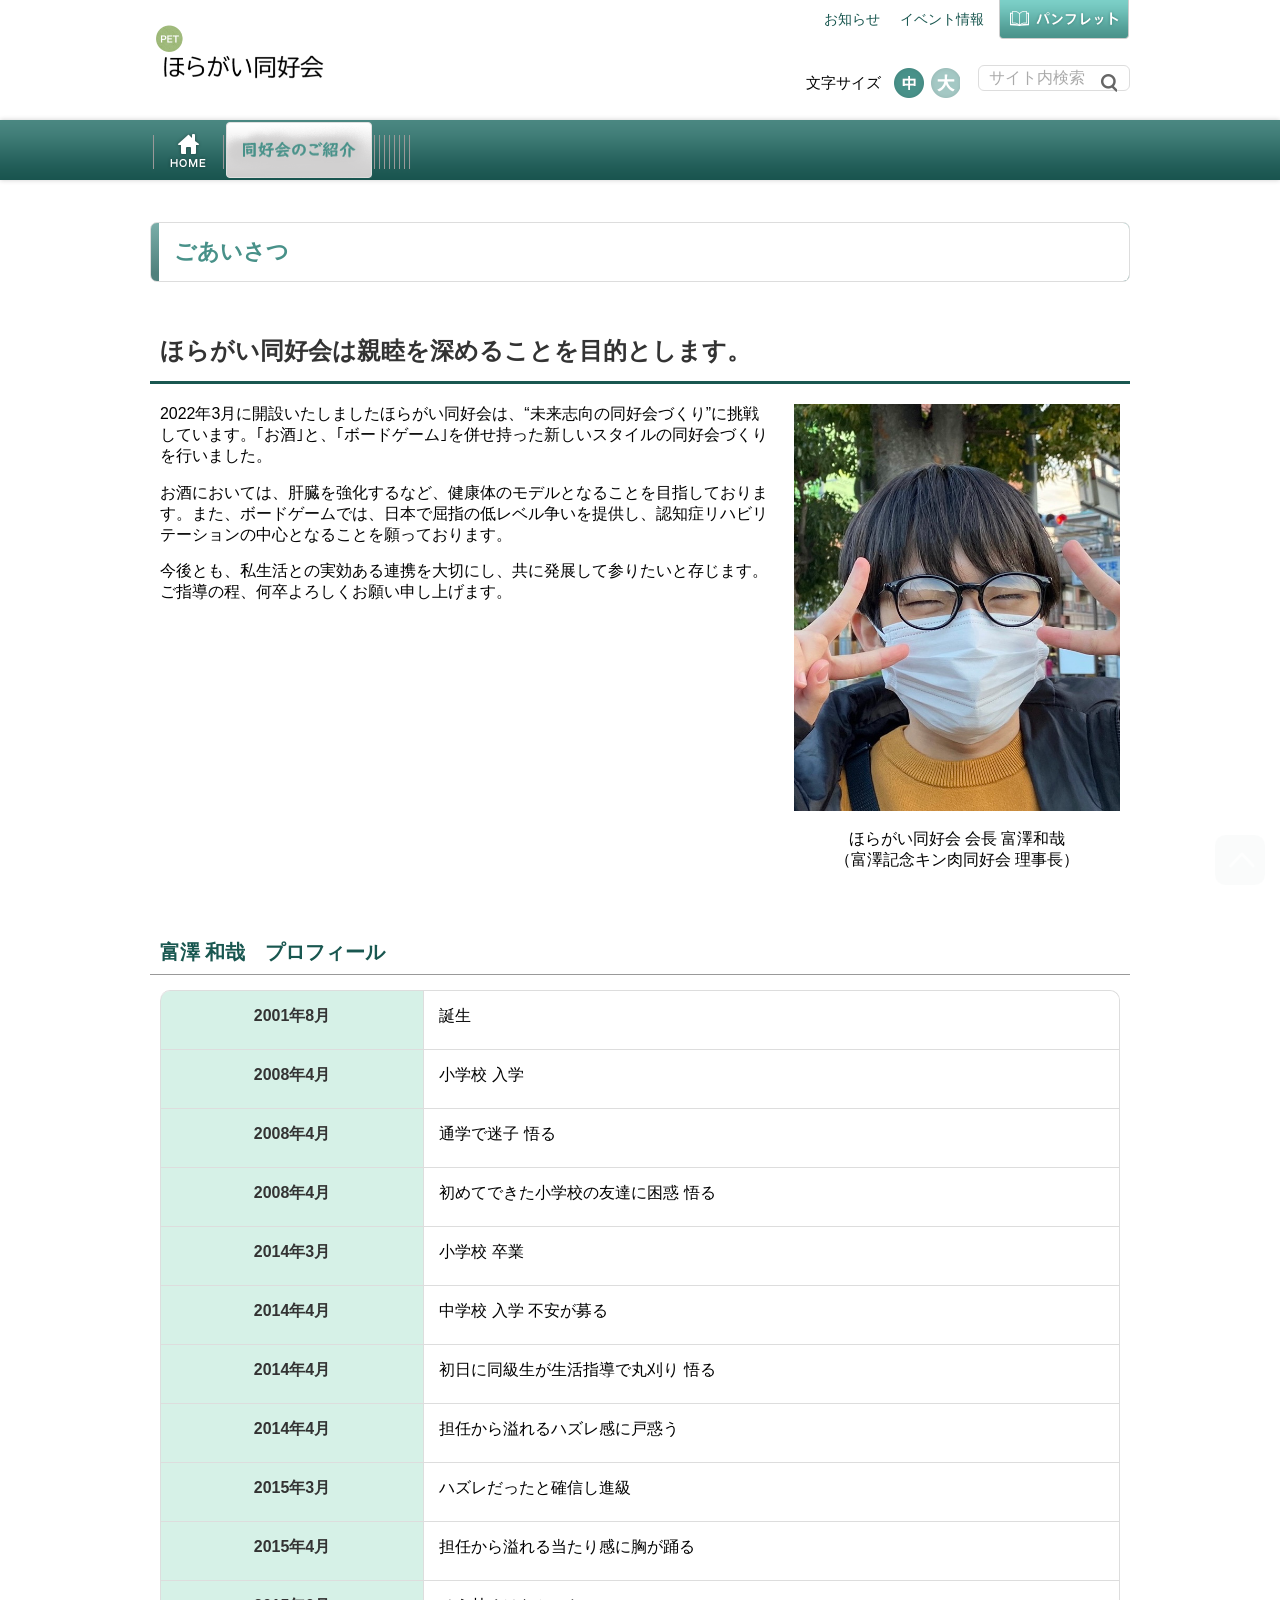
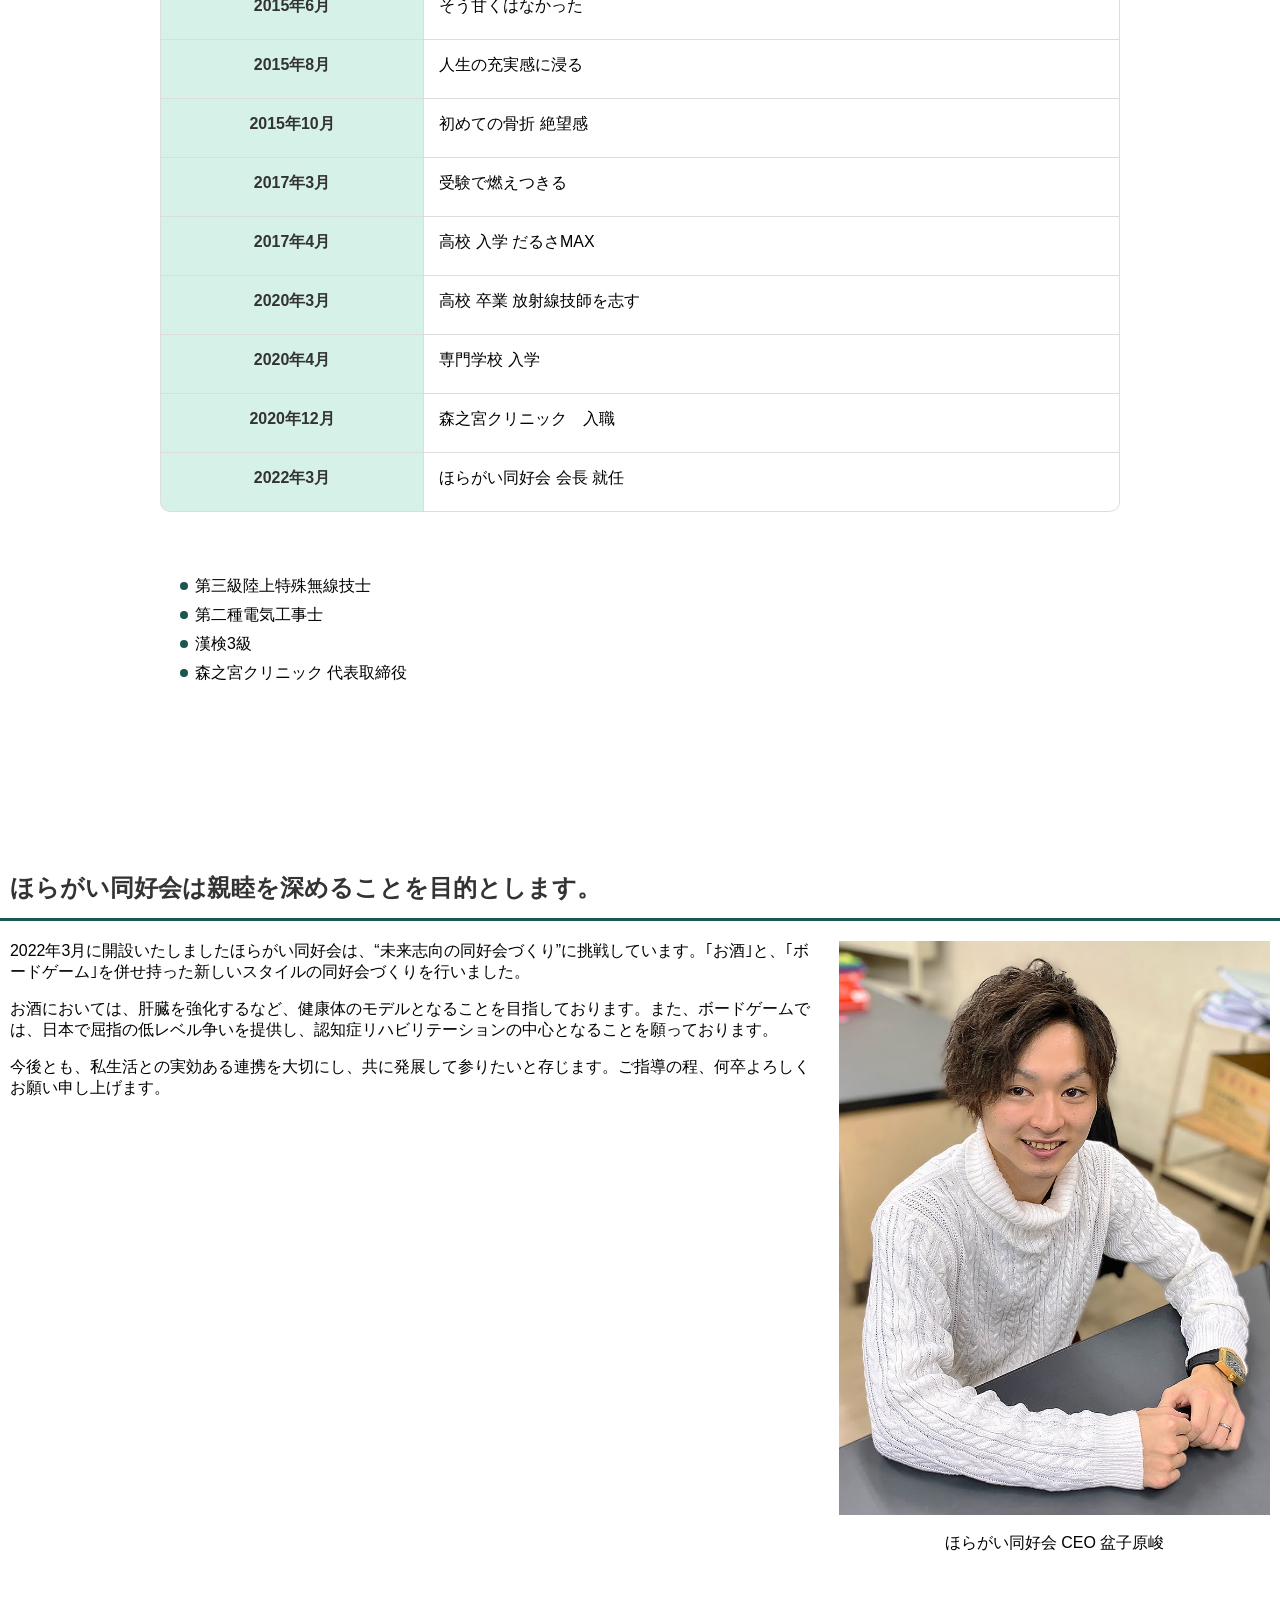
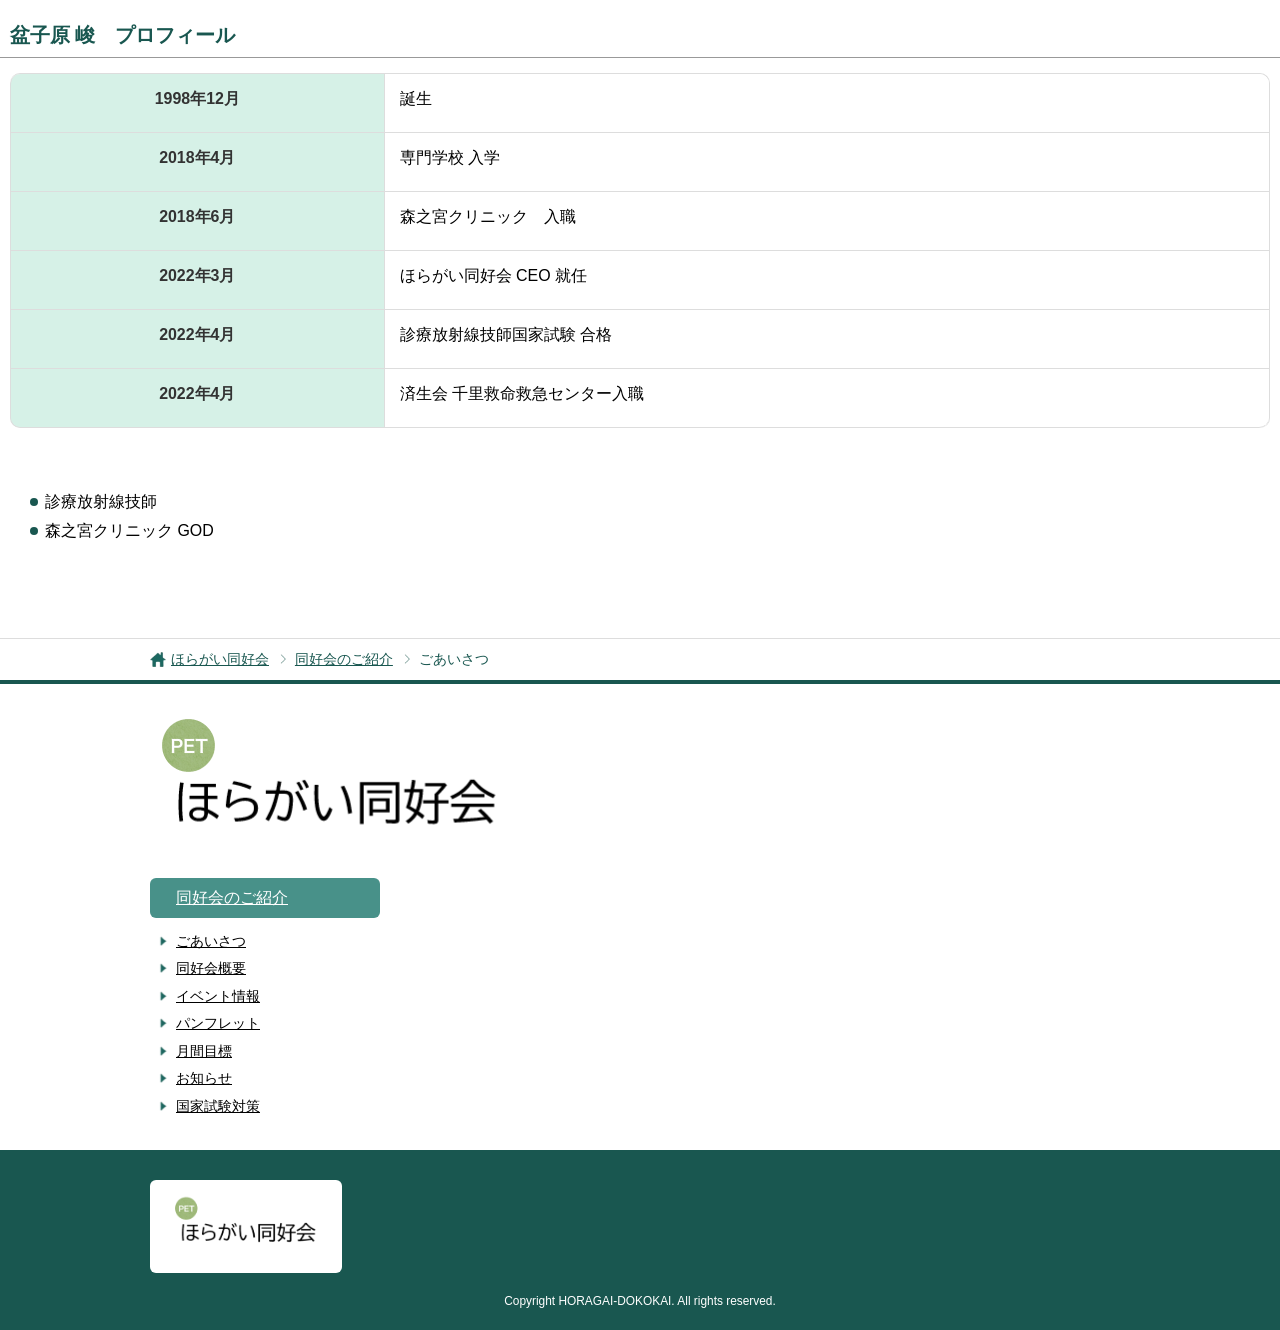
<file: home/aisatu.html>
<html lang="ja-JP" class="win chrome chrome100 webkit webkit537"><head>
  <meta charset="UTF-8">
  <title>ごあいさつ | ほらがい同好会</title>
      <meta property="og:title" content="ごあいさつ | ほらがい同好会">
  <meta property="og:type" content="article">
  <meta property="og:url" content="./aisatu.html">
  <meta property="og:site_name" content="ほらがい同好会">
  <meta property="og:locale" content="ja_JP">
  <meta http-equiv="X-UA-Compatible" content="IE=edge">
  <meta name="viewport" content="width=device-width, initial-scale=1, maximum-scale=1, user-scalable=no">
  <meta name="format-detection" content="telephone=no">
  <link rel="shortcut icon" href="./favicon.ico">
<link rel="apple-touch-icon" href="./apple-touch-icon.png" />
  <link rel="stylesheet" href="./style.css">
  <script type="text/javascript" async="" src="./linkid.js"></script><script async="" src="./analytics.js"></script>
  <script src="./lib2.min.js"></script>
  <script src="./script2.min.js"></script>
  <script src="./lib.min.js"></script>
  <script src="./script.min.js"></script>
  <script type="text/javascript">
//<![CDATA[
var basePath = "/";
//]]>
</script></head>
<body id="about" class=""><div id="cover"></div>

<header>
  
  <div id="hd_main">
    <div class="wrapper cFix">
      <div class="left cFix">
        <h1><a href="./top.html"><img src="./hd_logo.png" alt="ほらがい同好会" class="logo"></a></h1>
      </div>
      <div class="right cFix">
        <ul class="top">
          <li class="pamphlet"><a href="./panf.pdf">パンフレット</a></li>
          <li class="txt"><a href="./event.html">イベント情報</a></li>
          <li class="txt"><a href="./news.html">お知らせ</a></li>
        </ul>
        <ul class="bottom">
          <li class="search">
            <form action="./search.html">
              <input type="text" name="q" placeholder="サイト内検索" />
              <button type="submit"></button>
            </form>
          </li>
          <li class="fsize"> <span>文字サイズ</span>
            <input id="sizeMid" type="radio" name="size">
            <label for="sizeMid"></label>
            <input id="sizeLarge" type="radio" name="size">
            <label for="sizeLarge"></label>
          </li>
        </ul>
      </div>
    </div>
    <div id="hd_sp">
      <div class="btn_menu"> <span class="btn"></span> </div>
    </div>
  </div>
  <div id="hd_global">
      <nav class="wrapper cFix">
          <div class="sp__menu__search hidden-pc">
              <form action="./search.html">
                  <input type="text" name="q" placeholder="サイト内検索"/>
                  <button type="submit"></button>
              </form>
          </div>
          <ul class="cFix">
              <li><a href="./top.html" class="home">ホーム</a></li>
              <li> <a href="./syoukai.html" class="about">同好会のご紹介</a>
              <li><a href="./aisatu.html">ごあいさつ</a></li>
              <li><a href="./gaiyou.html">同好会概要</a></li>
              <li><a href="./event.html">イベント情報</a></li>
              <li><a href="./panf.pdf" target="_blank">パンフレット</a></li>
              <li><a href="./month.html">月間目標</a></li>
              <li><a href="./news.html">お知らせ</a></li>
              <li><a href="./国家試験対策/診療放射線技師国家試験　対策ノート.html">国家試験対策</a></li>
          </ul>
      </nav>
</div>
  </header>
  <div id="contents">
      <div class="wrapper">
          
<div id="main">
  <div class="ttl_box">
      <p class="ttl_a">ごあいさつ</p>
  </div>
  <div class="ck__wrap">
      <h2>ほらがい同好会は親睦を深めることを目的とします。</h2>

<table class="cmn__float__table--reverse">
<tbody>
  <tr>
    <td>
    <p>2022年3月に開設いたしましたほらがい同好会は、“未来志向の同好会づくり”に挑戦しています。｢お酒｣と、｢ボードゲーム｣を併せ持った新しいスタイルの同好会づくりを行いました。</p>

    <p>お酒においては、肝臓を強化するなど、健康体のモデルとなることを目指しております。また、ボードゲームでは、日本で屈指の低レベル争いを提供し、認知症リハビリテーションの中心となることを願っております。</p>

    <p>今後とも、私生活との実効ある連携を大切にし、共に発展して参りたいと存じます。ご指導の程、何卒よろしくお願い申し上げます。</p>
    </td>
    <th><img alt="" height="427" src="./mhp_about_greet01.jpg" width="427"><br>
    ほらがい同好会 会長 富澤和哉<br>
    （富澤記念キン肉同好会 理事長）</th>
  </tr>
</tbody>
</table>

<p>&nbsp;</p>

<h3>富澤 和哉　プロフィール</h3>

<div class="ck__table__wrap"><table class="ck__table">
<tbody>
  <tr>
    <th>
    <p>2001年8月</p>
    </th>
    <td>
    <p>誕生</p>
    </td>
  </tr>
  <tr>
    <th>
    <p>2008年4月</p>
    </th>
    <td>
    <p>小学校 入学</p>
    </td>
  </tr>
  <tr>
    <th>
    <p>2008年4月</p>
    </th>
    <td>
    <p>通学で迷子 悟る</p>
    </td>
  </tr>
  <tr>
    <th>
    <p>2008年4月</p>
    </th>
    <td>
    <p>初めてできた小学校の友達に困惑 悟る</p>
    </td>
  </tr>
  <tr>
    <th>
    <p>2014年3月</p>
    </th>
    <td>
    <p>小学校 卒業</p>
    </td>
  </tr>
  <tr>
    <th>
    <p>2014年4月</p>
    </th>
    <td>
    <p>中学校 入学 不安が募る</p>
    </td>
  </tr>
  <tr>
    <th>
    <p>2014年4月</p>
    </th>
    <td>
    <p>初日に同級生が生活指導で丸刈り  悟る</p>
    </td>
  </tr>
  <tr>
    <th>
    <p>2014年4月</p>
    </th>
    <td>
    <p>担任から溢れるハズレ感に戸惑う</p>
    </td>
  </tr>
  <tr>
    <th>
    <p>2015年3月</p>
    </th>
    <td>
    <p>ハズレだったと確信し進級</p>
    </td>
  </tr>
  <tr>
    <th>
    <p>2015年4月</p>
    </th>
    <td>
    <p>担任から溢れる当たり感に胸が踊る</p>
    </td>
  </tr>
  <tr>
    <th>
    <p>2015年6月</p>
    </th>
    <td>
    <p>そう甘くはなかった</p>
    </td>
  </tr>
  <tr>
    <th>
    <p>2015年8月</p>
    </th>
    <td>
    <p>人生の充実感に浸る</p>
    </td>
  </tr>
  <tr>
    <th>
    <p>2015年10月</p>
    </th>
    <td>
    <p>初めての骨折 絶望感</p>
    </td>
  </tr>
  <tr>
    <th>
    <p>2017年3月</p>
    </th>
    <td>
    <p> 受験で燃えつきる</p>
    </td>
  </tr>
  <tr>
    <th>
    <p>2017年4月</p>
    </th>
    <td>
    <p>高校 入学 だるさMAX</p>
    </td>
  </tr>
  <tr>
    <th>
    <p>2020年3月</p>
    </th>
    <td>
    <p>高校 卒業 放射線技師を志す</p>
    </td>
  </tr>
  <tr>
    <th>
    <p>2020年4月</p>
    </th>
    <td>
    <p>専門学校 入学</p>
    </td>
  </tr>
  <tr>
    <th>
    <p>2020年12月</p>
    </th>
    <td>
    <p>森之宮クリニック　入職</p>
    </td>
  </tr>
  <tr>
    <th>
    <p>2022年3月</p>
    </th>
    <td>
    <p>ほらがい同好会 会長 就任</p>
    </td>
  </tr>
</tbody>
</table></div>
<p>&nbsp;</p>
<ul>
<li>第三級陸上特殊無線技士</li>
<li>第二種電気工事士</li>
<li>漢検3級</li>
<li>森之宮クリニック 代表取締役</li>
</ul>

<p>&nbsp;</p>
</div>
</div>


      </div>
  </div>
<div class="ck__wrap">
      <h2>ほらがい同好会は親睦を深めることを目的とします。</h2>

<table class="cmn__float__table--reverse">
<tbody>
  <tr>
    <td>
    <p>2022年3月に開設いたしましたほらがい同好会は、“未来志向の同好会づくり”に挑戦しています。｢お酒｣と、｢ボードゲーム｣を併せ持った新しいスタイルの同好会づくりを行いました。</p>

    <p>お酒においては、肝臓を強化するなど、健康体のモデルとなることを目指しております。また、ボードゲームでは、日本で屈指の低レベル争いを提供し、認知症リハビリテーションの中心となることを願っております。</p>

    <p>今後とも、私生活との実効ある連携を大切にし、共に発展して参りたいと存じます。ご指導の程、何卒よろしくお願い申し上げます。</p>
    </td>
    <th><img alt="" height="427" src="./BON.JPG" width="427"><br>
    ほらがい同好会 CEO 盆子原峻<br>
</th>
  </tr>
</tbody>
</table>

<p>&nbsp;</p>

<h3>盆子原 峻　プロフィール</h3>

<div class="ck__table__wrap"><table class="ck__table">
<tbody>
  <tr>
    <th>
    <p>1998年12月</p>
    </th>
    <td>
    <p>誕生</p>
    </td>
  </tr>
<tr>
    <th>
    <p>2018年4月</p>
    </th>
    <td>
    <p>専門学校 入学</p>
    </td>
  </tr>
  <tr>
    <th>
    <p>2018年6月</p>
    </th>
    <td>
    <p>森之宮クリニック　入職</p>
    </td>
  </tr>
  <tr>
    <th>
    <p>2022年3月</p>
    </th>
    <td>
    <p>ほらがい同好会 CEO 就任</p>
    </td>
  </tr>
  <th>
    <p>2022年4月</p>
    </th>
    <td>
    <p>診療放射線技師国家試験 合格</p>
    </td>
  </tr>
  <th>
    <p>2022年4月</p>
    </th>
    <td>
    <p>済生会 千里救命救急センター入職</p>
    </td>
  </tr>
</tbody>
</table></div>

<p>&nbsp;</p>

<ul>
<li>診療放射線技師</li>
<li>森之宮クリニック GOD</li>
</ul>

<p>&nbsp;</p>
</div>
</div>


      </div>
  </div>
  <div class="cmn__pan">
      <ol>
        <li><a href="./top.html">ほらがい同好会</a></li>
          <li><a href="./syoukai.html">同好会のご紹介</a></li>
<li>ごあいさつ</li>
                  </ol>
  </div>

<footer>
  
<div id="sitemap">
    <div class="wrapper cFix">
        <ul class="top">
            <li><a href="./top.html" class="link-img"><img src="./ft_logo.png" alt="ほらがい同好会 トップ"></a></li>
        </ul>
        <ul>
            <li>
                <a href="./syoukai.html" class="about">同好会のご紹介</a>
                <ul>
                    <li><a href="./aisatu.html">ごあいさつ</a></li>
                    <li><a href="./gaiyou.html">同好会概要</a></li>
                    <li><a href="./event.html">イベント情報</a></li>
                    <li><a href="./panf.pdf" target="_blank" class="blank">パンフレット</a></li>
                    <li><a href="./month.html" class="blank">月間目標</a></li>
                    <li><a href="./news.html">お知らせ</a></li>
                    <li><a href="./国家試験対策/診療放射線技師国家試験　対策ノート.html">国家試験対策</a></li>
                </ul>
            </li>
        </ul>
    </div>
</div>
<div id="bottom">
<div class="wrapper cFix">
  <div class="fLeft">
    <div class="logo">
      <a href="./top.html" class="top link-img"><img src="./ft_logo.png" alt="ほらがい同好会"></a>
    </div>
  </div>
  <div class="fRight cFix">
  </div>
  <p class="copyright"> Copyright HORAGAI-DOKOKAI. All rights reserved. </p>
	</div>
</div>
<div id="btt"><a href="#" class="alpha">ページの先頭へ</a></div>
</footer>
</body>
</html>
</file>
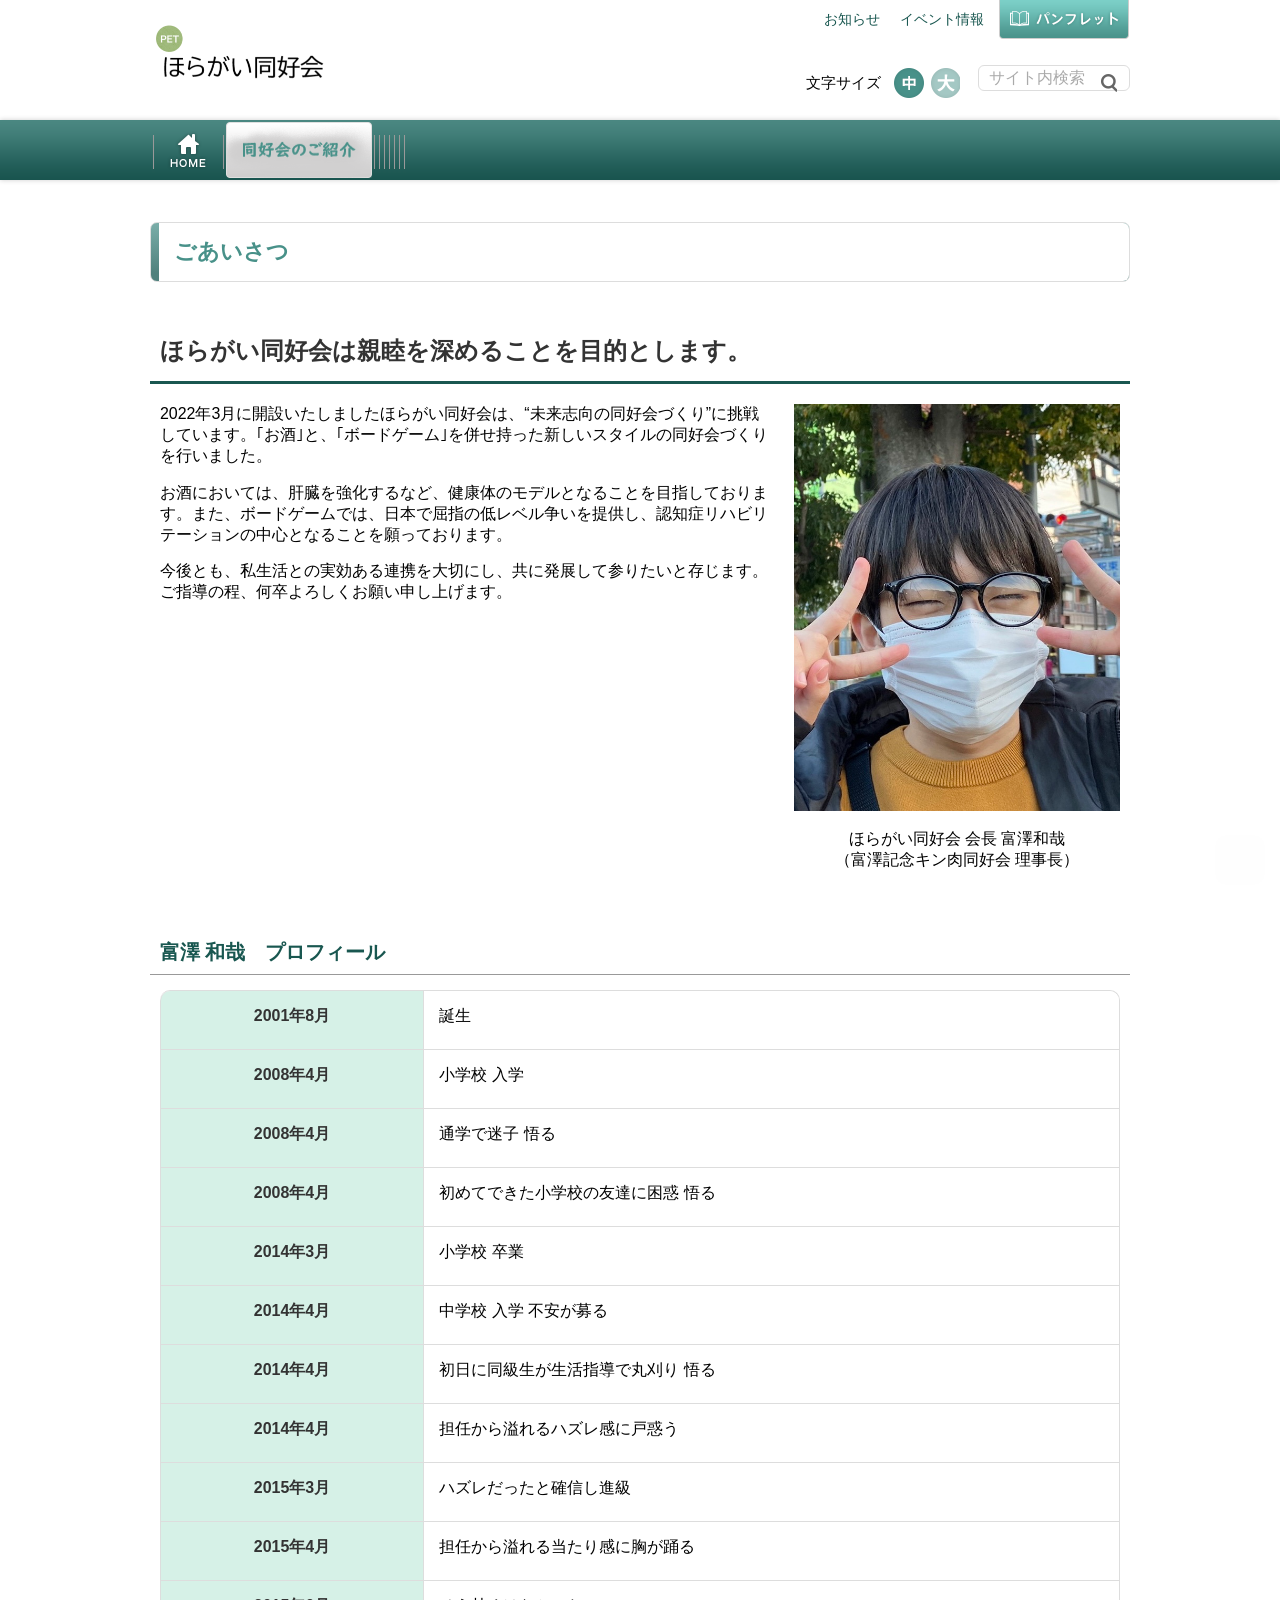
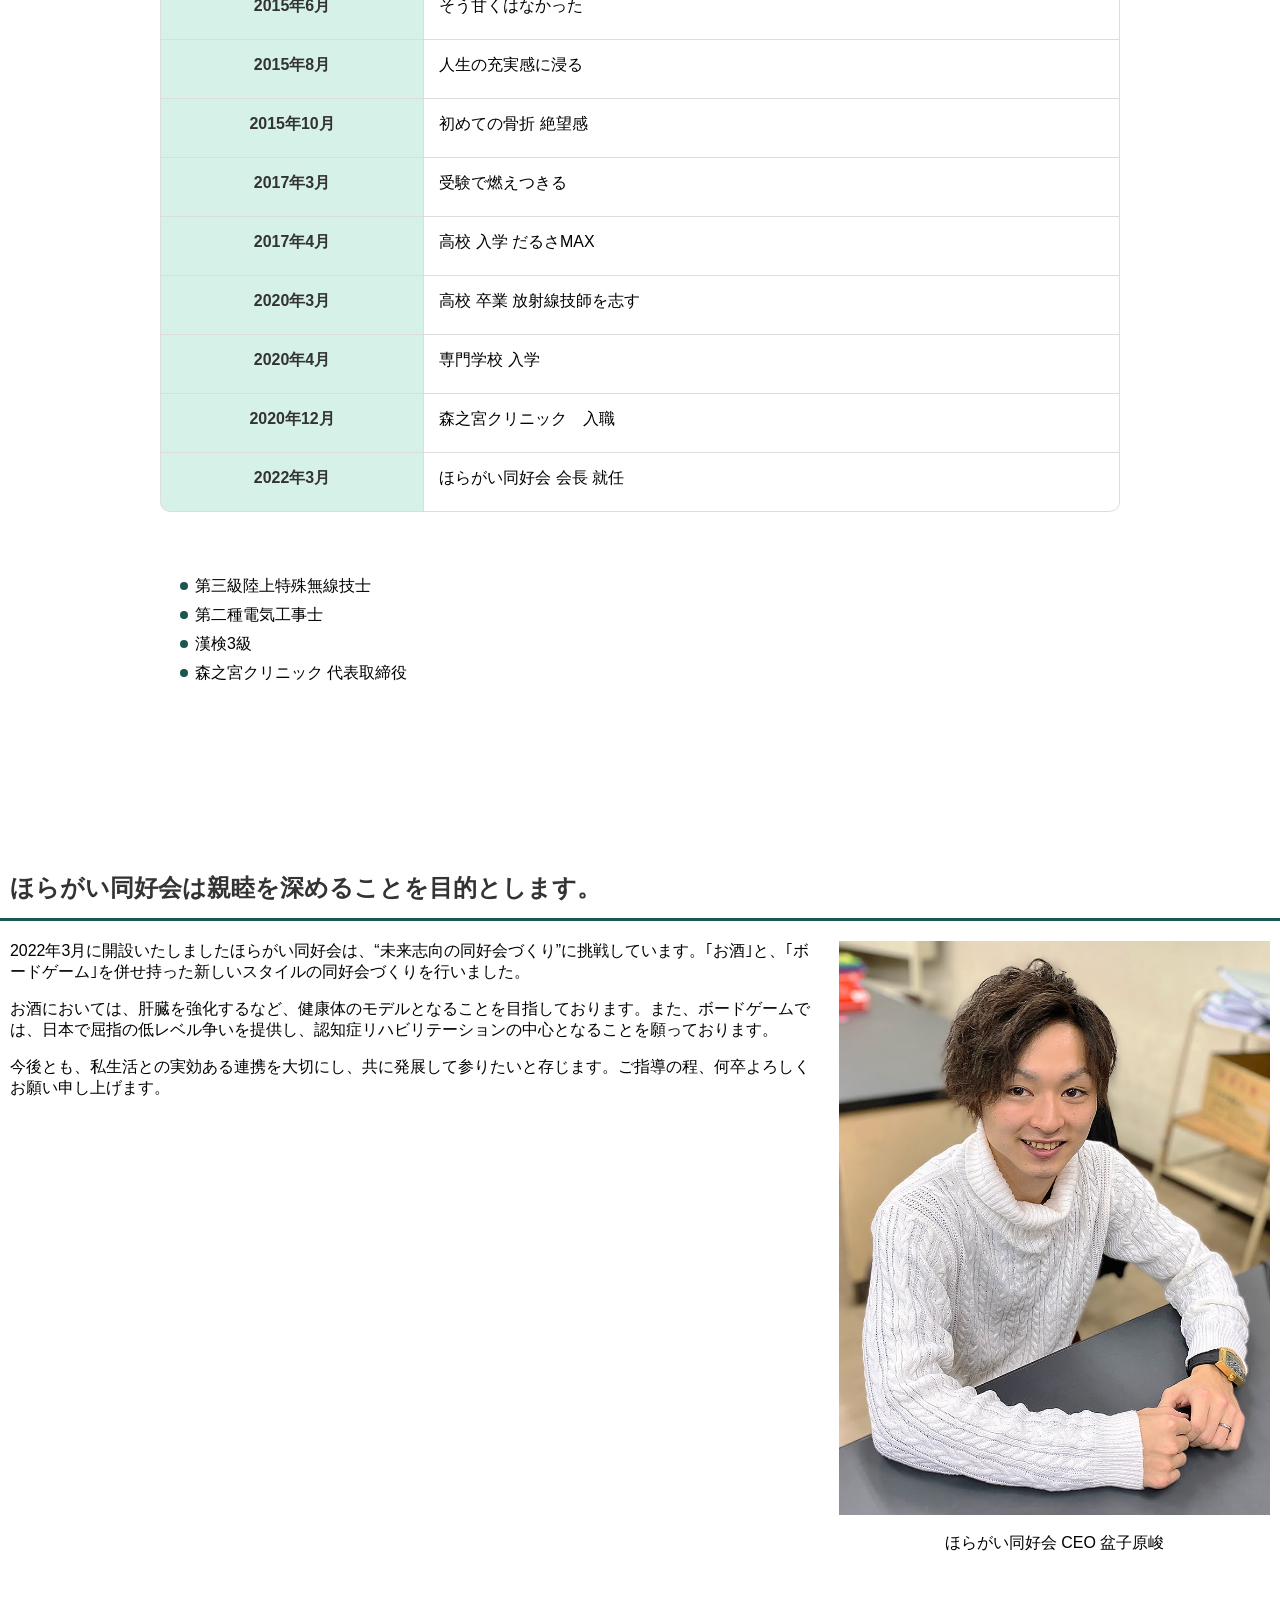
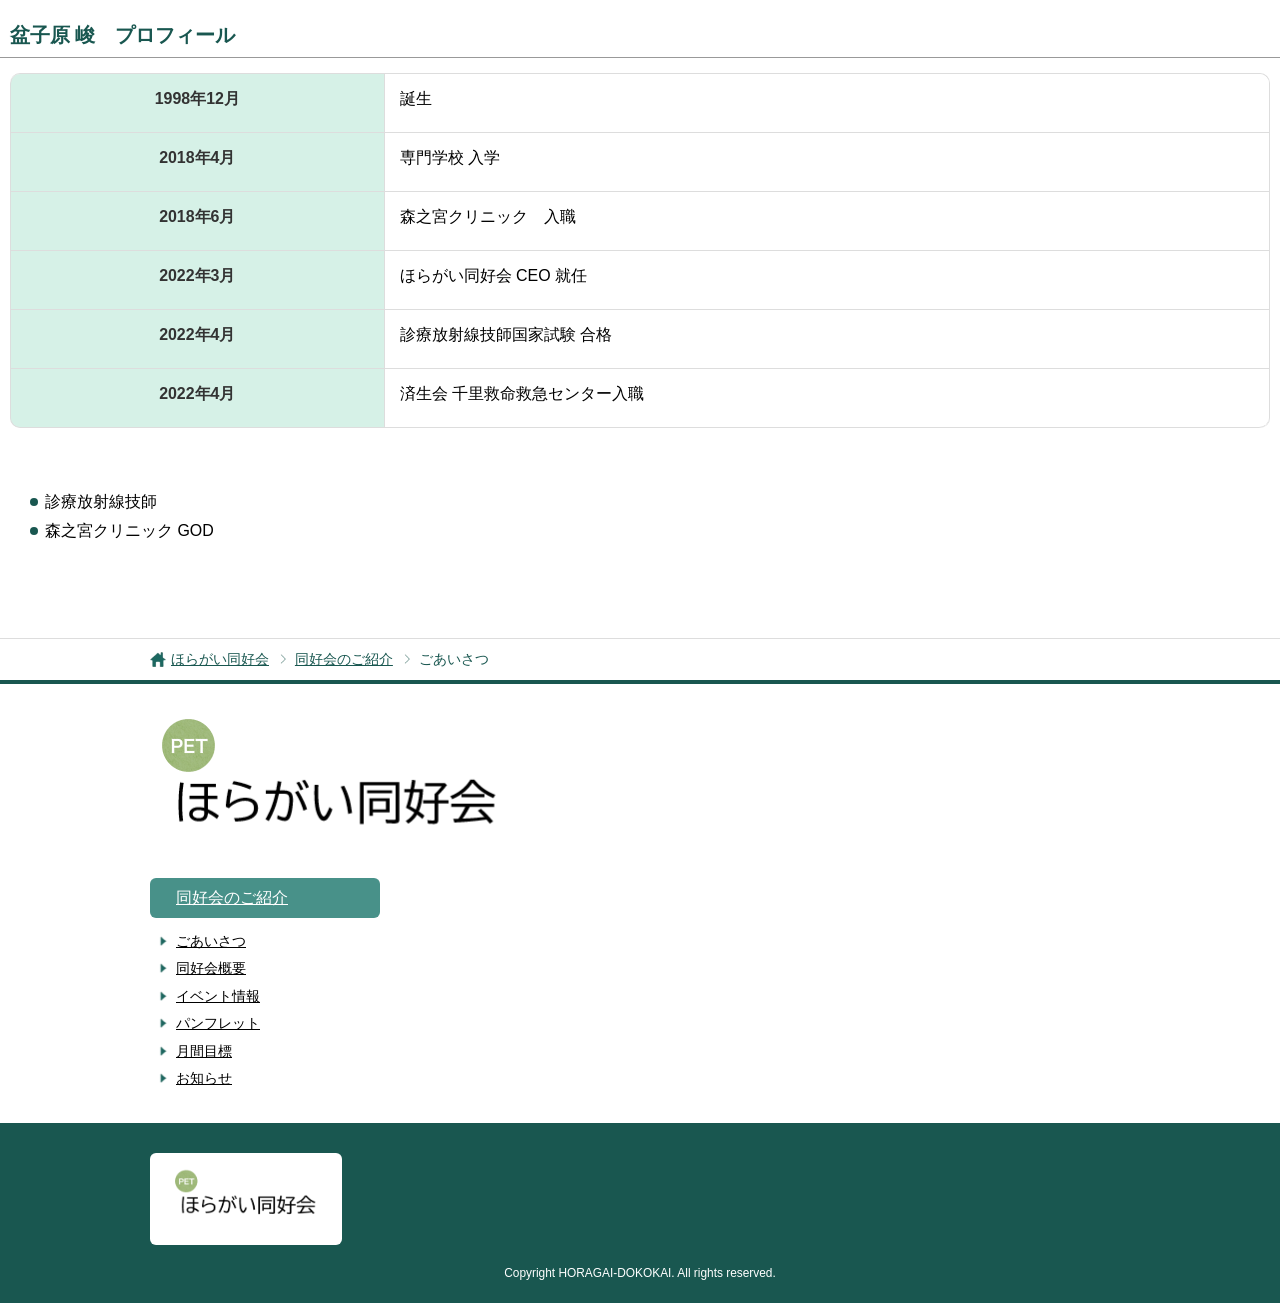
<file: home/blank.html>
<html lang="ja-JP" class="win chrome chrome100 webkit webkit537"><head>
  <meta charset="UTF-8">
  <title>ごあいさつ | ほらがい同好会</title>
      <meta property="og:title" content="ごあいさつ | ほらがい同好会">
  <meta property="og:type" content="article">
  <meta property="og:url" content="./aisatu.html">
  <meta property="og:site_name" content="ほらがい同好会">
  <meta property="og:locale" content="ja_JP">
  <meta http-equiv="X-UA-Compatible" content="IE=edge">
  <meta name="viewport" content="width=device-width, initial-scale=1, maximum-scale=1, user-scalable=no">
  <meta name="format-detection" content="telephone=no">
  <link rel="shortcut icon" href="./favicon.ico">
<link rel="apple-touch-icon" href="./apple-touch-icon.png" />
  <link rel="stylesheet" href="./style.css">
  <script type="text/javascript" async="" src="./linkid.js"></script><script async="" src="./analytics.js"></script>
  <script src="./lib2.min.js"></script>
  <script src="./script2.min.js"></script>
  <script src="./lib.min.js"></script>
  <script src="./script.min.js"></script>
  <script type="text/javascript">
//<![CDATA[
var basePath = "/";
//]]>
</script></head>
<body id="about" class=""><div id="cover"></div>

<header>
  
  <div id="hd_main">
    <div class="wrapper cFix">
      <div class="left cFix">
        <h1><a href="./top.html"><img src="./hd_logo.png" alt="ほらがい同好会" class="logo"></a></h1>
      </div>
      <div class="right cFix">
        <ul class="top">
          <li class="pamphlet"><a href="./panf.pdf">パンフレット</a></li>
          <li class="txt"><a href="./event.html">イベント情報</a></li>
          <li class="txt"><a href="./news.html">お知らせ</a></li>
        </ul>
        <ul class="bottom">
          <li class="search">
            <form action="./search.html">
              <input type="text" name="q" placeholder="サイト内検索" />
              <button type="submit"></button>
            </form>
          </li>
          <li class="fsize"> <span>文字サイズ</span>
            <input id="sizeMid" type="radio" name="size">
            <label for="sizeMid"></label>
            <input id="sizeLarge" type="radio" name="size">
            <label for="sizeLarge"></label>
          </li>
        </ul>
      </div>
    </div>
    <div id="hd_sp">
      <div class="btn_menu"> <span class="btn"></span> </div>
    </div>
  </div>
  <div id="hd_global">
      <nav class="wrapper cFix">
          <div class="sp__menu__search hidden-pc">
              <form action="./search.html">
                  <input type="text" name="q" placeholder="サイト内検索"/>
                  <button type="submit"></button>
              </form>
          </div>
          <ul class="cFix">
              <li><a href="./top.html" class="home">ホーム</a></li>
              <li> <a href="./syoukai.html" class="about">同好会のご紹介</a>
              <li><a href="./aisatu.html">ごあいさつ</a></li>
              <li><a href="./gaiyou.html">同好会概要</a></li>
              <li><a href="./event.html">イベント情報</a></li>
              <li><a href="./Lung&Teni.pdf">パンフレット</a></li>
              <li><a href="./month.html">月間目標</a></li>
              <li><a href="./news.html">お知らせ</a></li>
          </ul>
      </nav>
</div>
  </header>
  <div id="contents">
      <div class="wrapper">
          
<div id="main">
  <div class="ttl_box">
      <p class="ttl_a">ごあいさつ</p>
  </div>
  <div class="ck__wrap">
      <h2>ほらがい同好会は親睦を深めることを目的とします。</h2>

<table class="cmn__float__table--reverse">
<tbody>
  <tr>
    <td>
    <p>2022年3月に開設いたしましたほらがい同好会は、“未来志向の同好会づくり”に挑戦しています。｢お酒｣と、｢ボードゲーム｣を併せ持った新しいスタイルの同好会づくりを行いました。</p>

    <p>お酒においては、肝臓を強化するなど、健康体のモデルとなることを目指しております。また、ボードゲームでは、日本で屈指の低レベル争いを提供し、認知症リハビリテーションの中心となることを願っております。</p>

    <p>今後とも、私生活との実効ある連携を大切にし、共に発展して参りたいと存じます。ご指導の程、何卒よろしくお願い申し上げます。</p>
    </td>
    <th><img alt="" height="427" src="./mhp_about_greet01.jpg" width="427"><br>
    ほらがい同好会 会長 富澤和哉<br>
    （富澤記念キン肉同好会 理事長）</th>
  </tr>
</tbody>
</table>

<p>&nbsp;</p>

<h3>富澤 和哉　プロフィール</h3>

<div class="ck__table__wrap"><table class="ck__table">
<tbody>
  <tr>
    <th>
    <p>2001年8月</p>
    </th>
    <td>
    <p>誕生</p>
    </td>
  </tr>
  <tr>
    <th>
    <p>2008年4月</p>
    </th>
    <td>
    <p>小学校 入学</p>
    </td>
  </tr>
  <tr>
    <th>
    <p>2008年4月</p>
    </th>
    <td>
    <p>通学で迷子 悟る</p>
    </td>
  </tr>
  <tr>
    <th>
    <p>2008年4月</p>
    </th>
    <td>
    <p>初めてできた小学校の友達に困惑 悟る</p>
    </td>
  </tr>
  <tr>
    <th>
    <p>2014年3月</p>
    </th>
    <td>
    <p>小学校 卒業</p>
    </td>
  </tr>
  <tr>
    <th>
    <p>2014年4月</p>
    </th>
    <td>
    <p>中学校 入学 不安が募る</p>
    </td>
  </tr>
  <tr>
    <th>
    <p>2014年4月</p>
    </th>
    <td>
    <p>初日に同級生が生活指導で丸刈り  悟る</p>
    </td>
  </tr>
  <tr>
    <th>
    <p>2014年4月</p>
    </th>
    <td>
    <p>担任から溢れるハズレ感に戸惑う</p>
    </td>
  </tr>
  <tr>
    <th>
    <p>2015年3月</p>
    </th>
    <td>
    <p>ハズレだったと確信し進級</p>
    </td>
  </tr>
  <tr>
    <th>
    <p>2015年4月</p>
    </th>
    <td>
    <p>担任から溢れる当たり感に胸が踊る</p>
    </td>
  </tr>
  <tr>
    <th>
    <p>2015年6月</p>
    </th>
    <td>
    <p>そう甘くはなかった</p>
    </td>
  </tr>
  <tr>
    <th>
    <p>2015年8月</p>
    </th>
    <td>
    <p>人生の充実感に浸る</p>
    </td>
  </tr>
  <tr>
    <th>
    <p>2015年10月</p>
    </th>
    <td>
    <p>初めての骨折 絶望感</p>
    </td>
  </tr>
  <tr>
    <th>
    <p>2017年3月</p>
    </th>
    <td>
    <p> 受験で燃えつきる</p>
    </td>
  </tr>
  <tr>
    <th>
    <p>2017年4月</p>
    </th>
    <td>
    <p>高校 入学 だるさMAX</p>
    </td>
  </tr>
  <tr>
    <th>
    <p>2020年3月</p>
    </th>
    <td>
    <p>高校 卒業 放射線技師を志す</p>
    </td>
  </tr>
  <tr>
    <th>
    <p>2020年4月</p>
    </th>
    <td>
    <p>専門学校 入学</p>
    </td>
  </tr>
  <tr>
    <th>
    <p>2020年12月</p>
    </th>
    <td>
    <p>森之宮クリニック　入職</p>
    </td>
  </tr>
  <tr>
    <th>
    <p>2022年3月</p>
    </th>
    <td>
    <p>ほらがい同好会 会長 就任</p>
    </td>
  </tr>
</tbody>
</table></div>
<p>&nbsp;</p>
<ul>
<li>第三級陸上特殊無線技士</li>
<li>第二種電気工事士</li>
<li>漢検3級</li>
<li>森之宮クリニック 代表取締役</li>
</ul>

<p>&nbsp;</p>
</div>
</div>


      </div>
  </div>
<div class="ck__wrap">
      <h2>ほらがい同好会は親睦を深めることを目的とします。</h2>

<table class="cmn__float__table--reverse">
<tbody>
  <tr>
    <td>
    <p>2022年3月に開設いたしましたほらがい同好会は、“未来志向の同好会づくり”に挑戦しています。｢お酒｣と、｢ボードゲーム｣を併せ持った新しいスタイルの同好会づくりを行いました。</p>

    <p>お酒においては、肝臓を強化するなど、健康体のモデルとなることを目指しております。また、ボードゲームでは、日本で屈指の低レベル争いを提供し、認知症リハビリテーションの中心となることを願っております。</p>

    <p>今後とも、私生活との実効ある連携を大切にし、共に発展して参りたいと存じます。ご指導の程、何卒よろしくお願い申し上げます。</p>
    </td>
    <th><img alt="" height="427" src="./BON.JPG" width="427"><br>
    ほらがい同好会 CEO 盆子原峻<br>
</th>
  </tr>
</tbody>
</table>

<p>&nbsp;</p>

<h3>盆子原 峻　プロフィール</h3>

<div class="ck__table__wrap"><table class="ck__table">
<tbody>
  <tr>
    <th>
    <p>1998年12月</p>
    </th>
    <td>
    <p>誕生</p>
    </td>
  </tr>
<tr>
    <th>
    <p>2018年4月</p>
    </th>
    <td>
    <p>専門学校 入学</p>
    </td>
  </tr>
  <tr>
    <th>
    <p>2018年6月</p>
    </th>
    <td>
    <p>森之宮クリニック　入職</p>
    </td>
  </tr>
  <tr>
    <th>
    <p>2022年3月</p>
    </th>
    <td>
    <p>ほらがい同好会 CEO 就任</p>
    </td>
  </tr>
  <th>
    <p>2022年4月</p>
    </th>
    <td>
    <p>診療放射線技師国家試験 合格</p>
    </td>
  </tr>
  <th>
    <p>2022年4月</p>
    </th>
    <td>
    <p>済生会 千里救命救急センター入職</p>
    </td>
  </tr>
</tbody>
</table></div>

<p>&nbsp;</p>

<ul>
<li>診療放射線技師</li>
<li>森之宮クリニック GOD</li>
</ul>

<p>&nbsp;</p>
</div>
</div>


      </div>
  </div>
  <div class="cmn__pan">
      <ol>
        <li><a href="./top.html">ほらがい同好会</a></li>
          <li><a href="./syoukai.html">同好会のご紹介</a></li>
<li>ごあいさつ</li>
                  </ol>
  </div>

<footer>
  
<div id="sitemap">
    <div class="wrapper cFix">
        <ul class="top">
            <li><a href="./top.html" class="link-img"><img src="./ft_logo.png" alt="ほらがい同好会 トップ"></a></li>
        </ul>
        <ul>
            <li>
                <a href="./syoukai.html" class="about">同好会のご紹介</a>
                <ul>
                    <li><a href="./aisatu.html">ごあいさつ</a></li>
                    <li><a href="./gaiyou.html">同好会概要</a></li>
                    <li><a href="./event.html">イベント情報</a></li>
                    <li><a href="./panf.pdf" target="_blank" class="blank">パンフレット</a></li>
                    <li><a href="./month.html" class="blank">月間目標</a></li>
                    <li><a href="./news.html">お知らせ</a></li>
                </ul>
            </li>
        </ul>
    </div>
</div>
<div id="bottom">
<div class="wrapper cFix">
  <div class="fLeft">
    <div class="logo">
      <a href="./top.html" class="top link-img"><img src="./ft_logo.png" alt="ほらがい同好会"></a>
    </div>
  </div>
  <div class="fRight cFix">
  </div>
  <p class="copyright"> Copyright HORAGAI-DOKOKAI. All rights reserved. </p>
	</div>
</div>
<div id="btt"><a href="#" class="alpha">ページの先頭へ</a></div>
</footer>
</body>
</html>
</file>
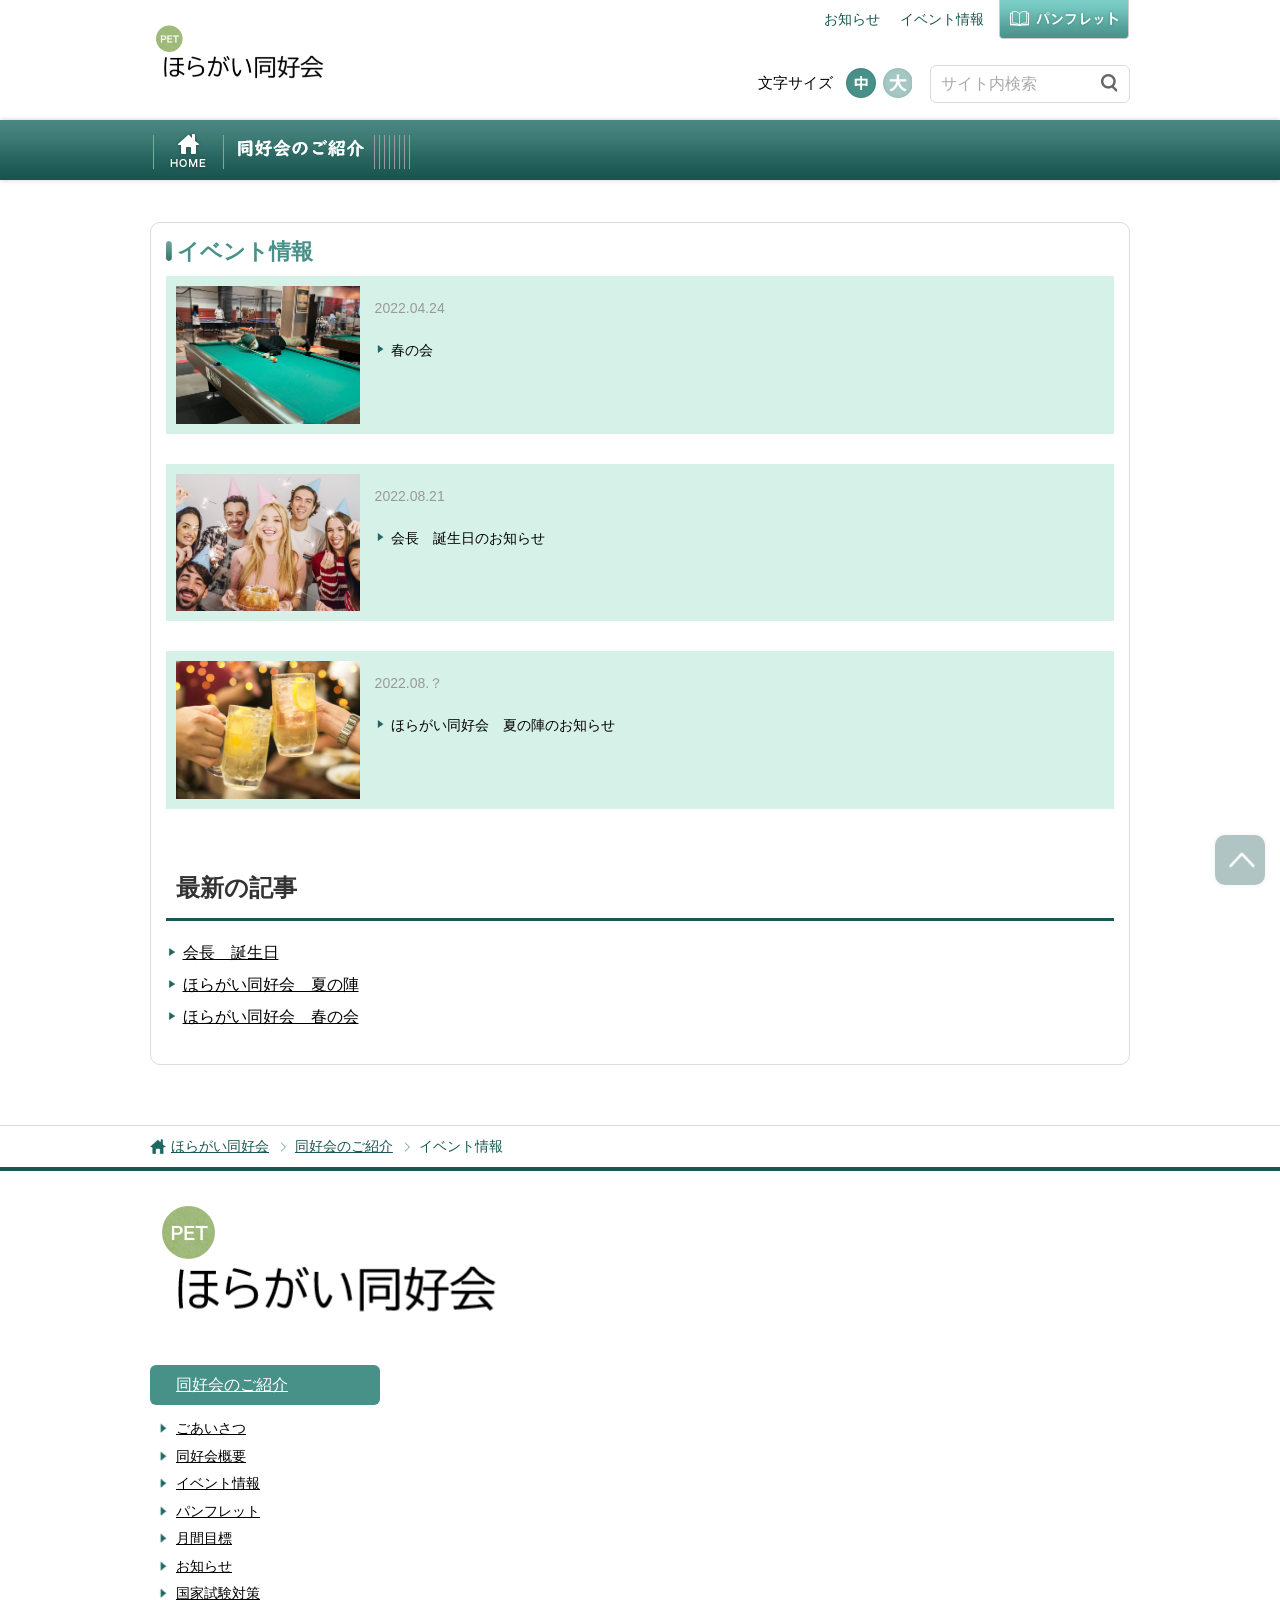
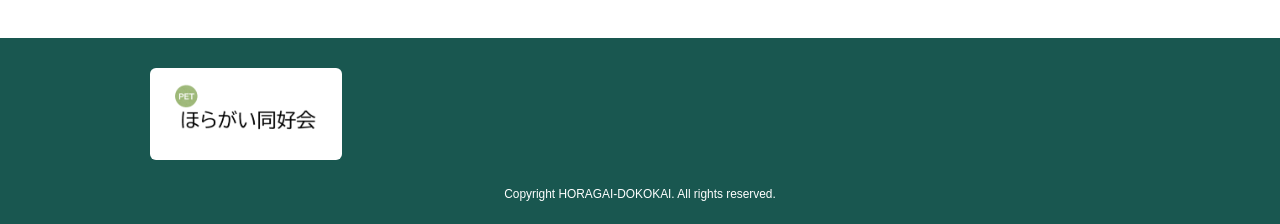
<file: home/event.html>
<!DOCTYPE html>
<html lang="ja-JP">
<head>
    <meta charset="UTF-8">
    <title>イベント情報 | ほらがい同好会</title>
    <meta property="og:title" content="イベント情報 | ほらがい同好会">
<meta property="og:type" content="article">
<meta property="og:url" content="./event.html">
<meta property="og:site_name" content="ほらがい同好会">
<meta property="og:locale" content="ja_JP">
<meta http-equiv="X-UA-Compatible" content="IE=edge">
<meta name="viewport" content="width=device-width, initial-scale=1, maximum-scale=1, user-scalable=no">
<meta name="format-detection" content="telephone=no">
<link rel="shortcut icon" href="./favicon.ico">
<link rel="stylesheet" href="./style.css">
<script type="text/javascript" async="" src="./linkid.js"></script><script async="" src="./analytics.js"></script>
<script src="./lib2.min.js"></script>
<script src="./script2.min.js"></script>
<script src="./lib.min.js"></script>
<script src="./script.min.js"></script>
<script type="text/javascript">
//<![CDATA[
var basePath = "/";
//]]>
</script></head>
<body id="" class="">

<header>
    
<div id="hd_main">
	<div class="wrapper cFix">
		<div class="left cFix">
			<h1><a href="./top.html"><img src="./hd_logo.png" alt="ほらがい同好会" class="logo"></a></h1>
		</div>
		<div class="right cFix">
			<ul class="top">
				<li class="pamphlet"><a href="./panf.pdf">パンフレット</a></li>
				<li class="txt"><a href="./event.html">イベント情報</a></li>
				<li class="txt"><a href="./news.html">お知らせ</a></li>
			</ul>
			<ul class="bottom">
				<li class="search">
					<form action="./search.html">
						<input type="text" name="q" placeholder="サイト内検索" />
						<button type="submit"></button>
					</form>
				</li>
				<li class="fsize"> <span>文字サイズ</span>
					<input id="sizeMid" type="radio" name="size">
					<label for="sizeMid"></label>
					<input id="sizeLarge" type="radio" name="size">
					<label for="sizeLarge"></label>
				  </li>
				</ul>
			  </div>
			</div>
			<div id="hd_sp">
			  <div class="btn_menu"> <span class="btn"></span> </div>
			</div>
		  </div>
		  <div id="hd_global">
			<nav class="wrapper cFix">
			  <div class="sp__menu__search hidden-pc">
				<form action="./search.html">
				  <input type="text" name="q" placeholder="サイト内検索" />
				  <button type="submit"></button>
				</form>
			  </div>
			  <ul class="cFix">
			  	<li><a href="./top.html" class="home">ホーム</a></li>
			  	<li> <a href="./syoukai.html" class="about">同好会のご紹介</a>
			  	<li><a href="./aisatu.html">ごあいさつ</a></li>
			  	<li><a href="./gaiyou.html">同好会概要</a></li>
			  	<li><a href="./event.html">イベント情報</a></li>
			  	<li><a href="./panf.pdf" target="_blank">パンフレット</a></li>
			  	<li><a href="./month.html">月間目標</a></li>
			  	<li><a href="./news.html">お知らせ</a></li>
			<li><a href="./edit">国家試験対策</a></li>
			
			</ul>
	</nav>
</div>
    </header>
    <div id="contents">
        <div class="wrapper">
			<div id="news__list">
				<p class="ttl_a">イベント情報</p>

<!---追加--->
<div class="cmn__posts">
					<div class="cmn__posts__box">
						<div class="cmn__posts__photo">
				<a href="./event/spring.html"><span class="img" style="background-image: url(./event/IMG_2622.jpg)"></span></a>
						</div>
						<div class="cmn__posts__texts">
							<a href="./event/spring.html"><p class="date">2022.04.24</p><p class="text">春の会</p></a>
						</div>
					</div>
				</div>



				<div class="cmn__posts">
					<div class="cmn__posts__box">
						<div class="cmn__posts__photo">
							<a href="./event/2022.0821.html"><span class="img" style="background-image: url(./event/event.jpg)"></span></a>
						</div>
						<div class="cmn__posts__texts">
							<a href="./event/2022.0821.html"><p class="date">2022.08.21</p><p class="text">会長　誕生日のお知らせ</p></a>
						</div>
					</div>
				</div>
				<div class="cmn__posts">
					<div class="cmn__posts__box">
						<div class="cmn__posts__photo">
							<a href="./event/2022.html"><span class="img" style="background-image: url(./event/event2.jpg)"></span></a>
						</div>
						<div class="cmn__posts__texts">
							<a href="./event/2022.html"><p class="date">2022.08.？</p><p class="text">ほらがい同好会　夏の陣のお知らせ</p></a>
						</div>
					</div>
				</div>
				<div class="news__archive">
					<div class="news__archive__latest">
						<p class="cmn__title__2">最新の記事</p>
						<p><a href="./event/2022.0821.html">会長　誕生日</a></p>
						<p><a href="./event/2022.html">ほらがい同好会　夏の陣</a></p>
						<p><a href="./event/spring.html">ほらがい同好会　春の会</a></p>
<!---追加2--->
					</div>
				</div>
			</div>
        </div>
    </div>
    <div class="cmn__pan">
		<ol>
			<li><a href="./top.html">ほらがい同好会</a></li>
			<li> <a href="./syoukai.html">同好会のご紹介</a></li>
			<li>イベント情報</li>
		</ol>
    </div>

<footer>
    
<div id="sitemap">
	<div class="wrapper cFix">
		<ul class="top">
			<li><a href="./top.html"><img src="./ft_logo.png" alt="ほらがい同好会 トップ"></a></li>
		</ul>
		<ul>
			<li>
				<a href="./syoukai.html" class="about">同好会のご紹介</a>
				<ul>
					<li><a href="./aisatu.html">ごあいさつ</a></li>
					<li><a href="./gaiyou.html">同好会概要</a></li>
					<li><a href="./event.html">イベント情報</a></li>
					<li><a href="./panf.pdf" target="_blank">パンフレット</a></li>
					<li><a href="./month.html">月間目標</a></li>
					<li><a href="./news.html">お知らせ</a></li>
					<li><a href="./国家試験対策/診療放射線技師国家試験　対策ノート.html">国家試験対策</a></li>
				</ul>
			</li>
				</ul>
</div>
</div>
<div id="bottom">
	<div class="wrapper cFix">
		<div class="fLeft">
			<div class="logo">
				<a href="./top.html" class="top"><img src="./ft_logo.png" alt="ほらがい同好会" ></a>
			</div>
		</div>
		<div class="fRight cFix">
		</div>
		<p class="copyright"> Copyright HORAGAI-DOKOKAI. All rights reserved. </p>
	</div>
</div>
<div id="btt"><a href="#" class="alpha">ページの先頭へ</a></div>
</footer>
</body>
</html>
</file>
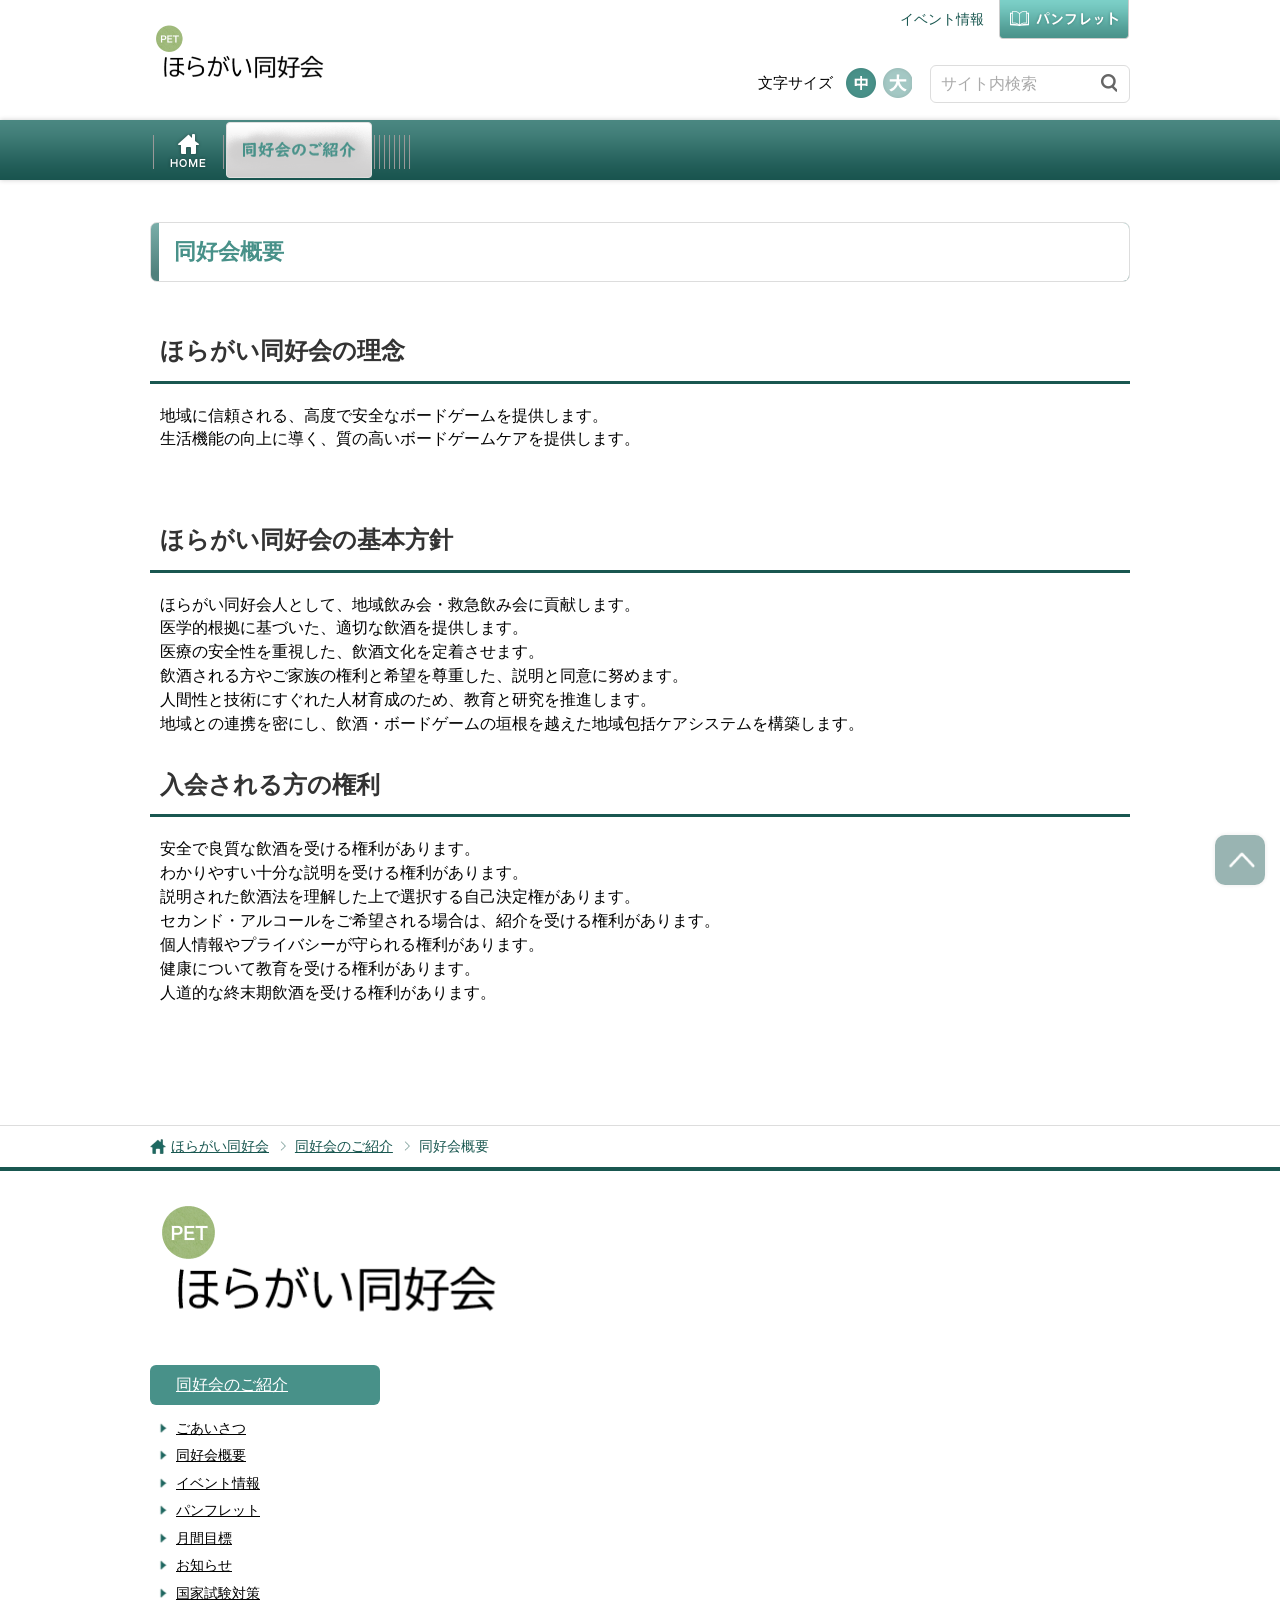
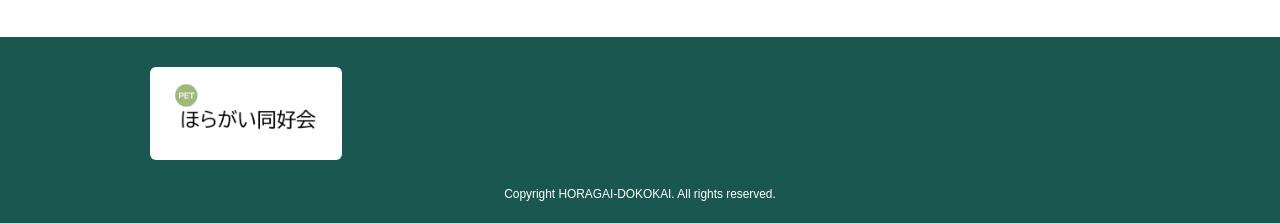
<file: home/gaiyou.html>
<!DOCTYPE html>
<html lang="ja-JP">
<head>
    <meta charset="UTF-8">
    <title>同好会概要 | ほらがい同好会</title>
                <meta name="description" content="ほらがい同好会の概要と理念についてご紹介します。">
        <meta property="og:title" content="同好会概要 | ほらがい同好会">
		<meta property="og:type" content="article">
		<meta property="og:url" content="./gaiyou.html">
		<meta property="og:site_name" content="ほらがい同好会">
		<meta property="og:locale" content="ja_JP">
		<meta http-equiv="X-UA-Compatible" content="IE=edge">
	  <meta name="viewport" content="width=device-width, initial-scale=1, maximum-scale=1, user-scalable=no">
	  <meta name="format-detection" content="telephone=no">
	  <link rel="shortcut icon" href="./favicon.ico">
<link rel="apple-touch-icon" href="./apple-touch-icon.png" />
	  <link rel="stylesheet" href="./style.css">
	  <script type="text/javascript" async="" src="./linkid.js"></script><script async="" src="./analytics.js"></script>
	  <script src="./lib2.min.js"></script>
	  <script src="./script2.min.js"></script>
	  <script src="./lib.min.js"></script>
	  <script src="./script.min.js"></script>
		<script type="text/javascript">
//<![CDATA[
var basePath = "/";
//]]>
</script></head>
<body id="about" class="">

<header>
    
<div id="hd_main">
	<div class="wrapper cFix">
		<div class="left cFix">
			<h1><a href="./top.html"><img src="./hd_logo.png" alt="ほらがい同好会" class="logo"></a></h1>
		</div>
		<div class="right cFix">
			<ul class="top">
				<li class="pamphlet"><a href="./panf.pdf">パンフレット</a></li>
				<li class="txt"><a href="./event.html">イベント情報</a></li>
			</ul>
			<ul class="bottom">
				<li class="search">
					<form action="./search.html">
						<input type="text" name="q" placeholder="サイト内検索" />
						<button type="submit"></button>
					</form>
				</li>
				<li class="fsize"> <span>文字サイズ</span>
					<input id="sizeMid" type="radio" name="size">
					<label for="sizeMid"></label>
					<input id="sizeLarge" type="radio" name="size">
					<label for="sizeLarge"></label>
				  </li>
				</ul>
			  </div>
			</div>
			<div id="hd_sp">
			  <div class="btn_menu"> <span class="btn"></span> </div>
			</div>
		  </div>
		  <div id="hd_global">
			<nav class="wrapper cFix">
			  <div class="sp__menu__search hidden-pc">
				<form action="./search.html">
				  <input type="text" name="q" placeholder="サイト内検索" />
				  <button type="submit"></button>
				</form>
			  </div>
			  <ul class="cFix">
				<li><a href="./top.html" class="home">ホーム</a></li>
				<li> <a href="./syoukai.html" class="about">同好会のご紹介</a>
				<li><a href="./aisatu.html">ごあいさつ</a></li>
				<li><a href="./gaiyou.html">同好会概要</a></li>
				<li><a href="./event.html" >イベント情報</a></li>
				<li><a href="./panf.pdf" target="_blank">パンフレット</a></li>
				<li><a href="./month.html">月間目標</a></li>							   
				  <li><a href="./news.html">お知らせ</a></li>
				  <li><a href="./国家試験対策/診療放射線技師国家試験　対策ノート.html">国家試験対策</a></li>
						</ul>
	</nav>
</div>
    </header>
    <div id="contents">
        <div class="wrapper">
            
<div id="main">
    <div class="ttl_box">
        <p class="ttl_a">同好会概要</p>
    </div>
    <div class="ck__wrap">
        <h2>ほらがい同好会の理念</h2>

<p>地域に信頼される、高度で安全なボードゲームを提供します。<br />
生活機能の向上に導く、質の高いボードゲームケアを提供します。</p>

<p>&nbsp;</p>

<h2>ほらがい同好会の基本方針</h2>

<p>ほらがい同好会人として、地域飲み会・救急飲み会に貢献します。<br />
医学的根拠に基づいた、適切な飲酒を提供します。<br />
医療の安全性を重視した、飲酒文化を定着させます。<br />
飲酒される方やご家族の権利と希望を尊重した、説明と同意に努めます。<br />
人間性と技術にすぐれた人材育成のため、教育と研究を推進します。<br />
地域との連携を密にし、飲酒・ボードゲームの垣根を越えた地域包括ケアシステムを構築します。</p>

<h2>入会される方の権利</h2>

<p>安全で良質な飲酒を受ける権利があります。<br />
わかりやすい十分な説明を受ける権利があります。<br />
説明された飲酒法を理解した上で選択する自己決定権があります。<br />
セカンド・アルコールをご希望される場合は、紹介を受ける権利があります。<br />
個人情報やプライバシーが守られる権利があります。<br />
健康について教育を受ける権利があります。<br />
人道的な終末期飲酒を受ける権利があります。</p>

<p>&nbsp;</p>

    </div>
</div>


        </div>
    </div>
    <div class="cmn__pan">
        <ol>
            <li><a href="./top.html">ほらがい同好会</a></li>
                            <li><a href="./syoukai.html">同好会のご紹介</a></li>
<li>同好会概要</li>
                    </ol>
    </div>

<footer>
    
	<div id="sitemap">
		<div class="wrapper cFix">
			<ul class="top">
				<li><a href="./top.html" class="link-img"><img src="./ft_logo.png" alt="ほらがい同好会 トップ"></a></li>
			</ul>
			<ul>
				<li>
					<a href="./syoukai.html" class="about">同好会のご紹介</a>
					<ul>
						<li><a href="./aisatu.html">ごあいさつ</a></li>
						<li><a href="./gaiyou.html">同好会概要</a></li>
						<li><a href="./event.html">イベント情報</a></li>
						<li><a href="./panf.pdf" target="_blank" class="blank">パンフレット</a></li>
						<li><a href="./month.html" class="blank">月間目標</a></li>
						<li><a href="./news.html">お知らせ</a></li>
						<li><a href="./国家試験対策/診療放射線技師国家試験　対策ノート.html">国家試験対策</a></li>
					</ul>
				</li>
			</ul>
		</div>
	</div>
			<div id="bottom">
				<div class="wrapper cFix">
				  <div class="fLeft">
					<div class="logo">
					  <a href="./top.html" class="top link-img"><img src="./ft_logo.png" alt="ほらがい同好会"></a>
					</div>
				  </div>
				  <div class="fRight cFix">
				  </div>
				  <p class="copyright"> Copyright HORAGAI-DOKOKAI. All rights reserved. </p>
	</div>
</div>
<div id="btt"><a href="#" class="alpha">ページの先頭へ</a></div>
</footer>
</body>
</html>
</file>
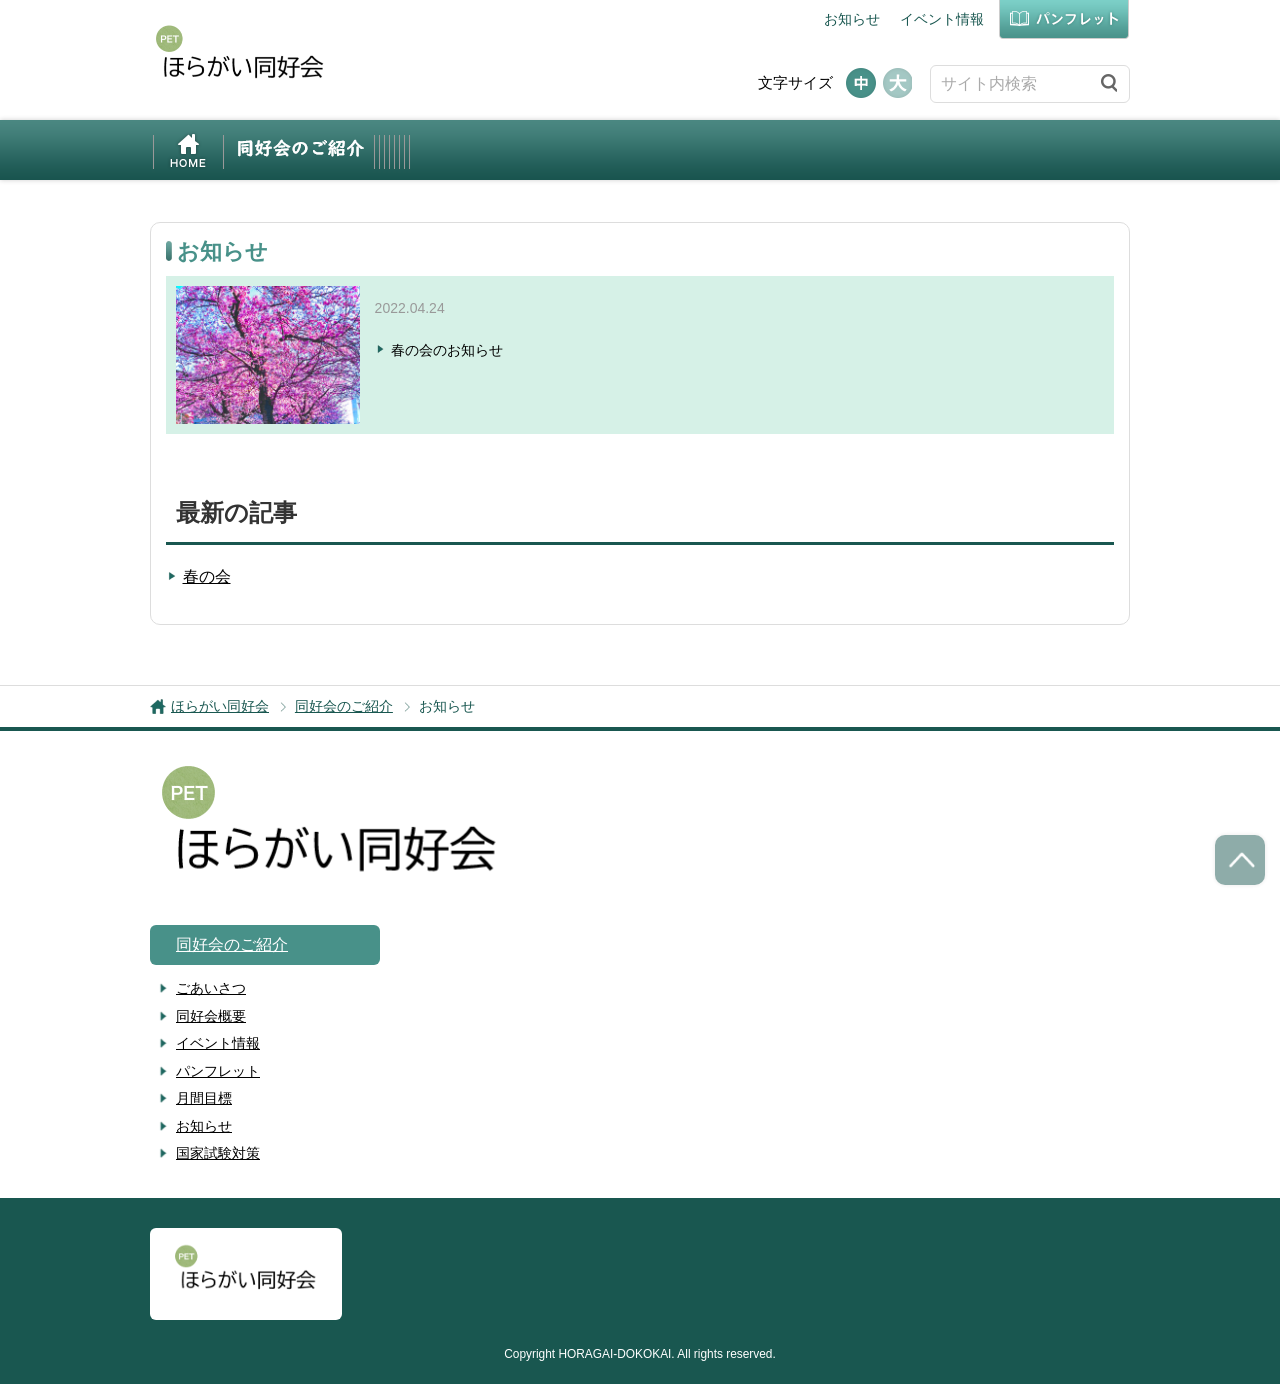
<file: home/news.html>
<!DOCTYPE html>
<html lang="ja-JP">
<head>
    <meta charset="UTF-8">
    <title>お知らせ | ほらがい同好会</title>
    <meta property="og:title" content="お知らせ | ほらがい同好会">
<meta property="og:type" content="article">
<meta property="og:url" content="./news.html">
<meta property="og:site_name" content="ほらがい同好会">
<meta property="og:locale" content="ja_JP">
<meta http-equiv="X-UA-Compatible" content="IE=edge">
<meta name="viewport" content="width=device-width, initial-scale=1, maximum-scale=1, user-scalable=no">
<meta name="format-detection" content="telephone=no">
<link rel="shortcut icon" href="./favicon.ico">
<link rel="apple-touch-icon" href="./apple-touch-icon.png" />
<link rel="stylesheet" href="./style.css">
<script type="text/javascript" async="" src="./linkid.js"></script><script async="" src="./analytics.js"></script>
<script src="./lib2.min.js"></script>
<script src="./script2.min.js"></script>
<script src="./lib.min.js"></script>
<script src="./script.min.js"></script>
<script type="text/javascript">
//<![CDATA[
var basePath = "/";
//]]>
</script></head>
<body id="" class="">

<header>
    
<div id="hd_main">
	<div class="wrapper cFix">
		<div class="left cFix">
			<h1><a href="./top.html"><img src="./hd_logo.png" alt="ほらがい同好会" class="logo"></a></h1>
		</div>
		<div class="right cFix">
			<ul class="top">
				<li class="pamphlet"><a href="./panf.pdf">パンフレット</a></li>
				<li class="txt"><a href="./event.html">イベント情報</a></li>
				<li class="txt"><a href="./news.html">お知らせ</a></li>
			</ul>
			<ul class="bottom">
				<li class="search">
					<form action="./search.html">
						<input type="text" name="q" placeholder="サイト内検索" />
						<button type="submit"></button>
					</form>
				</li>
				<li class="fsize"> <span>文字サイズ</span>
					<input id="sizeMid" type="radio" name="size">
					<label for="sizeMid"></label>
					<input id="sizeLarge" type="radio" name="size">
					<label for="sizeLarge"></label>
				  </li>
				</ul>
			  </div>
			</div>
			<div id="hd_sp">
			  <div class="btn_menu"> <span class="btn"></span> </div>
			</div>
		  </div>
		  <div id="hd_global">
			<nav class="wrapper cFix">
			  <div class="sp__menu__search hidden-pc">
				<form action="./search.html">
				  <input type="text" name="q" placeholder="サイト内検索" />
				  <button type="submit"></button>
				</form>
			  </div>
			  <ul class="cFix">
			  	<li><a href="./top.html" class="home">ホーム</a></li>
			  	<li> <a href="./syoukai.html" class="about">同好会のご紹介</a>
			  	<li><a href="./aisatu.html">ごあいさつ</a></li>
			  	<li><a href="./gaiyou.html">同好会概要</a></li>
			  	<li><a href="./event.html">イベント情報</a></li>
			  	<li><a href="./panf.pdf" target="_blank">パンフレット</a></li>
			  	<li><a href="./month.html">月間目標</a></li>
			  	<li><a href="./news.html">お知らせ</a></li>
				  <li><a href="./国家試験対策/診療放射線技師国家試験　対策ノート.html">国家試験対策</a></li>
			  </ul>
	</nav>
</div>
    </header>
    <div id="contents">
        <div class="wrapper">
			<div id="news__list">
				<p class="ttl_a">お知らせ</p>
				<div class="cmn__posts">
					<div class="cmn__posts__box">
						<div class="cmn__posts__photo">
							<a href="./news/news.html"><span class="img" style="background-image: url(./news/event2.jpg)"></span></a>
						</div>
						<div class="cmn__posts__texts">
							<a href="./news/news.html"><p class="date">2022.04.24</p><p class="text">春の会のお知らせ</p></a>
						</div>
					</div>
				</div>
				<div class="news__archive">
					<div class="news__archive__latest">
						<p class="cmn__title__2">最新の記事</p>
						<p><a href="./news/news.html">春の会</a></p>
					</div>
				</div>
			</div>
        </div>
    </div>
    <div class="cmn__pan">
		<ol>
			<li><a href="./top.html">ほらがい同好会</a></li>
			<li> <a href="./syoukai.html">同好会のご紹介</a></li>
			<li>お知らせ</li>
		</ol>
    </div>

<footer>
    
<div id="sitemap">
	<div class="wrapper cFix">
		<ul class="top">
			<li><a href="./top.html"><img src="./ft_logo.png" alt="ほらがい同好会 トップ"></a></li>
		</ul>
		<ul>
			<li>
				<a href="./syoukai.html" class="about">同好会のご紹介</a>
				<ul>
					<li><a href="./aisatu.html">ごあいさつ</a></li>
					<li><a href="./gaiyou.html">同好会概要</a></li>
					<li><a href="./event.html">イベント情報</a></li>
					<li><a href="./panf.pdf" target="_blank">パンフレット</a></li>
					<li><a href="./month.html">月間目標</a></li>
					<li><a href="./news.html">お知らせ</a></li>
					<li><a href="./国家試験対策/診療放射線技師国家試験　対策ノート.html">国家試験対策</a></li>
				</ul>
			</li>
				</ul>
</div>
</div>
<div id="bottom">
	<div class="wrapper cFix">
		<div class="fLeft">
			<div class="logo">
				<a href="./top.html" class="top"><img src="./ft_logo.png" alt="ほらがい同好会" ></a>
			</div>
		</div>
		<div class="fRight cFix">
		</div>
		<p class="copyright"> Copyright HORAGAI-DOKOKAI. All rights reserved. </p>
	</div>
</div>
<div id="btt"><a href="#" class="alpha">ページの先頭へ</a></div>
</footer>
</body>
</html>
</file>
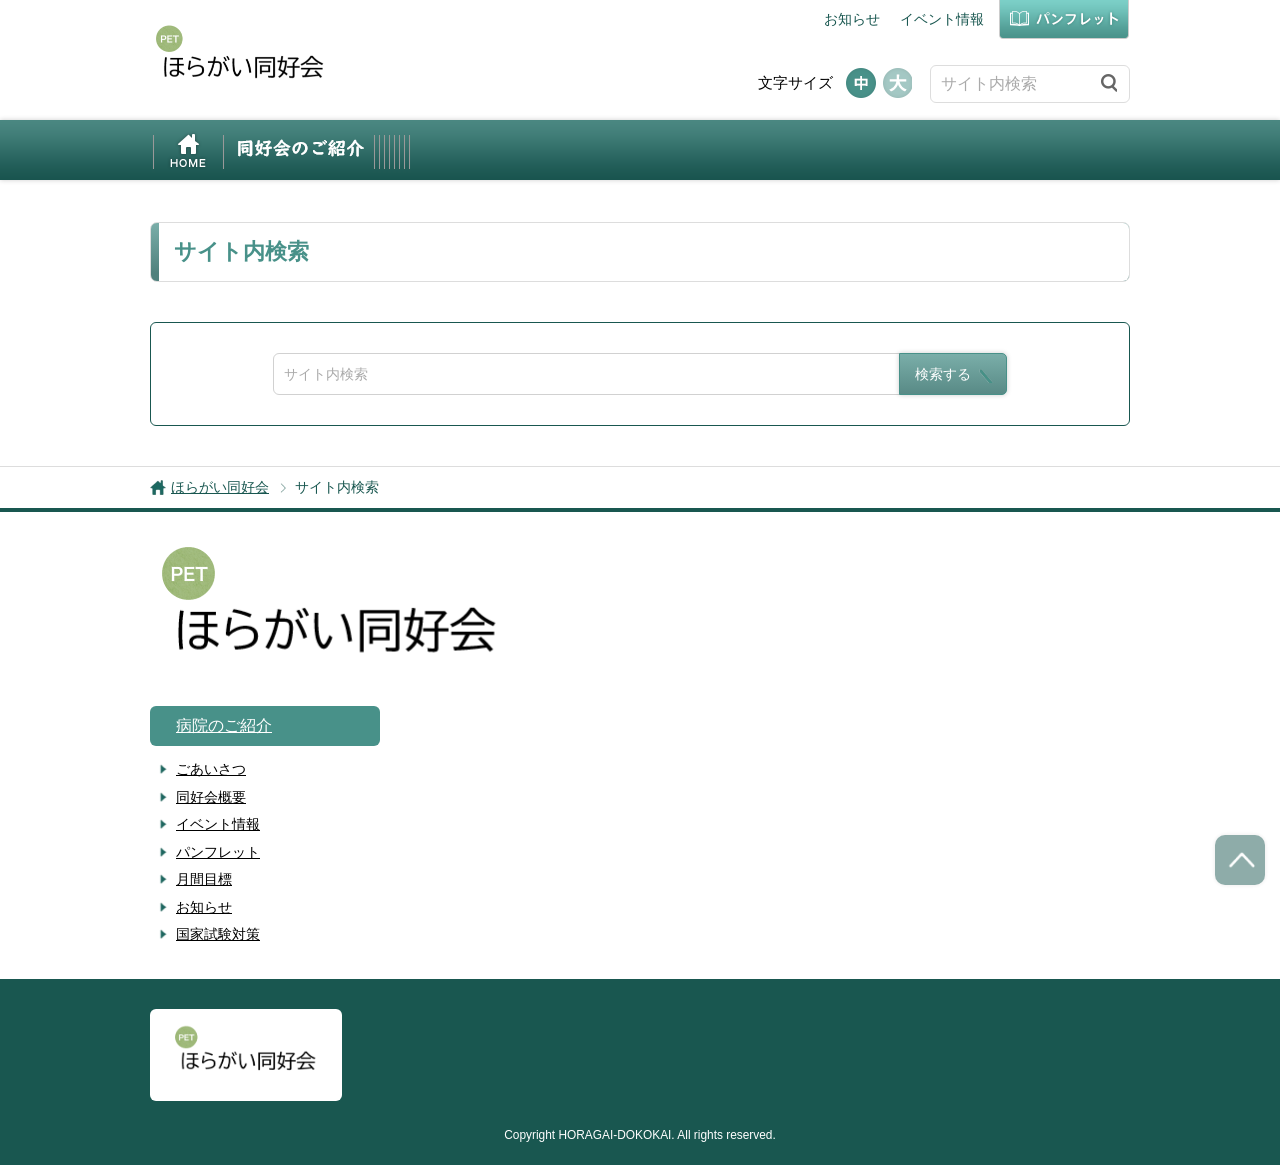
<file: home/search.html>
<!DOCTYPE html>
<html lang=ja>
<head>
<meta charset="UTF-8">
<title>サイト内検索｜ほらがい同好会</title>
<meta name="description" content="">
<meta http-equiv="X-UA-Compatible" content="IE=edge" />
<meta name="viewport" content="width=device-width, initial-scale=1, maximum-scale=1, user-scalable=no" />
<meta name="format-detection" content="telephone=no">
<link rel="shortcut icon" href="./favicon.ico">
<link rel="apple-touch-icon" href="./apple-touch-icon.png" />
<link rel="stylesheet" href="./style.css">
<script src="./lib2.min.js"></script>
<script src="./script2.min.js"></script>
<script src="./lib.min.js"></script>
<script src="./script.min.js"></script>

<script type="text/javascript">
$(function()
{
  var q = $.url().param("q");
	if($("html").hasClass("msie9") && (q == "" || q == null))q = "サイト内検索";
  $(".gcse__form input:text").val(q);
});
</script>
</head>
<body id="search">
    <header>
        
<div id="hd_main">
	<div class="wrapper cFix">
		<div class="left cFix">
			<h1><a href="./top.html"><img src="./hd_logo.png" alt="ほらがい同好会" class="logo"></a></h1>
		</div>
		<div class="right cFix">
			<ul class="top">
				<li class="pamphlet"><a href="./panf.pdf">パンフレット</a></li>
				<li class="txt"><a href="./event.html">イベント情報</a></li>
				<li class="txt"><a href="./news.html">お知らせ</a></li>
			</ul>
			<ul class="bottom">
				<li class="search">
					<form action="./search.html">
						<input type="text" name="q" placeholder="サイト内検索" />
						<button type="submit"></button>
					</form>
				</li>
				<li class="fsize"> <span>文字サイズ</span>
					<input id="sizeMid" type="radio" name="size">
					<label for="sizeMid"></label>
					<input id="sizeLarge" type="radio" name="size">
					<label for="sizeLarge"></label>
				  </li>
				</ul>
			  </div>
			</div>
			<div id="hd_sp">
			  <div class="btn_menu"> <span class="btn"></span> </div>
			</div>
		  </div>
		  <div id="hd_global">
			<nav class="wrapper cFix">
			  <div class="sp__menu__search hidden-pc">
				<form action="./search.html">
				  <input type="text" name="q" placeholder="サイト内検索" />
				  <button type="submit"></button>
				</form>
			  </div>
			  <ul class="cFix">
				<li><a href="./top.html" class="home">ホーム</a></li>
				<li> <a href="./syoukai.html" class="about">同好会のご紹介</a>
					<li><a href="./aisatu.html">ごあいさつ</a></li>
					<li><a href="./gaiyou.html">同好会概要</a></li>
					<li><a href="./event.html" >イベント情報</a></li>
					<li><a href="./panf.pdf" target="_blank">パンフレット</a></li>
					<li><a href="./month.html">月間目標</a></li>
				<li><a href="./news.html">お知らせ</a></li>
				<li><a href="./国家試験対策/診療放射線技師国家試験　対策ノート.html">国家試験対策</a></li>
						</ul>
	</nav>
</div>

    </header>
    <div id="contents">
      <div class="wrapper">
        <div class="ttl_box">
            <p class="ttl_a">サイト内検索</p>
        </div>
        <div class="gcse__wrap">
          <div class="gcse__form">
            <form action="./search.html">
              <input type="text" name="q" placeholder="サイト内検索" value="">
              <button type="submit">検索する<i class="icon"></i></button>
            </form>
          </div>
          <div class="gcse__script">
            <script>
            (function()
            {
              var cx = '51628e073ce1bb407';
              var gcse = document.createElement('script');
              gcse.type = 'text/javascript';
              gcse.async = true;
              gcse.src = (document.location.protocol == 'https:' ? 'https:' : 'http:') +
                '//cse.google.com/cse.js?cx=' + cx;
              var s = document.getElementsByTagName('script')[0];
              s.parentNode.insertBefore(gcse, s);
            })();
            </script>
            <gcse:searchresults-only></gcse:searchresults-only>
          </div>
        </div>
      </div>
    </div>
    <div class="cmn__pan">
        <ol>
            <li><a href="./top.html">ほらがい同好会</a></li>
            <li>サイト内検索</li>
        </ol>
    </div>
    <footer>
        
		<div id="sitemap">
			<div class="wrapper cFix">
				<ul class="top">
					<li><a href="./top.html"><img src="./ft_logo.png" alt="ほらがい同好会 トップ"></a></li>
				</ul>
				<ul>
					<li>
						<a href="./syoukai.html" class="about">病院のご紹介</a>
						<ul>
							<li><a href="./aisatu.html">ごあいさつ</a></li>
							<li><a href="./gaiyou.html">同好会概要</a></li>
							<li><a href="./event.html">イベント情報</a></li>
							<li><a href="./panf.pdf" target="_blank">パンフレット</a></li>
							<li><a href="./month.html">月間目標</a></li>
							<li><a href="./news.html">お知らせ</a></li>
							<li><a href="./国家試験対策/診療放射線技師国家試験　対策ノート.html">国家試験対策</a></li>
						</ul>
					</li>
				</ul>
			</div>
		</div>
		<div id="bottom">
	<div class="wrapper cFix">
		<div class="fLeft">
			<div class="logo">
				<a href="./top.html" class="top"><img src="./ft_logo.png" alt="ほらがい同好会" ></a>
			</div>
		</div>
		<div class="fRight cFix">
		</div>
		<p class="copyright"> Copyright HORAGAI-DOKOKAI. All rights reserved. </p>
	</div>
</div>
<div id="btt"><a href="#" class="alpha">ページの先頭へ</a></div>

    </footer>
</body>
</html>
</file>
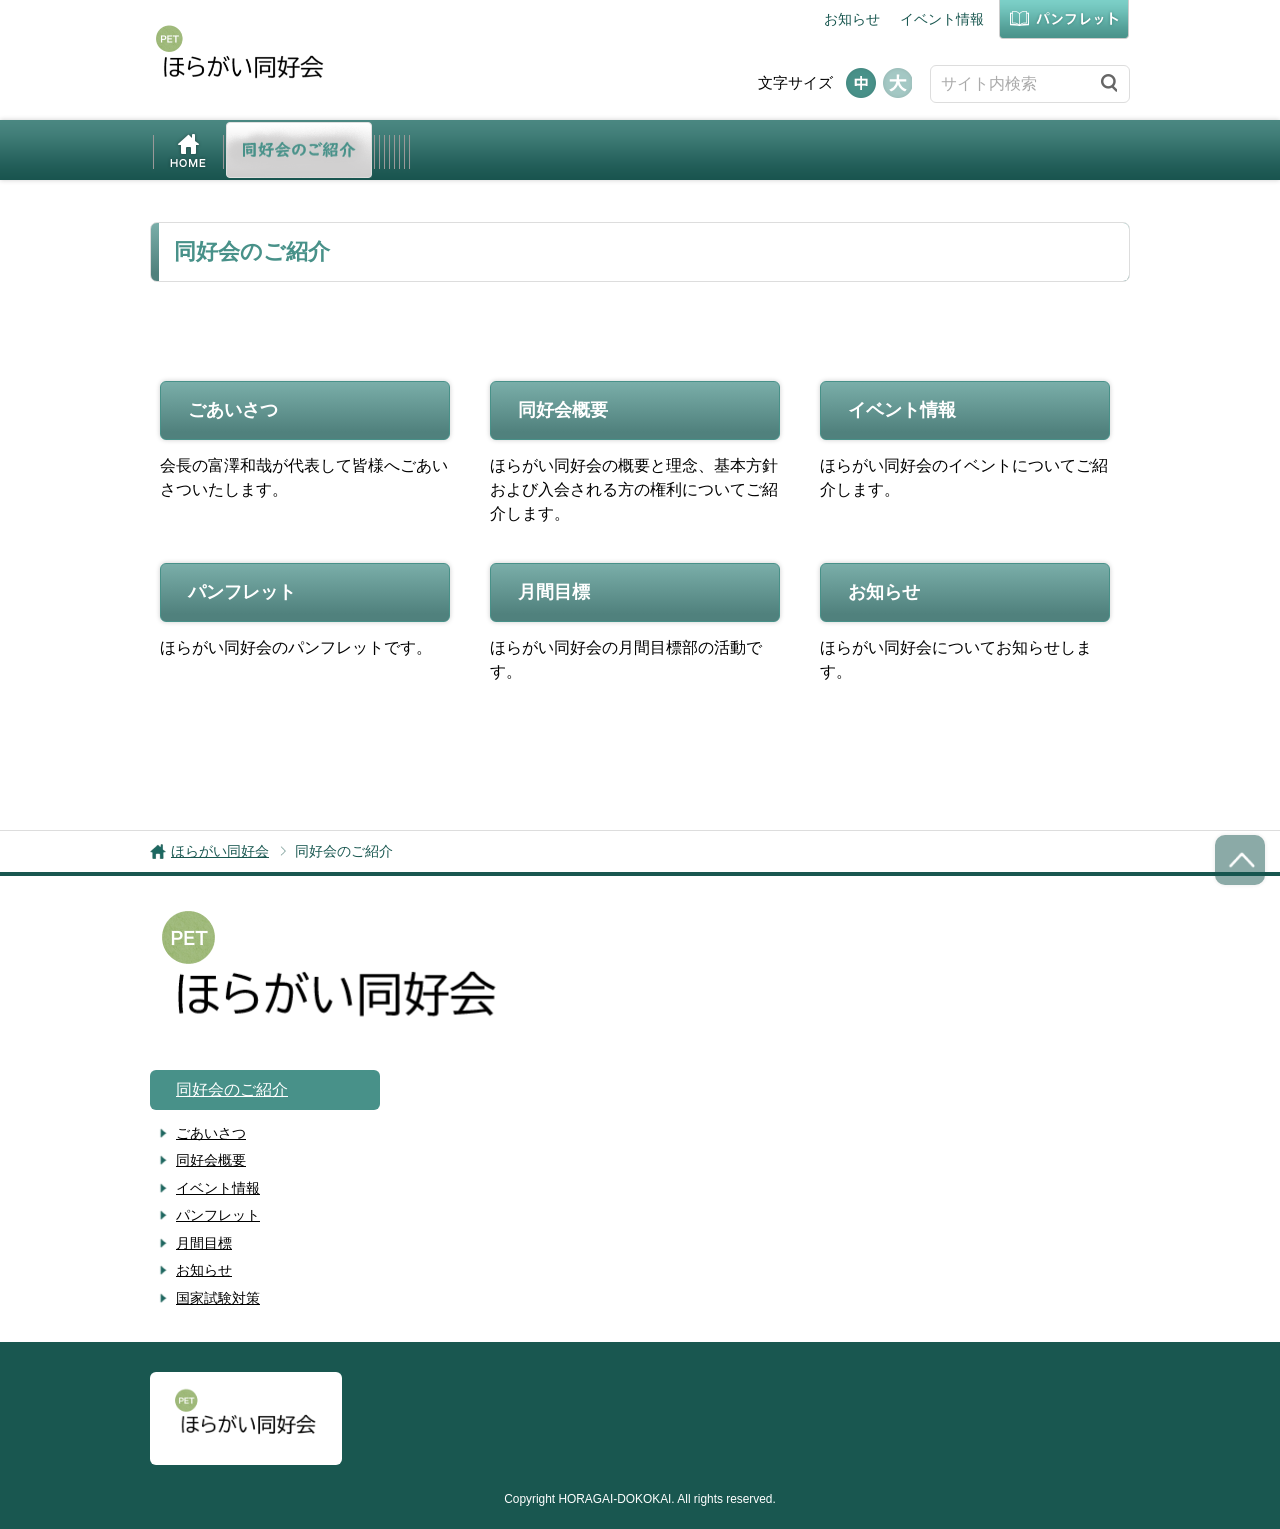
<file: home/syoukai.html>
<!DOCTYPE html>
<html lang="ja-JP">
<head>
    <meta charset="UTF-8">
    <title>同好会のご紹介 | ほらがい同好会</title>
    <meta property="og:title" content="同好会のご紹介 | ほらがい同好会">
<meta property="og:type" content="article">
<meta property="og:url" content="./syoukai.html">
<meta property="og:site_name" content="ほらがい同好会">
<meta property="og:locale" content="ja_JP">
<meta http-equiv="X-UA-Compatible" content="IE=edge">
<meta name="viewport" content="width=device-width, initial-scale=1, maximum-scale=1, user-scalable=no">
<meta name="format-detection" content="telephone=no">
<link rel="shortcut icon" href="./favicon.ico">
<link rel="apple-touch-icon" href="./apple-touch-icon.png" />
<link rel="stylesheet" href="./style.css">
<script type="text/javascript" async="" src="./linkid.js"></script><script async="" src="./analytics.js"></script>
<script src="./lib2.min.js"></script>
<script src="./script2.min.js"></script>
<script src="./lib.min.js"></script>
<script src="./script.min.js"></script>
<script type="text/javascript">
//<![CDATA[
var basePath = "/";
//]]>
</script></head>
<body id="about" class="">

<header>
    
<div id="hd_main">
	<div class="wrapper cFix">
		<div class="left cFix">
			<h1><a href="./top.html"><img src="./hd_logo.png" alt="ほらがい同好会" class="logo"></a></h1>
		</div>
		<div class="right cFix">
			<ul class="top">
				<li class="pamphlet"><a href="./panf.pdf">パンフレット</a></li>
				<li class="txt"><a href="./event.html">イベント情報</a></li>
				<li class="txt"><a href="./news.html">お知らせ</a></li>
			</ul>
			<ul class="bottom">
				<li class="search">
					<form action="./search.html">
						<input type="text" name="q" placeholder="サイト内検索" />
						<button type="submit"></button>
					</form>
				</li>
				<li class="fsize"> <span>文字サイズ</span>
					<input id="sizeMid" type="radio" name="size">
					<label for="sizeMid"></label>
					<input id="sizeLarge" type="radio" name="size">
					<label for="sizeLarge"></label>
				  </li>
				</ul>
			  </div>
			</div>
			<div id="hd_sp">
			  <div class="btn_menu"> <span class="btn"></span> </div>
			</div>
		  </div>
		  <div id="hd_global">
			<nav class="wrapper cFix">
			  <div class="sp__menu__search hidden-pc">
				<form action="./search.html">
				  <input type="text" name="q" placeholder="サイト内検索" />
				  <button type="submit"></button>
				</form>
			  </div>
			  <ul class="cFix">
				<li><a href="./top.html" class="home">ホーム</a></li>
				<li> <a href="./syoukai.html" class="about">同好会のご紹介</a>
					<li><a href="./aisatu.html">ごあいさつ</a></li>
					<li><a href="./gaiyou.html">同好会概要</a></li>
					<li><a href="./event.html" >イベント情報</a></li>
					<li><a href="./panf.pdf" target="_blank">パンフレット</a></li>
					<li><a href="./month.html">月間目標</a></li>
				    <li><a href="./news.html">お知らせ</a></li>
					<li><a href="./国家試験対策/診療放射線技師国家試験　対策ノート.html">国家試験対策</a></li>
						</ul>
	</nav>
</div>
    </header>
    <div id="contents">
        <div class="wrapper">
            
<div id="main">
    <div class="ttl_box">
        <p class="ttl_a">同好会のご紹介</p>
    </div>
    <div class="ck__wrap">
        <p>&nbsp;</p>

<div class="cmn__list-text">
	<ul class="contentsMenu contentsMenu__text">
		<li>
			<a href="./aisatu.html">ごあいさつ</a>
			<p class="texts">会長の富澤和哉が代表して皆様へごあいさついたします。</p>
		</li>
		<li>
			<a href="./gaiyou.html">同好会概要</a>
			<p class="texts">ほらがい同好会の概要と理念、基本方針および入会される方の権利についてご紹介します。</p>
		</li>
		<li>
			<a href="./event.html">イベント情報</a>
			<p class="texts">ほらがい同好会のイベントについてご紹介します。</p>
		</li>
		<li>
			<a href="./panf.pdf" target="_blank">パンフレット</a>
			<p class="texts">ほらがい同好会のパンフレットです。</p>
		</li>
		<li>
			<a href="./month.html">月間目標</a>
			<p class="texts">ほらがい同好会の月間目標部の活動です。</p>
		</li>
		<li>
			<a href="./news.html">お知らせ</a>
			<p class="texts">ほらがい同好会についてお知らせします。</p>
		</li>
	</ul>
</div>

<p>&nbsp;</p>
    </div>
</div>


        </div>
    </div>
    <div class="cmn__pan">
        <ol>
            <li><a href="./top.html">ほらがい同好会</a></li>
                            <li>同好会のご紹介</li>
                    </ol>
    </div>

<footer>
    
	<div id="sitemap">
		<div class="wrapper cFix">
			<ul class="top">
				<li><a href="./top.html"><img src="./ft_logo.png" alt="ほらがい同好会 トップ"></a></li>
			</ul>
			<ul>
				<li>
					<a href="./syoukai.html" class="about">同好会のご紹介</a>
					<ul>
						<li><a href="./aisatu.html">ごあいさつ</a></li>
						<li><a href="./gaiyou.html">同好会概要</a></li>
						<li><a href="./event.html">イベント情報</a></li>
						<li><a href="./panf.pdf" target="_blank">パンフレット</a></li>
						<li><a href="./month.html">月間目標</a></li>
						<li><a href="./news.html">お知らせ</a></li>
						<li><a href="./国家試験対策/診療放射線技師国家試験　対策ノート.html">国家試験対策</a></li>
					</ul>
				</li>
			</ul>
		</div>
	</div>
<div id="bottom">
	<div class="wrapper cFix">
		<div class="fLeft">
			<div class="logo">
				<a href="./top.html" class="top"><img src="./ft_logo.png" alt="ほらがい同好会" ></a>
			</div>
		</div>
		<div class="fRight cFix">
		</div>
		<p class="copyright"> Copyright HORAGAI-DOKOKAI. All rights reserved. </p>
	</div>
</div>
<div id="btt"><a href="#" class="alpha">ページの先頭へ</a></div>
</footer>
</body>
</html>
</file>
<file: home/style.css>
@charset "UTF-8";body,html{height:100%;-webkit-text-size-adjust:100%;font-size:14px;font-family:Hiragino Kaku Gothic ProN,ヒラギノ角ゴシック,ヒラギノ角ゴ ProN W3,Roboto,Meiryo,メイリオ,sans-serif}li{list-style:none}a{color:inherit;text-decoration:underline}a:hover{text-decoration:none}p{margin-bottom:1em}p:first-child{margin-top:0}p:last-child{margin-bottom:0}address{font-style:normal}ul{display:block;margin:0;padding:0}a,i,span{display:inline-block}ol span{vertical-align:top}.mb-5{margin-bottom:5px!important}.mb-10{margin-bottom:10px!important}.mb-15{margin-bottom:15px!important}.mb-20{margin-bottom:20px!important}.mb-25{margin-bottom:25px!important}.mb-30{margin-bottom:30px!important}.mb-35{margin-bottom:35px!important}.mb-40{margin-bottom:40px!important}.mb-45{margin-bottom:45px!important}.mb-50{margin-bottom:50px!important}.mb-55{margin-bottom:55px!important}.mb-60{margin-bottom:60px!important}.mb-65{margin-bottom:65px!important}.mb-70{margin-bottom:70px!important}.mb-75{margin-bottom:75px!important}.mb-80{margin-bottom:80px!important}.mb-85{margin-bottom:85px!important}.mb-90{margin-bottom:90px!important}.mb-95{margin-bottom:95px!important}.mb-100{margin-bottom:100px!important}.tCenter{text-align:center!important}.tLeft{text-align:left!important}.tRight{text-align:right!important}.fLeft{float:left}.fRight{float:right}.cFix{zoom:1}.cFix:after,.cFix:before{content:" ";display:table}.cFix:after{clear:both}@media (min-width:788px){.hidden-pc{display:none!important}}@media only screen and (max-width:787px){.hidden-tab{display:none!important}}@media only screen and (max-width:480px){.hidden-sp{display:none!important}}html{font-family:sans-serif;-ms-text-size-adjust:100%;-webkit-text-size-adjust:100%}body{margin:0}article,aside,details,figcaption,figure,footer,header,hgroup,main,menu,nav,section,summary{display:block}audio,canvas,progress,video{display:inline-block;vertical-align:baseline}audio:not([controls]){display:none;height:0}[hidden],template{display:none}a{background-color:transparent}a:active,a:hover{outline:0}abbr[title]{border-bottom:1px dotted}b,strong{font-weight:700}dfn{font-style:italic}h1{font-size:2em;margin:.67em 0}mark{background:#ff0;color:#000}small{font-size:80%}sub,sup{font-size:75%;line-height:0;position:relative;vertical-align:baseline}sup{top:-.5em}sub{bottom:-.25em}img{border:0}svg:not(:root){overflow:hidden}figure{margin:1em 40px}hr{box-sizing:content-box;height:0}pre{overflow:auto}code,kbd,pre,samp{font-family:monospace,monospace;font-size:1em}button,input,optgroup,select,textarea{color:inherit;font:inherit;margin:0}button{overflow:visible}button,select{text-transform:none}button,html input[type=button],input[type=reset],input[type=submit]{-webkit-appearance:button;cursor:pointer}button[disabled],html input[disabled]{cursor:default}button::-moz-focus-inner,input::-moz-focus-inner{border:0;padding:0}input{line-height:normal}input[type=checkbox],input[type=radio]{box-sizing:border-box;padding:0}input[type=number]::-webkit-inner-spin-button,input[type=number]::-webkit-outer-spin-button{height:auto}input[type=search]{-webkit-appearance:textfield;box-sizing:content-box}input[type=search]::-webkit-search-cancel-button,input[type=search]::-webkit-search-decoration{-webkit-appearance:none}fieldset{border:1px solid silver;margin:0 2px;padding:.35em .625em .75em}legend{border:0;padding:0}textarea{overflow:auto}optgroup{font-weight:700}table{border-collapse:collapse;border-spacing:0}td,th{padding:0}.slick-slider{box-sizing:border-box;-webkit-touch-callout:none;-webkit-user-select:none;-moz-user-select:none;-ms-user-select:none;user-select:none;-ms-touch-action:pan-y;touch-action:pan-y;-webkit-tap-highlight-color:transparent}.slick-list,.slick-slider{position:relative;display:block}.slick-list{overflow:hidden;margin:0;padding:0}.slick-list:focus{outline:none}.slick-list.dragging{cursor:pointer;cursor:hand}.slick-slider .slick-list,.slick-slider .slick-track{transform:translateZ(0)}.slick-track{position:relative;left:0;top:0;display:block}.slick-track:after,.slick-track:before{content:"";display:table}.slick-track:after{clear:both}.slick-loading .slick-track{visibility:hidden}.slick-slide{float:left;height:100%;min-height:1px;display:none}[dir=rtl] .slick-slide{float:right}.slick-slide img{display:block}.slick-slide.slick-loading img{display:none}.slick-slide.dragging img{pointer-events:none}.slick-initialized .slick-slide{display:block}.slick-loading .slick-slide{visibility:hidden}.slick-vertical .slick-slide{display:block;height:auto;border:1px solid transparent}#cboxOverlay,#cboxWrapper,#colorbox{position:absolute;top:0;left:0;z-index:9999;overflow:hidden}#cboxWrapper{max-width:none}#cboxOverlay{position:fixed;width:100%;height:100%}#cboxBottomLeft,#cboxMiddleLeft{clear:left}#cboxContent{position:relative}#cboxLoadedContent{overflow:auto;-webkit-overflow-scrolling:touch}#cboxTitle{margin:0}#cboxLoadingGraphic,#cboxLoadingOverlay{position:absolute;top:0;left:0;width:100%;height:100%}#cboxClose,#cboxNext,#cboxPrevious,#cboxSlideshow{cursor:pointer}.cboxPhoto{float:left;margin:auto;border:0;display:block;max-width:none;-ms-interpolation-mode:bicubic}.cboxIframe{width:100%;height:100%;display:block;border:0;padding:0;margin:0}#cboxContent,#cboxLoadedContent,#colorbox{box-sizing:content-box}#colorbox{outline:0}#cboxBottomLeft,#cboxBottomRight,#cboxTopLeft,#cboxTopRight{width:21px;height:21px}#cboxMiddleLeft,#cboxMiddleRight{width:21px}#cboxBottomCenter,#cboxTopCenter{height:21px}#cboxContent{overflow:hidden}#cboxContent,.cboxIframe{background:#fff}#cboxError{padding:50px;border:1px solid #ccc}#cboxLoadedContent{margin-bottom:28px}#cboxTitle{left:0;text-align:center;width:100%}#cboxCurrent,#cboxTitle{position:absolute;bottom:4px;color:#949494}#cboxCurrent{left:58px}#cboxClose,#cboxNext,#cboxPrevious,#cboxSlideshow{border:0;padding:0;margin:0;overflow:visible;width:auto;background:none}#cboxClose:active,#cboxNext:active,#cboxPrevious:active,#cboxSlideshow:active{outline:0}#cboxSlideshow{position:absolute;bottom:4px;right:30px;color:#0092ef}#cboxPrevious{position:absolute;bottom:0;left:0;width:25px;height:25px;text-indent:-9999px}#cboxPrevious:hover{background-position:-75px -25px}#cboxNext{position:absolute;bottom:0;left:27px;width:25px;height:25px;text-indent:-9999px}#cboxNext:hover{background-position:-50px -25px}#cboxClose{bottom:0;right:0;width:25px;height:25px}.cboxIE #cboxBottomCenter,.cboxIE #cboxBottomLeft,.cboxIE #cboxBottomRight,.cboxIE #cboxMiddleLeft,.cboxIE #cboxMiddleRight,.cboxIE #cboxTopCenter,.cboxIE #cboxTopLeft,.cboxIE #cboxTopRight{filter:progid:DXImageTransform.Microsoft.gradient(startColorstr=#00FFFFFF,endColorstr=#00FFFFFF)}#cboxOverlay{background:rgba(0,0,0,.8)}#cboxLoadingGraphic,#cboxLoadingOverlay{background:none}#cboxBottomCenter,#cboxBottomLeft,#cboxBottomRight,#cboxMiddleLeft,#cboxMiddleRight,#cboxTopCenter,#cboxTopLeft,#cboxTopRight,.cboxIE #cboxBottomCenter,.cboxIE #cboxBottomLeft,.cboxIE #cboxBottomRight,.cboxIE #cboxMiddleLeft,.cboxIE #cboxMiddleRight,.cboxIE #cboxTopCenter,.cboxIE #cboxTopLeft,.cboxIE #cboxTopRight{display:none}#cboxLoadedContent{margin-bottom:0}#cboxContent{overflow:visible;background:none;margin:25px 0 0 40px}#cboxClose{position:absolute;top:-25px;right:-25px;background:#489189;border-radius:25px;width:50px;height:50px;text-indent:-9999px;box-shadow:0 0 5px 0 rgba(0,0,0,.2);transition:box-shadow .2s ease}#cboxClose:hover{background:#7aaea9;box-shadow:0 0 5px 0 rgba(25,87,80,.8)}#cboxClose:after{transform:rotate(45deg)}#cboxClose:after,#cboxClose:before{position:absolute;left:24px;top:13px;content:"";display:block;width:2px;height:25px;background:#fff}#cboxClose:before{transform:rotate(-45deg)}#cboxClose:hover{background-position:-25px -25px}.form__size--S{width:30%}@media only screen and (max-width:480px){.form__size--S{width:50%}}.form__size--tel{width:30%}@media only screen and (max-width:480px){.form__size--tel{width:50%}}.form__size--M{width:60%}@media only screen and (max-width:480px){.form__size--M{width:100%}}.form__size--L{width:80%}@media only screen and (max-width:480px){.form__size--L{width:100%}}.form__size--MAX{width:100%}.form__wrap input[type=text]{background:none;border:none;-webkit-appearance:none;-moz-appearance:none;appearance:none;outline:none;border:1px solid #d1d1d1;background-color:#fff;padding:7px;border-radius:4px;box-sizing:border-box;vertical-align:middle;line-height:1.2;margin:5px 0}.form__wrap input[type=text]:-moz-placeholder{color:#aaa}.form__wrap input[type=text]:-ms-input-placeholder{color:#aaa}.form__wrap input[type=text]:focus:-moz-placeholder{color:#fff}.form__wrap input[type=text]:focus:-ms-input-placeholder{color:#fff}.form__wrap input[type=text]:focus::-moz-placeholder{color:#fff}.form__wrap input[type=text]:focus::-webkit-input-placeholder{color:#fff}.form__wrap input[type=password]{background:none;border:none;-webkit-appearance:none;-moz-appearance:none;appearance:none;outline:none;border:1px solid #d1d1d1;background-color:#fff;padding:7px;border-radius:4px;box-sizing:border-box;vertical-align:middle;line-height:1.2;margin:5px 0}.form__wrap input[type=password]:-moz-placeholder{color:#aaa}.form__wrap input[type=password]:-ms-input-placeholder{color:#aaa}.form__wrap input[type=password]:focus:-moz-placeholder{color:#fff}.form__wrap input[type=password]:focus:-ms-input-placeholder{color:#fff}.form__wrap input[type=password]:focus::-moz-placeholder{color:#fff}.form__wrap input[type=password]:focus::-webkit-input-placeholder{color:#fff}.form__wrap input[type=text]::-moz-placeholder{color:#aaa}.form__wrap input[type=text]::-webkit-input-placeholder{color:#aaa}.form__wrap input[type=password]::-moz-placeholder{color:#aaa}.form__wrap input[type=password]::-webkit-input-placeholder{color:#aaa}.form__wrap label{cursor:pointer}.form__wrap label:hover{color:#489189}.form__wrap input[type=radio]{display:none}.form__wrap input[type=radio]+label{position:relative;padding-left:24px}.form__wrap input[type=radio]+label:before{content:"";width:10px;height:10px;background-color:#fff;border:5px solid #999;border-radius:9999px;display:block;position:absolute;left:0;top:50%;margin-top:-10px;transition-property:all;transition-duration:.3s;transition-timing-function:linear}.form__wrap input[type=radio]:checked+label:before{border-color:#195750}.form__wrap textarea{background:none;border:none;-webkit-appearance:none;-moz-appearance:none;appearance:none;outline:none;border:1px solid #d1d1d1;padding:7px;border-radius:4px;width:100%;background-color:#fff;margin:5px 0}.msie .form__wrap textarea{overflow-x:visible}.form__wrap textarea:-moz-placeholder{color:#aaa}.form__wrap textarea:-ms-input-placeholder{color:#aaa}.form__wrap textarea:focus:-moz-placeholder{color:#fff}.form__wrap textarea:focus:-ms-input-placeholder{color:#fff}.form__wrap textarea:focus::-moz-placeholder{color:#fff}.form__wrap textarea:focus::-webkit-input-placeholder{color:#fff}.form__wrap textarea::-moz-placeholder{color:#aaa}.form__wrap textarea::-webkit-input-placeholder{color:#aaa}.form__wrap select{background:none;border:none;-webkit-appearance:none;-moz-appearance:none;appearance:none;outline:none;background-color:#fff;padding:5px;border:1px solid #ddd;font-family:Hiragino Kaku Gothic Pro W3,Hiragino Kaku Gothic Pro,Roboto,YuGothic,Meiryo,Osaka,MS PGothic,sans-serif}.form__wrap select:focus{outline:none;border:1px solid #489189}.form__wrap p{font-size:1.14rem;margin-top:0;margin-bottom:0}.form__wrap .cmn__texts{margin-bottom:20px;padding:0 10px}.form__wrap .cmn__ol{background:#fff;border-radius:10px;padding:0 20px 10px}.form__wrap .cmn__ol li{font-size:1.14rem;list-style-type:decimal;margin:5px 0;margin-left:20px}.form__wrap .red{color:#e00}.form__notes{margin-bottom:5px}.form__notes--head{margin-bottom:15px}.form__notes--bottom{padding-top:5px}.form__notes--middle{padding:5px 0}.form__error{margin-bottom:10px;color:#e00}.form__error p{position:relative;padding-left:20px;display:inline-block;text-indent:-17px!important;margin-left:17px!important;margin-left:0!important;display:block}.form__error p:before{content:"";display:inline-block;width:12px;height:12px;background-position:-93px -100px;background-image:url(./parts.png?151220);background-size:134.5px 116px;margin-right:5px}.form__error p *{text-indent:0}.form__error--bottom{padding-top:5px}.form__lead{margin-bottom:20px;font-size:.9rem;line-height:1.7}.form__lead h2{font-size:1.7rem;font-family:Hiragino Kaku Gothic ProN,ヒラギノ角ゴシック,ヒラギノ角ゴ ProN W3,Roboto,Meiryo,メイリオ,sans-serif;font-weight:700;line-height:1.2;color:#333;border-bottom:3px solid #195750;margin-bottom:20px;padding:15px 0;padding-left:10px;padding-right:10px}.form__lead a[target=_blank]:after{content:"";display:inline-block;width:12px;height:12px;background-position:-59px -100px;background-image:url(./parts.png?151220);background-size:134.5px 116px;margin-left:5px}.form__lead .form__req{vertical-align:middle;margin-top:-3px;margin-right:5px}.form__table{max-width:100%}.form__table *{box-sizing:border-box}.form__table table{font-size:1.14rem;width:100%;border-collapse:separate;border-top:1px solid #ddd;border-right:1px solid #ddd;border-radius:10px}@media only screen and (max-width:787px){.form__table table tr{display:block;zoom:1}.form__table table tr:after,.form__table table tr:before{content:" ";display:table}.form__table table tr:after{clear:both}}@media (min-width:788px){.form__table table tr:first-child td:first-child,.form__table table tr:first-child th:first-child{border-top-left-radius:10px}.form__table table tr:first-child td:last-child,.form__table table tr:first-child th:last-child{border-top-right-radius:10px}.form__table table thead+tbody tr:first-child td,.form__table table thead+tbody tr:first-child th{border-top-left-radius:0!important;border-top-right-radius-radius:0!important}.form__table table tr:last-child td:first-child,.form__table table tr:last-child th:first-child{border-bottom-left-radius:10px}.form__table table tr:last-child td:last-child,.form__table table tr:last-child th:last-child{border-bottom-right-radius:10px}.form__table table thead tr:last-child td,.form__table table thead tr:last-child th{border-bottom-left-radius:0!important;border-bottom-right-radius:0!important}}@media only screen and (max-width:787px){.form__table table tr:first-child td:first-child,.form__table table tr:first-child th:first-child{border-top-left-radius:10px;border-top-right-radius:10px}.form__table table thead+tbody tr:first-child td,.form__table table thead+tbody tr:first-child th{border-top-left-radius:0!important;border-top-right-radius-radius:0!important}.form__table table tr:last-child td:last-child,.form__table table tr:last-child th:last-child{border-bottom-left-radius:10px;border-bottom-right-radius:10px}.form__table table thead tr:last-child td,.form__table table thead tr:last-child th{border-bottom-left-radius:0!important;border-bottom-right-radius:0!important}}.form__table table td{padding:10px 15px;border-bottom:1px solid #ddd;border-left:1px solid #ddd;min-width:100px;background:#fff}.form__table table td p{font-size:1em}@media only screen and (max-width:787px){.form__table table td{display:block;width:100%;float:left}}.form__table table th{padding:15px;border-bottom:1px solid #ddd;border-left:1px solid #ddd;min-width:100px;width:210px;text-align:center;background-color:#d6f1e7;color:#333;position:relative;font-size:.9rem;font-family:Hiragino Kaku Gothic ProN,ヒラギノ角ゴシック,ヒラギノ角ゴ ProN W3,Roboto,Meiryo,メイリオ,sans-serif;font-weight:700;text-align:left}.form__table table th .form__req{display:inline-block;position:absolute;right:10px}.form__table table th p{display:inline-block;margin:0;font-size:1em;width:140px;text-align:center}@media only screen and (max-width:787px){.form__table table th{display:block;float:left;width:100%;position:relative;font-size:1.14rem;text-align:center}.form__table table th p{width:auto;padding-right:40px}}.form__table table thead th{background-color:#489189;color:#fff}.form__table table tr.is-error td{background-color:#feeded}.form__table table tr.is-error th{background-color:#f99;color:#fff}.form__req{background-color:#f33;color:#fff;padding:0 5px;height:20px;line-height:20px;font-weight:400;font-size:10px;border-radius:4px}.form__radio *{-webkit-user-select:none;-moz-user-select:none;-ms-user-select:none;user-select:none}.form__radio ul{letter-spacing:-.4em}.form__radio ul li{display:inline-block;letter-spacing:normal;margin-right:15px;padding:7px 0}.form__check *{-webkit-user-select:none;-moz-user-select:none;-ms-user-select:none;user-select:none}.form__check ul{letter-spacing:-.4em}.form__check ul li{display:inline-block;letter-spacing:normal;margin-right:15px;padding:7px 0}.form__radio--block *{-webkit-user-select:none;-moz-user-select:none;-ms-user-select:none;user-select:none}.form__radio--block label{cursor:pointer}.form__radio--block label:hover{text-decoration:underline}.form__select__inline{letter-spacing:-.4em}.form__select__inline>div{letter-spacing:normal;display:inline-block;margin-right:10px}.form__select__wrap{position:relative;display:inline-block}.form__select__wrap:after{position:absolute;top:0;right:8px;bottom:0;width:0;height:0;margin:auto;content:"";border-top:4px solid #333;border-right:4px solid transparent;border-left:4px solid transparent;display:none\9}.form__select__wrap select{padding:5px 20px 5px 5px;margin:5px 0;border-radius:4px;padding-right:5px\9}.form__select__wrap select::-ms-expand{display:none}@media (-ms-high-contrast:none){.form__select__wrap:after{display:block\0}.form__select__wrap select{padding-right:20px\0}}.form__select__wrap--android{position:relative;display:inline-block}.form__select__wrap--android:after{position:absolute;top:0;right:12px;bottom:0;width:0;height:0;margin:auto;content:"";border-top:4px solid #333;border-right:4px solid transparent;border-left:4px solid transparent}.form__select__wrap--android select{-webkit-appearance:none;-moz-appearance:none;appearance:none;border-radius:4px;padding:6px 25px 6px 10px}.form__address__zip{margin-bottom:10px;padding-left:22px;position:relative}.form__address__zip:before{content:"\3012";display:block;position:absolute;left:0;top:50%;margin-top:-10px}.form__address__zip ul:before{content:" ";display:table}.form__address__zip ul:after{content:" ";display:table;clear:both}.form__address__zip ul li{float:left;margin-right:6px}.form__address__zip ul li:last-child{margin-right:0}.form__address__zip ul li:first-child:before{content:"\3012";display:inline-block;margin-right:3px}.form__list__mount{zoom:1}.form__list__mount:after,.form__list__mount:before{content:" ";display:table}.form__list__mount:after{clear:both}.form__list__mount li{float:left;width:135px;margin-bottom:15px;margin-right:15px;vertical-align:bottom;text-align:center}.form__list__mount li:last-child{margin-right:0}.form__list__mount li img{width:100%;vertical-align:bottom}.form__list__mount li a{display:block;box-shadow:0 0 5px 0 rgba(0,0,0,.2);transition:box-shadow .2s ease;margin-bottom:5px}.msie .form__list__mount li a,.trident .form__list__mount li a{box-shadow:0 0 6px 0 rgba(0,0,0,.2)}.form__list__mount li a:hover{box-shadow:0 0 5px 0 rgba(25,87,80,.8)}.msie .form__list__mount li a:hover,.trident .form__list__mount li a:hover{box-shadow:0 0 6px 0 rgba(25,87,80,.8)}@media only screen and (max-width:787px){.form__list__mount li{width:32%;margin-right:2%}.form__list__mount li:nth-child(3n){margin-right:0}}.form__float{letter-spacing:-.4em}.form__float .form__radio ul:before{content:" ";display:table}.form__float .form__radio ul:after{content:" ";display:table;clear:both}.form__float .form__radio li{float:left}.form__float .form__check ul:before{content:" ";display:table}.form__float .form__check ul:after{content:" ";display:table;clear:both}.form__float .form__check li{float:left}.form__float>*{display:inline-block;letter-spacing:normal;vertical-align:middle;margin-right:10px}.form__float>:last-child{margin-right:0}.form__dl{display:table;width:100%}.form__dl dl{display:table-row;border-bottom:1px dashed #ddd}.form__dl dl dt{display:table-cell;padding:7px;font-size:.9rem;font-family:Hiragino Kaku Gothic Pro W6,Hiragino Kaku Gothic Pro,Roboto,YuGothic,Meiryo,Osaka,MS PGothic,sans-serif;font-weight:700;color:#489189;width:80px;white-space:nowrap;padding-right:14px}.form__dl dl dt:after{content:":"}.form__dl dl dd{display:table-cell;padding:7px}.form__dl dl:first-child dd,.form__dl dl:first-child dt{padding-top:0}.form__dl dl:last-child{border-bottom:none}.form__dl dl:last-child dd,.form__dl dl:last-child dt{padding-bottom:0}.form__bottom{padding-top:20px;font-size:.9rem;text-align:center}.form__button{padding-top:15px;letter-spacing:-.4em}.form__button:after,.form__button:before{content:" ";display:table}.form__button:after{clear:both}.form__button:last-child{padding-bottom:0}.form__button ul{padding:0;background:0;letter-spacing:-.4rem;text-align:center;margin-bottom:20px}.form__button ul li{margin:0 10px 2%;display:inline-block}.form__button a,.form__button button{border-radius:6px;border:1px solid #489189;box-shadow:0 0 5px 0 rgba(0,0,0,.2);transition:box-shadow .2s ease;background:#489189;background:url("[data-uri]");background:-owg-linear-gradient(to bottom,#7aaea9 0,#50817d 50px);background:linear-gradient(180deg,#7aaea9 0,#50817d 50px);display:inline-block;letter-spacing:normal;text-decoration:none;font-size:1.3rem;color:#fff;padding:15px 10px;position:relative;display:block;padding-left:27px}.msie .form__button a,.msie .form__button button,.trident .form__button a,.trident .form__button button{box-shadow:0 0 6px 0 rgba(0,0,0,.2)}.form__button a:hover,.form__button button:hover{box-shadow:0 0 5px 0 rgba(25,87,80,.8)}.msie .form__button a:hover,.msie .form__button button:hover,.trident .form__button a:hover,.trident .form__button button:hover{box-shadow:0 0 6px 0 rgba(25,87,80,.8)}.form__button a:hover,.form__button button:hover{background:#7aaea9;background:url("[data-uri]");background:-owg-linear-gradient(to bottom,#50817d 0,#7aaea9 50px);background:linear-gradient(180deg,#50817d 0,#7aaea9 50px)}.form__button a:before,.form__button button:before{content:"";display:block;position:absolute;width:12px;height:12px;background-position:-122.5px -17px;background-image:url(./parts.png?151220);background-size:134.5px 116px;top:50%;margin-top:-6px;left:10px}.form__button a.is-gray,.form__button button.is-gray{background:#666;background:url("[data-uri]");background:-owg-linear-gradient(to bottom,#999 0,#666 50px);background:linear-gradient(180deg,#999 0,#666 50px)}.form__button a.is-gray:hover,.form__button button.is-gray:hover{background:#999;background:url("[data-uri]");background:-owg-linear-gradient(to bottom,#666 0,#999 50px);background:linear-gradient(180deg,#666 0,#999 50px)}.form__button a.is-back,.form__button button.is-back{position:relative;display:block;padding-left:27px}.form__button a.is-back:before,.form__button button.is-back:before{content:"";display:block;position:absolute;width:12px;height:12px;background-position:-122.5px 0;background-image:url(./parts.png?151220);background-size:134.5px 116px;top:50%;margin-top:-6px;left:10px}@media only screen and (max-width:787px){.form__button ul li{margin-bottom:10px;display:block}.form__button ul li:last-child{margin-bottom:0}.form__button a,.form__button button{min-width:80%;margin:0 auto}}.form__comp{border:5px solid #eee;padding:50px}.form__comp p{text-align:center;font-size:1.1rem}.is-check th .form__req{display:none}.form__name ul:after,.form__name ul:before{content:" ";display:table}.form__name ul:after{clear:both}.form__name ul li{float:left;width:220px;margin-right:2%}.form__name ul li:last-child{margin-right:0}.form__name ul li input[type=text]{width:100%}@media only screen and (max-width:787px){.form__name ul li{width:49%}}@media only screen and (max-width:480px){.form__name ul li{width:100%}}.form__address__input p{margin-bottom:5px}.form__address__input p:last-child{margin-bottom:0}.form__tel ul:after,.form__tel ul:before{content:" ";display:table}.form__tel ul:after{clear:both}.form__tel ul li{float:left;box-sizing:content-box}.form__tel ul li:after{content:"-";display:inline-block;margin:0 6px 0 3px;letter-spacing:normal}.form__tel ul li input[type=password],.form__tel ul li input[type=text]{width:80px}.form__tel ul li:last-child:after{display:none}.wrapper__modal{background:#fff;padding:5px 25px;text-align:center}.wrapper__modal img{max-width:100%;vertical-align:bottom}.wrapper__modal p{font-size:1.8rem;font-weight:700;margin:1rem 0}.wrapper__modal .form__button{padding-top:0}.wrapper__modal .form__button ul{margin-bottom:15px}header{width:100%;min-width:1000px;font-size:14px}@media only screen and (max-width:787px){header{min-width:100%;padding-top:60px}}header #hd_back{position:absolute;z-index:1;height:500px;width:100%;background-size:cover;top:0;background-color:#aaa;overflow:hidden}header #hd_back .image span{display:block;height:500px;padding:0!important}@media only screen and (max-width:787px){header #hd_back{min-width:320px;height:0;padding-bottom:37%;padding-top:70px}header #hd_back .slick-list{top:-70px}header #hd_back .image span{padding-bottom:37%!important;padding-top:70px!important}}header #hd_mv{position:relative;width:980px;margin:0 auto;height:360px;margin-top:20px;background:#999;z-index:2;box-shadow:0 0 5px 0 rgba(0,0,0,.2);transition:box-shadow .2s ease}@media only screen and (max-width:787px){header #hd_mv{width:100%;padding:0 10px;box-sizing:border-box}}.msie header #hd_mv,.trident header #hd_mv{box-shadow:0 0 6px 0 rgba(0,0,0,.2)}header #hd_mv:hover{box-shadow:0 0 5px 0 rgba(25,87,80,.8)}.msie header #hd_mv:hover,.trident header #hd_mv:hover{box-shadow:0 0 6px 0 rgba(25,87,80,.8)}header #hd_mv .slick-list{z-index:1}header #hd_mv .slick-dots{position:absolute;bottom:20px;display:block;width:100%;padding:0;list-style:none;text-align:center;z-index:2}header #hd_mv .slick-dots li{position:relative;display:inline-block;width:18px;height:18px;margin:0 5px;padding:0;cursor:pointer}header #hd_mv .slick-dots li button{font-size:0;line-height:0;display:block;width:18px;height:18px;border-radius:9px;padding:5px;cursor:pointer;border:0;outline:none;background:#f0f0f0}header #hd_mv .slick-dots li button:focus,header #hd_mv .slick-dots li button:hover{opacity:.7}header #hd_mv .slick-dots li.slick-active button:before{position:absolute;top:2px;left:2px;width:14px;height:14px;content:"";background:#195750;border-radius:7px}header #hd_mv .slick-next,header #hd_mv .slick-prev{display:block!important;position:absolute;top:50%;z-index:5;background:none;border:none;font-size:0}header #hd_mv .slick-next:hover,header #hd_mv .slick-prev:hover{opacity:.7}header #hd_mv .slick-prev{background-image:url(./parts.png?151220);background-position:-136px -110px;width:36px;height:60px;margin-top:-30px;left:-10px}@media only screen and (max-width:787px){header #hd_mv .slick-prev{left:0}}@media only screen and (max-width:480px){header #hd_mv .slick-prev{width:18px;height:30px;background-position:-68px -55px;background-image:url(./parts.png?151220);background-size:134.5px 116px;margin-top:-15px}}header #hd_mv .slick-next{background-image:url(./parts.png?151220);background-position:-90px -110px;width:36px;height:60px;margin-top:-30px;right:-10px}@media only screen and (max-width:787px){header #hd_mv .slick-next{right:0}}@media only screen and (max-width:480px){header #hd_mv .slick-next{width:18px;height:30px;background-position:-45px -55px;background-image:url(./parts.png?151220);background-size:134.5px 116px;margin-top:-15px}}@media only screen and (max-width:787px){header #hd_mv{width:100%;height:0;padding-bottom:37%;padding-top:10px;margin-top:0;background:transparent}header #hd_mv .slick-slide img{width:100%;height:auto}header #hd_mv .slick-dots{bottom:15px;left:0}}@media (min-width:788px){header #hd_global{position:relative;z-index:3;width:100%;height:60px;background:#195750;background:url("[data-uri]");background:-owg-linear-gradient(to bottom,#7aaea9 0,#50817d 50px);background:linear-gradient(180deg,#7aaea9 0,#50817d 50px);box-shadow:0 0 5px 0 rgba(0,0,0,.2);transition:box-shadow .2s ease}.msie header #hd_global,.trident header #hd_global{box-shadow:0 0 6px 0 rgba(0,0,0,.2)}header #hd_global:hover{box-shadow:0 0 5px 0 rgba(25,87,80,.8)}.msie header #hd_global:hover,.trident header #hd_global:hover{box-shadow:0 0 6px 0 rgba(25,87,80,.8)}header #hd_global .wrapper>ul{width:100%;padding:2px 0;position:relative}header #hd_global .wrapper>ul:after{content:"";clear:none;width:3px}header #hd_global .wrapper>ul:after,header #hd_global .wrapper>ul>li{display:block;float:left;background-image:url(./bg.png?151220);background-position:0 -60px;height:60px}header #hd_global .wrapper>ul>li{position:relative;width:3px;padding-left:3px;width:auto;background-repeat:no-repeat}header #hd_global .wrapper>ul>li:first-child{margin-left:2px}}@media (min-width:788px) and (min-width:788px){header #hd_global .wrapper>ul>li.hidden-pc{background:none;padding:0;margin:0;display:none}}@media (min-width:788px){header #hd_global .wrapper>ul>li>a{display:block;font-size:0}header #hd_global .wrapper>ul>li>a+ul{display:none;z-index:2;position:absolute;top:55px;background:#50817d;padding:5px 0;border-radius:0 0 6px 6px;width:100%}header #hd_global .wrapper>ul>li>a+ul li>a{padding:5px 10px;color:#fff;display:inline-block;text-indent:-17px!important;margin-left:17px!important;text-indent:-15px;margin-left:15px;display:block}header #hd_global .wrapper>ul>li>a+ul li>a:before{content:"";display:inline-block;width:12px;height:12px;background-position:-42px -100px;background-image:url(./parts.png?151220);background-size:134.5px 116px;margin-right:5px}header #hd_global .wrapper>ul>li>a+ul li>a *{text-indent:0}header #hd_global .wrapper>ul>li>a+ul li>a[target=_blank]:after{content:"";display:inline-block;width:12px;height:12px;background-position:-76px -100px;background-image:url(./parts.png?151220);background-size:134.5px 116px;margin-left:5px}header #hd_global .wrapper>ul>li>a+ul li>a span{text-decoration:underline}header #hd_global .wrapper>ul>li>a+ul li>a span.small{font-size:11px;letter-spacing:-.05em}header #hd_global .wrapper>ul>li>a+ul li>a:hover span{text-decoration:none}header #hd_global .wrapper>ul>li:hover>a+ul{display:block}}@media only screen and (max-width:787px){header #hd_global{height:100%;position:absolute;right:0;width:0;box-sizing:border-box;overflow:auto;margin-top:-60px;padding-top:60px;z-index:4}header #hd_global nav{width:280px;background:#195750;z-index:4;position:absolute;left:0;border-bottom-left-radius:10px}header #hd_global nav>ul>li{box-shadow:0 0 5px 0 rgba(0,0,0,.2);transition:box-shadow .2s ease;display:block;margin:10px 0;border-radius:6px;background:#fff}.msie header #hd_global nav>ul>li,.trident header #hd_global nav>ul>li{box-shadow:0 0 6px 0 rgba(0,0,0,.2)}header #hd_global nav>ul>li:hover{box-shadow:0 0 5px 0 rgba(25,87,80,.8)}.msie header #hd_global nav>ul>li:hover,.trident header #hd_global nav>ul>li:hover{box-shadow:0 0 6px 0 rgba(25,87,80,.8)}header #hd_global nav>ul>li a{display:inline-block;text-indent:-17px!important;margin-left:17px!important;display:block;padding:10px 20px;margin-left:0!important;text-decoration:none;height:20px;line-height:20px}header #hd_global nav>ul>li a:before{content:"";display:inline-block;width:12px;height:12px;background-position:-122.5px -34px;background-image:url(./parts.png?151220);background-size:134.5px 116px;margin-right:5px}header #hd_global nav>ul>li a *{text-indent:0}header #hd_global nav>ul>li a.home{display:inline-block;text-indent:-21px!important;margin-left:21px!important;display:block;margin-left:0!important}header #hd_global nav>ul>li a.home:before{content:"";display:inline-block;width:16px;height:15px;background-position:-90px -39.5px;background-image:url(./parts.png?201712);background-size:162.5px 121.5px;margin-right:5px}header #hd_global nav>ul>li a.home *{text-indent:0}header #hd_global nav>ul>li a[target=_blank]:after{content:"";display:inline-block;width:12px;height:12px;background-position:-59px -100px;background-image:url(./parts.png?151220);background-size:134.5px 116px;margin-left:5px}header #hd_global nav>ul>li>ul{display:none}header #hd_global nav .sp__menu__search{padding:0 10px;display:table;width:100%;background-color:#fff;border-radius:5px;position:relative;margin-bottom:10px;margin-top:10px;box-sizing:border-box}header #hd_global nav .sp__menu__search input{-webkit-appearance:none;-moz-appearance:none;appearance:none;border:none;background:0 0;outline:none;font-size:1.2rem;width:100%;padding:13px 40px 13px 1px;height:40px;padding-right:40px;box-sizing:border-box}header #hd_global nav .sp__menu__search input:-webkit-autofill{-webkit-box-shadow:0 0 0 1000px #fff inset}header #hd_global nav .sp__menu__search button{background:0 0;border:none;-webkit-appearance:none;-moz-appearance:none;appearance:none;outline:none;width:30px;height:30px;position:absolute;right:6px;top:50%;margin-top:-15px;cursor:pointer}header #hd_global nav .sp__menu__search button:after{content:"";display:block;background-image:url(./hd.png?151220);background-position:-441px -264px;width:17px;height:18px}header #hd_global nav .sp__menu__other{padding:10px;margin:0 -10px;border-top:1px solid #ccc}header #hd_global nav .sp__menu__other .sp__menu__other__btn{border-radius:5px;box-shadow:0 0 5px 0 rgba(0,0,0,.2);transition:box-shadow .2s ease;background-color:#7aaea9;border-left:5px solid #d6f1e7;position:relative}.msie header #hd_global nav .sp__menu__other .sp__menu__other__btn,.trident header #hd_global nav .sp__menu__other .sp__menu__other__btn{box-shadow:0 0 6px 0 rgba(0,0,0,.2)}header #hd_global nav .sp__menu__other .sp__menu__other__btn:hover{box-shadow:0 0 5px 0 rgba(25,87,80,.8)}.msie header #hd_global nav .sp__menu__other .sp__menu__other__btn:hover,.trident header #hd_global nav .sp__menu__other .sp__menu__other__btn:hover{box-shadow:0 0 6px 0 rgba(25,87,80,.8)}header #hd_global nav .sp__menu__other .sp__menu__other__btn:before{content:" ";width:0;height:0;border-style:solid;border-width:7px 0 7px 7px;border-color:transparent transparent transparent #d6f1e7;position:absolute;left:0;top:50%;display:block;z-index:50;margin-top:-7px}header #hd_global nav .sp__menu__other .sp__menu__other__btn a{display:block;padding:5px 8px 2px;line-height:1;position:relative;color:#fff;text-decoration:none}header #hd_global nav .sp__menu__other .sp__menu__other__btn.sp__menu__tel{font-weight:700;font-size:1.6rem;margin-bottom:10px}header #hd_global nav .sp__menu__other .sp__menu__other__btn.sp__menu__tel i.icon{display:inline-block;text-indent:-45px!important;margin-left:45px!important;vertical-align:middle}header #hd_global nav .sp__menu__other .sp__menu__other__btn.sp__menu__tel i.icon:before{content:"";display:inline-block;width:40px;height:40px;background-position:-55px 0;background-image:url(./parts.png?151220);background-size:134.5px 116px}header #hd_global nav .sp__menu__other .sp__menu__other__btn.sp__menu__tel i.icon *{text-indent:0}header #hd_global nav .sp__menu__other .sp__menu__other__btn.sp__menu__tel i.icon:before{margin-right:5px}header #hd_global nav .sp__menu__other .sp__menu__other__btn.sp__menu__inquiry{font-size:1.3rem}header #hd_global nav .sp__menu__other .sp__menu__other__btn.sp__menu__inquiry i.icon{display:inline-block;text-indent:-45px!important;margin-left:45px!important;vertical-align:middle}header #hd_global nav .sp__menu__other .sp__menu__other__btn.sp__menu__inquiry i.icon:before{content:"";display:inline-block;width:40px;height:40px;background-position:0 -55px;background-image:url(./parts.png?151220);background-size:134.5px 116px}header #hd_global nav .sp__menu__other .sp__menu__other__btn.sp__menu__inquiry i.icon *{text-indent:0}header #hd_global nav .sp__menu__other .sp__menu__other__btn.sp__menu__inquiry i.icon:before{margin-right:5px}header #hd_global nav .sp__menu__sub{margin:5px 0}header #hd_global nav .sp__menu__sub li{background:transparent;box-shadow:none;border-bottom:1px solid hsla(0,0%,100%,.7);margin:0;border-radius:0}header #hd_global nav .sp__menu__sub li:last-child{border-bottom:none}header #hd_global nav .sp__menu__sub li a{color:#fff;display:inline-block;text-indent:-17px!important;margin-left:17px!important;display:block;padding:10px 0}header #hd_global nav .sp__menu__sub li a:before{content:"";display:inline-block;width:12px;height:12px;background-position:-42px -100px;background-image:url(./parts.png?151220);background-size:134.5px 116px;margin-right:5px}header #hd_global nav .sp__menu__sub li a *{text-indent:0}header #hd_global.show{width:280px;transition:width .5s ease-in-out 0s}}header #hd_sp{display:none}@media only screen and (max-width:787px){header #hd_sp{display:block;position:absolute;z-index:2;top:0;right:0;padding:5px}header #hd_sp>div{float:right;height:40px;width:40px;margin:5px;background:#fff;font-size:0;border-radius:4px;box-shadow:0 0 5px 0 rgba(0,0,0,.2);transition:box-shadow .2s ease}.msie header #hd_sp>div,.trident header #hd_sp>div{box-shadow:0 0 6px 0 rgba(0,0,0,.2)}header #hd_sp>div:hover{box-shadow:0 0 5px 0 rgba(25,87,80,.8)}.msie header #hd_sp>div:hover,.trident header #hd_sp>div:hover{box-shadow:0 0 6px 0 rgba(25,87,80,.8)}header #hd_sp>div.btn_menu span{display:inline-block;text-indent:-45px!important;margin-left:45px!important;display:block;cursor:pointer}header #hd_sp>div.btn_menu span:before{content:"";display:inline-block;width:40px;height:40px;background-position:0 -39.5px;background-image:url(./parts.png?201712);background-size:162.5px 121.5px;margin-right:5px}header #hd_sp>div.btn_menu span *{text-indent:0}header #hd_sp>div.btn_menu.open span{display:inline-block;text-indent:-45px!important;margin-left:45px!important;display:block}header #hd_sp>div.btn_menu.open span:before{content:"";display:inline-block;width:40px;height:40px;background-position:-45px -39.5px;background-image:url(./parts.png?201712);background-size:162.5px 121.5px;margin-right:5px}header #hd_sp>div.btn_menu.open span *{text-indent:0}header #hd_sp>div.btn_tel{background:#195750}header #hd_sp>div.btn_tel a{display:inline-block;text-indent:-45px!important;margin-left:45px!important;display:block}header #hd_sp>div.btn_tel a:before{content:"";display:inline-block;width:40px;height:40px;background-position:-55px 0;background-image:url(./parts.png?151220);background-size:134.5px 116px;margin-right:5px}header #hd_sp>div.btn_tel a *{text-indent:0}}footer #sitemap{margin:0;border-top:4px solid #195750;padding:30px 0 20px;background:#fff}footer #sitemap ul a{display:inline-block;text-indent:-17px!important;margin-left:17px!important;margin-left:0!important}footer #sitemap ul a:before{content:"";display:inline-block;width:12px;height:12px;background-position:-122.5px -34px;background-image:url(./parts.png?151220);background-size:134.5px 116px;margin-right:5px}footer #sitemap ul a *{text-indent:0}footer #sitemap ul a[target=_blank]:after{content:"";display:inline-block;width:12px;height:12px;background-position:-59px -100px;background-image:url(./parts.png?151220);background-size:134.5px 116px;margin-left:5px}footer #sitemap ul a span{text-decoration:underline;padding:0!important}footer #sitemap ul a span.small{font-size:12px;letter-spacing:-.05em}footer #sitemap ul a:hover span{text-decoration:none}footer #sitemap ul a,footer #sitemap ul span{display:inline-block;font-size:14px;padding:5px 10px;text-indent:-17px!important;padding-left:26px!important;line-height:1.25}footer #sitemap ul a *,footer #sitemap ul span *{text-indent:0!important}footer #sitemap>div>ul{width:230px;margin-right:20px;float:left}footer #sitemap>div>ul>li{margin-bottom:10px}footer #sitemap>div>ul>li>a{padding:10px;border-radius:6px;background-color:#489189;font-size:16px;margin-bottom:10px;color:#fff;display:inline-block;text-indent:-17px!important;margin-left:17px!important;display:block;margin-left:0!important}footer #sitemap>div>ul>li>a:before{content:"";display:inline-block;width:12px;height:12px;background-position:-42px -100px;background-image:url(./parts.png?151220);background-size:134.5px 116px;margin-right:5px}footer #sitemap>div>ul>li>a *{text-indent:0}footer #sitemap>div>ul>li>ul>li>ul{padding-left:10px;margin-bottom:5px}footer #sitemap>div>ul>li>ul>li>ul a{font-size:12px}footer #sitemap>div>ul.top{width:100%;float:none}footer #sitemap>div>ul.top a{padding:0!important;margin:0;text-indent:0!important;background:none!important;display:inline-block}footer #sitemap>div>ul.top a:after,footer #sitemap>div>ul.top a:before{display:none}footer #sitemap>div>ul.double{width:480px;margin:0}footer #sitemap>div>ul.double ul{float:left;width:230px}footer #sitemap>div>ul.double ul:first-child{margin-right:20px}footer #sitemap>div>ul.text{margin-right:0}footer #sitemap>div>ul.text a{padding:0!important;border-right:0;background:none;color:#000;font-size:14px;margin-bottom:0;display:inline-block;text-indent:-17px!important;margin-left:17px!important}footer #sitemap>div>ul.text a:before{content:"";display:inline-block;width:12px;height:12px;background-position:-122.5px -34px;background-image:url(./parts.png?151220);background-size:134.5px 116px;margin-right:5px}footer #sitemap>div>ul.text a *{text-indent:0}footer #sitemap>div>ul:last-child{margin-right:0}@media only screen and (max-width:787px){footer #sitemap{display:none}}footer #group{padding:40px 0}footer #group .wrapper{padding:30px 0;background:#fff;border-radius:5px}footer #group .wrapper ul{margin:0 30px;font-size:0}footer #group .wrapper ul li{display:inline-block;vertical-align:top;margin-right:12px}@media (min-width:788px){footer #group .wrapper ul li{width:calc((100% - 48px) / 5)}footer #group .wrapper ul li:nth-child(5n){margin-right:0}}footer #group .wrapper ul li a{letter-spacing:-.1px;font-size:14px;padding:10px 0;display:inline-block;text-indent:-17px!important;margin-left:17px!important}footer #group .wrapper ul li a:before{content:"";display:inline-block;width:12px;height:12px;background-position:-122.5px -34px;background-image:url(./parts.png?151220);background-size:134.5px 116px;margin-right:5px}footer #group .wrapper ul li a *{text-indent:0}footer #group .wrapper ul li a[target=_blank]:after{content:"";display:inline-block;width:12px;height:12px;background-position:-59px -100px;background-image:url(./parts.png?151220);background-size:134.5px 116px;margin-left:5px}@media only screen and (max-width:787px){footer #group{padding:20px 0}footer #group .wrapper{margin:0 5%;padding:5px 0 10px;width:90%}footer #group .wrapper ul{margin:0 10px}footer #group .wrapper ul li{width:47%;min-width:auto!important;margin-bottom:0;margin-right:0}footer #group .wrapper ul li:first-child{border-bottom:1px solid #d8d8d8;width:100%;text-align:center;margin-bottom:10px;padding:5px 0}footer #group .wrapper ul li:first-child a{padding:5px 0}footer #group .wrapper ul li:nth-child(2n){margin-right:2%}footer #group .wrapper ul li a{display:block;padding:5px 0;letter-spacing:-.04rem}}footer #bottom{padding:30px 0 20px;background:#195750;color:#fff}@media only screen and (max-width:787px){footer #bottom{padding:20px 0}footer #bottom .wrapper{text-align:center}}footer #bottom .copyright{font-size:.85rem;text-align:center;margin:20px 0 0}@media only screen and (max-width:787px){footer #bottom>.wrapper>.fLeft{width:100%;text-align:center;margin-bottom:20px}}#btt{display:none;position:fixed;bottom:15px;right:15px;font-size:0;z-index:10}#btt,#btt a{width:50px;height:50px}#btt a{display:block;box-shadow:0 0 5px 0 rgba(0,0,0,.2);transition:box-shadow .2s ease;background:#195750;opacity:.5;border-radius:10px;display:inline-block;text-indent:-55px!important;margin-left:55px!important;margin:0!important;text-indent:0!important}.msie #btt a,.trident #btt a{box-shadow:0 0 6px 0 rgba(0,0,0,.2)}#btt a:hover{box-shadow:0 0 5px 0 rgba(25,87,80,.8)}.msie #btt a:hover,.trident #btt a:hover{box-shadow:0 0 6px 0 rgba(25,87,80,.8)}#btt a:before{content:"";display:inline-block;width:50px;height:50px;background-position:0 0;background-image:url(./1.png);background-size:134.5px 116px;margin-right:5px}#btt a *{text-indent:0}#btt a:before{margin:0}#btt a:hover{opacity:1}.ck__wrap h2,.cmn__title__2{font-size:1.7rem;font-family:Hiragino Kaku Gothic ProN,ヒラギノ角ゴシック,ヒラギノ角ゴ ProN W3,Roboto,Meiryo,メイリオ,sans-serif;font-weight:700;line-height:1.2;color:#333;border-bottom:3px solid #195750;margin-bottom:20px;padding:15px 0;padding-left:10px;padding-right:10px}.ck__wrap h3,.cmn__title__3{font-size:1.4rem;color:#195750;border-bottom:1px solid #999}.ck__wrap h3,.ck__wrap h4,.cmn__title__3,.cmn__title__4{font-family:Hiragino Kaku Gothic ProN,ヒラギノ角ゴシック,ヒラギノ角ゴ ProN W3,Roboto,Meiryo,メイリオ,sans-serif;font-weight:700;line-height:1.2;margin-bottom:15px;padding:10px 0;padding-left:10px;padding-right:10px}.ck__wrap h4,.cmn__title__4{font-size:1.2rem;color:#489189;border-bottom:2px dashed #999}.ck__wrap h5,.cmn__title__5{font-size:1.14rem;font-family:Hiragino Kaku Gothic ProN,ヒラギノ角ゴシック,ヒラギノ角ゴ ProN W3,Roboto,Meiryo,メイリオ,sans-serif;font-weight:700;color:#195750;margin-bottom:15px}.cmn__title__2 p,.cmn__title__3 p,.cmn__title__4 p{margin:0;font-size:inherit!important}.cmn__detail .ck__wrap *{margin-top:0;margin-bottom:0}.cmn__detail .ck__wrap h2{margin-top:20px!important;margin-bottom:20px!important}.cmn__detail .ck__wrap h3,.cmn__detail .ck__wrap h4,.cmn__detail .ck__wrap h5{padding-top:0!important;margin-bottom:15px!important}.cmn__detail .ck__wrap ol,.cmn__detail .ck__wrap ul{padding:0}.ck__wrap{width:100%;margin:40px auto;position:relative;box-sizing:border-box;padding:0 10px}.ck__wrap.is-editor{width:980px;margin:20px auto}@media only screen and (max-width:787px){.ck__wrap.is-editor{width:100%!important}}@media only screen and (max-width:787px){.ck__wrap{margin:20px auto}}.ck__wrap h2,.ck__wrap h3,.ck__wrap h4{margin-left:-10px;margin-right:-10px}.ck__wrap *{box-sizing:border-box}.ck__wrap p{font-size:1.14rem;margin-bottom:.5rem}.ck__wrap a{color:#195750}.ck__wrap img{max-width:100%;height:auto}.ck__wrap ul{background:#fff;border-radius:10px;padding:10px 20px}.ck__wrap ul li{font-size:1.14rem;position:relative;padding-left:15px;margin:5px 0}.ck__wrap ul li:before{content:" ";display:inline-block;background-color:#195750;width:8px;height:8px;border-radius:4px;position:absolute;left:0;top:.6rem}.ck__wrap ol{background:#fff;border-radius:10px;padding:10px 20px}.ck__wrap ol li{font-size:1.14rem;list-style-type:decimal;margin:5px 0;margin-left:20px}.ck__wrap blockquote{margin:20px;padding:40px;background-color:#fbfaad}.ck__wrap blockquote h2,.ck__wrap blockquote h3,.ck__wrap blockquote h4,.ck__wrap blockquote h5{margin-top:0}@media only screen and (max-width:787px){.ck__wrap blockquote{margin:10px;padding:15px}}.ck__wrap table.ck__table{font-size:1.14rem;width:100%;border-collapse:separate;border-top:1px solid #ddd;border-right:1px solid #ddd;border-radius:10px}.ck__wrap table.ck__table tr:first-child td:first-child,.ck__wrap table.ck__table tr:first-child th:first-child{border-top-left-radius:10px}.ck__wrap table.ck__table tr:first-child td:last-child,.ck__wrap table.ck__table tr:first-child th:last-child{border-top-right-radius:10px}.ck__wrap table.ck__table thead+tbody tr:first-child td,.ck__wrap table.ck__table thead+tbody tr:first-child th{border-top-left-radius:0!important;border-top-right-radius:0!important}.ck__wrap table.ck__table tr:last-child td:first-child,.ck__wrap table.ck__table tr:last-child th:first-child{border-bottom-left-radius:10px}.ck__wrap table.ck__table tr:last-child td:last-child,.ck__wrap table.ck__table tr:last-child th:last-child{border-bottom-right-radius:10px}.ck__wrap table.ck__table thead tr:last-child td,.ck__wrap table.ck__table thead tr:last-child th{border-bottom-left-radius:0!important;border-bottom-right-radius:0!important}.ck__wrap table.ck__table td{background:#fff}.ck__wrap table.ck__table td,.ck__wrap table.ck__table th{padding:15px;border-bottom:1px solid #ddd;border-left:1px solid #ddd;min-width:100px}.ck__wrap table.ck__table th{text-align:center;background-color:#d6f1e7;color:#333}.ck__wrap table.ck__table thead th{background-color:#489189;color:#fff}@media only screen and (max-width:787px){.ck__wrap .ck__table__wrap{max-width:100%;overflow-x:auto;overflow-y:auto;padding-bottom:15px}.ck__wrap .ck__table__wrap::-webkit-scrollbar{height:5px}.ck__wrap .ck__table__wrap::-webkit-scrollbar-track{background-color:#d6f1e7}.ck__wrap .ck__table__wrap::-webkit-scrollbar-thumb{border-radius:30px;background-color:#195750}}.ck__wrap p a{display:inline-block;text-indent:-17px!important;margin-left:17px!important}.ck__wrap p a:before{content:"";display:inline-block;width:12px;height:12px;background-position:-122.5px -34px;background-image:url(./parts.png?151220);background-size:134.5px 116px;margin-right:5px}.ck__wrap p a *{text-indent:0}.ck__wrap p a.blank:not(.document):after{content:"";display:inline-block;width:12px;height:12px;background-position:-59px -100px;background-image:url(./parts.png?151220);background-size:134.5px 116px;margin-left:5px}.ck__wrap p a[href$=".pdf"]{display:inline-block;text-indent:-21px!important;margin-left:21px!important}.ck__wrap p a[href$=".pdf"]:before{content:"";display:inline-block;width:16px;height:16px;background-position:-100px -23px;background-image:url(./parts.png?151220);background-size:134.5px 116px;margin-right:5px}.ck__wrap p a[href$=".pdf"] *{text-indent:0}.ck__wrap p a[href$=".doc"]{display:inline-block;text-indent:-21px!important;margin-left:21px!important}.ck__wrap p a[href$=".doc"]:before{content:"";display:inline-block;width:16px;height:16px;background-position:-100px -65px;background-image:url(./parts.png?151220);background-size:134.5px 116px;margin-right:5px}.ck__wrap p a[href$=".doc"] *{text-indent:0}.ck__wrap p a[href$=".docx"]{display:inline-block;text-indent:-21px!important;margin-left:21px!important}.ck__wrap p a[href$=".docx"]:before{content:"";display:inline-block;width:16px;height:16px;background-position:-100px -65px;background-image:url(./parts.png?151220);background-size:134.5px 116px;margin-right:5px}.ck__wrap p a[href$=".docx"] *{text-indent:0}.ck__wrap p a[href$=".xls"]{display:inline-block;text-indent:-21px!important;margin-left:21px!important}.ck__wrap p a[href$=".xls"]:before{content:"";display:inline-block;width:16px;height:16px;background-position:0 -100px;background-image:url(./parts.png?151220);background-size:134.5px 116px;margin-right:5px}.ck__wrap p a[href$=".xls"] *{text-indent:0}.ck__wrap p a[href$=".xlsx"]{display:inline-block;text-indent:-21px!important;margin-left:21px!important}.ck__wrap p a[href$=".xlsx"]:before{content:"";display:inline-block;width:16px;height:16px;background-position:0 -100px;background-image:url(./parts.png?151220);background-size:134.5px 116px;margin-right:5px}.ck__wrap p a[href$=".xlsx"] *{text-indent:0}.ck__wrap p a[href$=".ppt"]{display:inline-block;text-indent:-21px!important;margin-left:21px!important}.ck__wrap p a[href$=".ppt"]:before{content:"";display:inline-block;width:16px;height:16px;background-position:-21px -100px;background-image:url(./parts.png?151220);background-size:134.5px 116px;margin-right:5px}.ck__wrap p a[href$=".ppt"] *{text-indent:0}.ck__wrap p a[href$=".pptx"]{display:inline-block;text-indent:-21px!important;margin-left:21px!important}.ck__wrap p a[href$=".pptx"]:before{content:"";display:inline-block;width:16px;height:16px;background-position:-21px -100px;background-image:url(./parts.png?151220);background-size:134.5px 116px;margin-right:5px}.ck__wrap p a[href$=".pptx"] *{text-indent:0}.ck__wrap p a[href$=".zip"]{display:inline-block;text-indent:-21px!important;margin-left:21px!important}.ck__wrap p a[href$=".zip"]:before{content:"";display:inline-block;width:16px;height:16px;background-position:-100px -44px;background-image:url(./parts.png?151220);background-size:134.5px 116px;margin-right:5px}.ck__wrap p a[href$=".zip"] *{text-indent:0}.ck__wrap p a.has-name{margin:0!important}.ck__wrap p a.has-name:before{display:none}.ck__wrap p a.link-img{transition:opacity .2s ease;max-width:100%;margin-left:0!important;text-indent:0!important}.ck__wrap p a.link-img:before{content:none}.ck__wrap p a.link-img:hover{filter:progid:DXImageTransform.Microsoft.Alpha(Opacity=70);opacity:.7}.cmn__detail .ck__wrap ul.contentsMenu,ul.contentsMenu{box-sizing:content-box;background:none;padding:0;margin:0 -30px}.cmn__detail .ck__wrap ul.contentsMenu *,ul.contentsMenu *{box-sizing:content-box}.cmn__detail .ck__wrap ul.contentsMenu:after,ul.contentsMenu:after{content:"";display:table;clear:both}.cmn__detail .ck__wrap ul.contentsMenu li,ul.contentsMenu li{box-shadow:0 0 5px 0 rgba(0,0,0,.2);transition:box-shadow .2s ease;padding:15px;background:#fff;border-radius:10px;overflow:hidden;width:270px;float:left;margin:20px}.msie .cmn__detail .ck__wrap ul.contentsMenu li,.msie ul.contentsMenu li,.trident .cmn__detail .ck__wrap ul.contentsMenu li,.trident ul.contentsMenu li{box-shadow:0 0 6px 0 rgba(0,0,0,.2)}.cmn__detail .ck__wrap ul.contentsMenu li:hover,ul.contentsMenu li:hover{box-shadow:0 0 5px 0 rgba(25,87,80,.8)}.msie .cmn__detail .ck__wrap ul.contentsMenu li:hover,.msie ul.contentsMenu li:hover,.trident .cmn__detail .ck__wrap ul.contentsMenu li:hover,.trident ul.contentsMenu li:hover{box-shadow:0 0 6px 0 rgba(25,87,80,.8)}.cmn__detail .ck__wrap ul.contentsMenu li:before,ul.contentsMenu li:before{display:none}.cmn__detail .ck__wrap ul.contentsMenu li a,ul.contentsMenu li a{text-decoration:none;color:inherit;width:100%}.cmn__detail .ck__wrap ul.contentsMenu li .ttl_a,ul.contentsMenu li .ttl_a{font-size:1.4rem}.cmn__detail .ck__wrap ul.contentsMenu li .image,ul.contentsMenu li .image{border-radius:6px;overflow:hidden;margin:10px 0;width:100%}.cmn__detail .ck__wrap ul.contentsMenu li .image img,ul.contentsMenu li .image img{width:270px;height:130px;display:block}.cmn__detail .ck__wrap ul.contentsMenu.contentsMenu__text,ul.contentsMenu.contentsMenu__text{margin:20px -20px}.cmn__detail .ck__wrap ul.contentsMenu.contentsMenu__text li,ul.contentsMenu.contentsMenu__text li{box-shadow:none;padding:15px 0;margin:0 20px;overflow:visible;border-radius:0;width:290px}.cmn__detail .ck__wrap ul.contentsMenu.contentsMenu__text li:hover,ul.contentsMenu.contentsMenu__text li:hover{box-shadow:none}.cmn__detail .ck__wrap ul.contentsMenu.contentsMenu__text li a,ul.contentsMenu.contentsMenu__text li a{width:290px;border-radius:6px;border:1px solid #489189;box-shadow:0 0 5px 0 rgba(0,0,0,.2);transition:box-shadow .2s ease;background:#489189;background:url("[data-uri]");background:-owg-linear-gradient(to bottom,#7aaea9 0,#50817d 50px);background:linear-gradient(180deg,#7aaea9 0,#50817d 50px);display:inline-block;letter-spacing:normal;padding:15px 10px;text-decoration:none;font-size:1.3rem;font-weight:700;font-family:Hiragino Kaku Gothic ProN,ヒラギノ角ゴシック,ヒラギノ角ゴ ProN W3,Roboto,Meiryo,メイリオ,sans-serif;color:#fff;box-sizing:border-box;position:relative;display:block;padding-left:27px}.msie .cmn__detail .ck__wrap ul.contentsMenu.contentsMenu__text li a,.msie ul.contentsMenu.contentsMenu__text li a,.trident .cmn__detail .ck__wrap ul.contentsMenu.contentsMenu__text li a,.trident ul.contentsMenu.contentsMenu__text li a{box-shadow:0 0 6px 0 rgba(0,0,0,.2)}.cmn__detail .ck__wrap ul.contentsMenu.contentsMenu__text li a:hover,ul.contentsMenu.contentsMenu__text li a:hover{box-shadow:0 0 5px 0 rgba(25,87,80,.8)}.msie .cmn__detail .ck__wrap ul.contentsMenu.contentsMenu__text li a:hover,.msie ul.contentsMenu.contentsMenu__text li a:hover,.trident .cmn__detail .ck__wrap ul.contentsMenu.contentsMenu__text li a:hover,.trident ul.contentsMenu.contentsMenu__text li a:hover{box-shadow:0 0 6px 0 rgba(25,87,80,.8)}.cmn__detail .ck__wrap ul.contentsMenu.contentsMenu__text li a:hover,ul.contentsMenu.contentsMenu__text li a:hover{background:#7aaea9;background:url("[data-uri]");background:-owg-linear-gradient(to bottom,#50817d 0,#7aaea9 50px);background:linear-gradient(180deg,#50817d 0,#7aaea9 50px)}.cmn__detail .ck__wrap ul.contentsMenu.contentsMenu__text li a:before,ul.contentsMenu.contentsMenu__text li a:before{content:"";display:block;position:absolute;width:12px;height:12px;background-position:-122.5px -17px;background-image:url(./parts.png?151220);background-size:134.5px 116px;top:50%;margin-top:-6px;left:10px}.cmn__detail .ck__wrap ul.contentsMenu.contentsMenu__text li a[target=_blank]:after,ul.contentsMenu.contentsMenu__text li a[target=_blank]:after{content:"";display:inline-block;width:12px;height:12px;background-position:-76px -100px;background-image:url(./parts.png?151220);background-size:134.5px 116px;margin-left:5px}.cmn__detail .ck__wrap ul.contentsMenu.contentsMenu__text li p,ul.contentsMenu.contentsMenu__text li p{margin-top:1rem;margin-bottom:.5rem}@media only screen and (max-width:787px){.cmn__detail .ck__wrap ul.contentsMenu,ul.contentsMenu{margin:0;text-align:justify;vertical-align:top}.cmn__detail .ck__wrap ul.contentsMenu:after,ul.contentsMenu:after{display:inline-block;width:100%}.cmn__detail .ck__wrap ul.contentsMenu li,ul.contentsMenu li{height:auto!important;float:none;display:inline-block;vertical-align:top;margin:10px 1%;width:47%;box-sizing:border-box}.cmn__detail .ck__wrap ul.contentsMenu li .image,ul.contentsMenu li .image{width:100%;height:auto;margin:10px auto}.cmn__detail .ck__wrap ul.contentsMenu li .image img,ul.contentsMenu li .image img{width:100%;height:auto}.cmn__detail .ck__wrap ul.contentsMenu.contentsMenu__text,ul.contentsMenu.contentsMenu__text{margin:10px 0}.cmn__detail .ck__wrap ul.contentsMenu.contentsMenu__text li,ul.contentsMenu.contentsMenu__text li{width:47%;float:none;margin:0 1%}.cmn__detail .ck__wrap ul.contentsMenu.contentsMenu__text li:nth-child(odd),ul.contentsMenu.contentsMenu__text li:nth-child(odd){margin-right:2%}.cmn__detail .ck__wrap ul.contentsMenu.contentsMenu__text li a,ul.contentsMenu.contentsMenu__text li a{display:inline-block;width:100%;box-sizing:border-box}}@media (max-width:680px){.cmn__detail .ck__wrap ul.contentsMenu.contentsMenu__text li,.cmn__detail .ck__wrap ul.contentsMenu li,ul.contentsMenu.contentsMenu__text li,ul.contentsMenu li{margin:10px 0;width:100%}.cmn__detail .ck__wrap ul.contentsMenu.contentsMenu__text li .image,.cmn__detail .ck__wrap ul.contentsMenu li .image,ul.contentsMenu.contentsMenu__text li .image,ul.contentsMenu li .image{width:270px;margin:10px auto}.cmn__detail .ck__wrap ul.contentsMenu.contentsMenu__text li .image img,.cmn__detail .ck__wrap ul.contentsMenu li .image img,ul.contentsMenu.contentsMenu__text li .image img,ul.contentsMenu li .image img{width:100%;max-width:100%;height:auto}.cmn__detail .ck__wrap ul.contentsMenu.contentsMenu__text li,ul.contentsMenu.contentsMenu__text li{margin:0}}@media (max-width:340px){.cmn__detail .ck__wrap ul.contentsMenu .image,.cmn__detail .ck__wrap ul.contentsMenu img,ul.contentsMenu .image,ul.contentsMenu img{max-width:100%;height:auto}}@media (min-width:788px){.on-side ul.contentsMenu{margin:0 -20px}.on-side ul.contentsMenu li{width:300px}.on-side ul.contentsMenu .image img{width:300px;height:149px}.on-side ul.contentsMenu.contentsMenu__text li,.on-side ul.contentsMenu.contentsMenu__text li a{width:330px}}.cmn__detail .ck__wrap .cmn__float__table,.cmn__detail .ck__wrap .cmn__float__table--image,.cmn__detail .ck__wrap .cmn__float__table--reverse,.cmn__float__table,.cmn__float__table--image,.cmn__float__table--reverse{width:100%;border:none!important;border-spacing:0;border-collapse:separate;box-sizing:border-box}.cmn__detail .ck__wrap .cmn__float__table--image:before,.cmn__detail .ck__wrap .cmn__float__table--reverse:before,.cmn__detail .ck__wrap .cmn__float__table:before,.cmn__float__table--image:before,.cmn__float__table--reverse:before,.cmn__float__table:before{content:" ";display:table}.cmn__detail .ck__wrap .cmn__float__table--image:after,.cmn__detail .ck__wrap .cmn__float__table--reverse:after,.cmn__detail .ck__wrap .cmn__float__table:after,.cmn__float__table--image:after,.cmn__float__table--reverse:after,.cmn__float__table:after{content:" ";display:table;clear:both}.cmn__detail .ck__wrap .cmn__float__table--image td,.cmn__detail .ck__wrap .cmn__float__table--image th,.cmn__detail .ck__wrap .cmn__float__table--reverse td,.cmn__detail .ck__wrap .cmn__float__table--reverse th,.cmn__detail .ck__wrap .cmn__float__table td,.cmn__detail .ck__wrap .cmn__float__table th,.cmn__float__table--image td,.cmn__float__table--image th,.cmn__float__table--reverse td,.cmn__float__table--reverse th,.cmn__float__table td,.cmn__float__table th{padding:0;vertical-align:top;border-color:transparent!important}.cmn__detail .ck__wrap .cmn__float__table--image td>:first-child,.cmn__detail .ck__wrap .cmn__float__table--image th>:first-child,.cmn__detail .ck__wrap .cmn__float__table--reverse td>:first-child,.cmn__detail .ck__wrap .cmn__float__table--reverse th>:first-child,.cmn__detail .ck__wrap .cmn__float__table td>:first-child,.cmn__detail .ck__wrap .cmn__float__table th>:first-child,.cmn__float__table--image td>:first-child,.cmn__float__table--image th>:first-child,.cmn__float__table--reverse td>:first-child,.cmn__float__table--reverse th>:first-child,.cmn__float__table td>:first-child,.cmn__float__table th>:first-child{margin-top:0}.cmn__detail .ck__wrap .cmn__float__table--image td>:last-child,.cmn__detail .ck__wrap .cmn__float__table--image th>:last-child,.cmn__detail .ck__wrap .cmn__float__table--reverse td>:last-child,.cmn__detail .ck__wrap .cmn__float__table--reverse th>:last-child,.cmn__detail .ck__wrap .cmn__float__table td>:last-child,.cmn__detail .ck__wrap .cmn__float__table th>:last-child,.cmn__float__table--image td>:last-child,.cmn__float__table--image th>:last-child,.cmn__float__table--reverse td>:last-child,.cmn__float__table--reverse th>:last-child,.cmn__float__table td>:last-child,.cmn__float__table th>:last-child{margin-bottom:0}@media only screen and (max-width:480px){.cmn__detail .ck__wrap .cmn__float__table--image td,.cmn__detail .ck__wrap .cmn__float__table--image th,.cmn__detail .ck__wrap .cmn__float__table--reverse td,.cmn__detail .ck__wrap .cmn__float__table--reverse th,.cmn__detail .ck__wrap .cmn__float__table td,.cmn__detail .ck__wrap .cmn__float__table th,.cmn__float__table--image td,.cmn__float__table--image th,.cmn__float__table--reverse td,.cmn__float__table--reverse th,.cmn__float__table td,.cmn__float__table th{border:none}}.cmn__detail .ck__wrap .cmn__float__table--image th,.cmn__detail .ck__wrap .cmn__float__table--reverse th,.cmn__detail .ck__wrap .cmn__float__table th,.cmn__float__table--image th,.cmn__float__table--reverse th,.cmn__float__table th{width:35%;font-weight:400}.cmn__detail .ck__wrap .cmn__float__table--image th img,.cmn__detail .ck__wrap .cmn__float__table--reverse th img,.cmn__detail .ck__wrap .cmn__float__table th img,.cmn__float__table--image th img,.cmn__float__table--reverse th img,.cmn__float__table th img{width:100%;height:auto;display:block}.cmn__detail .ck__wrap .cmn__float__table--image th p,.cmn__detail .ck__wrap .cmn__float__table--reverse th p,.cmn__detail .ck__wrap .cmn__float__table th p,.cmn__float__table--image th p,.cmn__float__table--reverse th p,.cmn__float__table th p{padding-top:10px}.cmn__detail .ck__wrap .cmn__float__table--image td,.cmn__detail .ck__wrap .cmn__float__table--reverse td,.cmn__detail .ck__wrap .cmn__float__table td,.cmn__float__table--image td,.cmn__float__table--reverse td,.cmn__float__table td{width:0;font-size:1.14rem}@media only screen and (max-width:480px){.cmn__detail .ck__wrap .cmn__float__table,.cmn__detail .ck__wrap .cmn__float__table--image,.cmn__detail .ck__wrap .cmn__float__table--reverse,.cmn__float__table,.cmn__float__table--image,.cmn__float__table--reverse{border-collapse:collapse;border-spacing:0;margin:0}.cmn__detail .ck__wrap .cmn__float__table--image td,.cmn__detail .ck__wrap .cmn__float__table--image th,.cmn__detail .ck__wrap .cmn__float__table--image tr,.cmn__detail .ck__wrap .cmn__float__table--reverse td,.cmn__detail .ck__wrap .cmn__float__table--reverse th,.cmn__detail .ck__wrap .cmn__float__table--reverse tr,.cmn__detail .ck__wrap .cmn__float__table td,.cmn__detail .ck__wrap .cmn__float__table th,.cmn__detail .ck__wrap .cmn__float__table tr,.cmn__float__table--image td,.cmn__float__table--image th,.cmn__float__table--image tr,.cmn__float__table--reverse td,.cmn__float__table--reverse th,.cmn__float__table--reverse tr,.cmn__float__table td,.cmn__float__table th,.cmn__float__table tr{display:block;padding:0;width:auto;border:none!important}}.cmn__detail .ck__wrap .cmn__float__table th,.cmn__float__table th{border-right:10px solid}@media only screen and (max-width:480px){.cmn__detail .ck__wrap .cmn__float__table th,.cmn__float__table th{padding-bottom:20px}}.cmn__detail .ck__wrap .cmn__float__table--reverse th,.cmn__detail .ck__wrap .cmn__float__table td,.cmn__float__table--reverse th,.cmn__float__table td{border-left:10px solid}@media only screen and (max-width:480px){.cmn__detail .ck__wrap .cmn__float__table--reverse th,.cmn__float__table--reverse th{padding-top:20px}}.cmn__detail .ck__wrap .cmn__float__table--reverse td,.cmn__float__table--reverse td{border-right:10px solid}.cmn__detail .ck__wrap .cmn__float__table--image,.cmn__float__table--image{table-layout:fixed}.cmn__detail .ck__wrap .cmn__float__table--image td,.cmn__float__table--image td{width:auto;text-align:center;border-right:10px solid transparent!important;border-left:10px solid transparent!important}.cmn__detail .ck__wrap .cmn__float__table--image td:first-child,.cmn__float__table--image td:first-child{border-left:0 none!important}.cmn__detail .ck__wrap .cmn__float__table--image td:last-child,.cmn__float__table--image td:last-child{border-right:0 none!important}@media only screen and (max-width:480px){.cmn__detail .ck__wrap .cmn__float__table--image td,.cmn__float__table--image td{border:0 none!important}.cmn__detail .ck__wrap .cmn__float__table--image td+td,.cmn__float__table--image td+td{padding-top:20px}}.cmn__detail .ck__wrap .cmn__float__table--image td img~p,.cmn__float__table--image td img~p{margin-top:.5em;font-size:.9em}.cmn__detail .ck__wrap .cmn__localMenu ul,.cmn__localMenu ul{padding:0;background:0;letter-spacing:-.4rem;text-align:left;margin-bottom:20px}.cmn__detail .ck__wrap .cmn__localMenu ul li,.cmn__localMenu ul li{border-radius:6px;border:1px solid #489189;box-shadow:0 0 5px 0 rgba(0,0,0,.2);transition:box-shadow .2s ease;background:#489189;background:url("[data-uri]");background:-owg-linear-gradient(to bottom,#7aaea9 0,#50817d 50px);background:linear-gradient(180deg,#7aaea9 0,#50817d 50px);display:inline-block;letter-spacing:normal;padding:0!important;width:32%;margin-bottom:2%}.msie .cmn__detail .ck__wrap .cmn__localMenu ul li,.msie .cmn__localMenu ul li,.trident .cmn__detail .ck__wrap .cmn__localMenu ul li,.trident .cmn__localMenu ul li{box-shadow:0 0 6px 0 rgba(0,0,0,.2)}.cmn__detail .ck__wrap .cmn__localMenu ul li:hover,.cmn__localMenu ul li:hover{box-shadow:0 0 5px 0 rgba(25,87,80,.8)}.msie .cmn__detail .ck__wrap .cmn__localMenu ul li:hover,.msie .cmn__localMenu ul li:hover,.trident .cmn__detail .ck__wrap .cmn__localMenu ul li:hover,.trident .cmn__localMenu ul li:hover{box-shadow:0 0 6px 0 rgba(25,87,80,.8)}.cmn__detail .ck__wrap .cmn__localMenu ul li:hover,.cmn__localMenu ul li:hover{background:#7aaea9;background:url("[data-uri]");background:-owg-linear-gradient(to bottom,#50817d 0,#7aaea9 50px);background:linear-gradient(180deg,#50817d 0,#7aaea9 50px)}.cmn__detail .ck__wrap .cmn__localMenu ul li:before,.cmn__localMenu ul li:before{display:none!important}.cmn__detail .ck__wrap .cmn__localMenu ul li:nth-child(3n),.cmn__localMenu ul li:nth-child(3n){margin-right:0}.cmn__detail .ck__wrap .cmn__localMenu ul li a,.cmn__localMenu ul li a{padding:15px 10px;text-decoration:none;font-size:1.3rem;font-weight:700;font-family:Hiragino Kaku Gothic ProN,ヒラギノ角ゴシック,ヒラギノ角ゴ ProN W3,Roboto,Meiryo,メイリオ,sans-serif;color:#fff;position:relative;display:block;padding-left:27px}.cmn__detail .ck__wrap .cmn__localMenu ul li a:before,.cmn__localMenu ul li a:before{content:"";display:block;position:absolute;width:12px;height:12px;background-position:-122.5px -17px;background-image:url(./parts.png?151220);background-size:134.5px 116px;top:50%;margin-top:-6px;left:10px}.cmn__detail .ck__wrap .cmn__localMenu ul li a[target=_blank]:after,.cmn__localMenu ul li a[target=_blank]:after{content:"";display:inline-block;width:12px;height:12px;background-position:-76px -100px;background-image:url(./parts.png?151220);background-size:134.5px 116px;margin-left:5px}@media only screen and (max-width:787px){.cmn__detail .ck__wrap .cmn__localMenu ul li,.cmn__localMenu ul li{display:block;margin:0;margin-bottom:10px;width:100%!important;text-align:center}.cmn__detail .ck__wrap .cmn__localMenu ul li:last-child,.cmn__localMenu ul li:last-child{margin-bottom:0}.cmn__detail .ck__wrap .cmn__localMenu ul li a,.cmn__localMenu ul li a{padding:10px 20px;font-size:1.14rem}}.cmn__detail .ck__wrap .cmn__localMenu.is-single ul,.cmn__localMenu.is-single ul{text-align:center}.cmn__detail .ck__wrap .cmn__localMenu.is-single ul li,.cmn__localMenu.is-single ul li{width:50%}.cmn__detail .ck__wrap .cmn__localMenu.is-even ul li,.cmn__localMenu.is-even ul li{width:48.5%;margin-right:3%}.cmn__detail .ck__wrap .cmn__localMenu.is-even ul li:nth-child(2n),.cmn__localMenu.is-even ul li:nth-child(2n){margin-right:0}.cmn__detail .ck__wrap .cmn__localMenu.is-odd ul li,.cmn__localMenu.is-odd ul li{margin-right:2%}.cmn__detail .ck__wrap .cmn__localMenu.is-odd ul li:nth-child(3n),.cmn__localMenu.is-odd ul li:nth-child(3n){margin-right:0}.cmn__detail .ck__wrap .cmn__flow,.cmn__flow{margin:60px 0}.cmn__detail .ck__wrap .cmn__flow .cmn__flow__list,.cmn__flow .cmn__flow__list{zoom:1}.cmn__detail .ck__wrap .cmn__flow .cmn__flow__list:after,.cmn__detail .ck__wrap .cmn__flow .cmn__flow__list:before,.cmn__flow .cmn__flow__list:after,.cmn__flow .cmn__flow__list:before{content:" ";display:table}.cmn__detail .ck__wrap .cmn__flow .cmn__flow__list:after,.cmn__flow .cmn__flow__list:after{clear:both}.cmn__detail .ck__wrap .cmn__flow .flow__title,.cmn__flow .flow__title{border:5px solid #195750;border-radius:10px;width:300px;height:auto;min-height:150px;display:inline-block;float:left;vertical-align:top;position:relative}.cmn__detail .ck__wrap .cmn__flow .flow__title .flow__title__text,.cmn__flow .flow__title .flow__title__text{color:#195750;line-height:1.6;font-weight:700;position:absolute;text-align:center;top:50%;left:0;right:0;padding:0 40px;transform:translateY(-50%)}.cmn__detail .ck__wrap .cmn__flow .flow__title .flow__title__text p,.cmn__flow .flow__title .flow__title__text p{font-size:1.4rem;margin:0}.cmn__detail .ck__wrap .cmn__flow .flow__contents,.cmn__flow .flow__contents{display:inline-block;float:right;vertical-align:top;width:630px;margin-left:25px}.cmn__detail .ck__wrap .cmn__flow .flow__contents .flow__contents__ttl,.cmn__flow .flow__contents .flow__contents__ttl{display:inline-block;font-size:1.4rem;font-weight:700;font-family:Hiragino Kaku Gothic ProN,ヒラギノ角ゴシック,ヒラギノ角ゴ ProN W3,Roboto,Meiryo,メイリオ,sans-serif;line-height:2rem;color:#195750;margin:0;margin-bottom:10px}.cmn__detail .ck__wrap .cmn__flow .flow__contents .flow__contents__ttl:before,.cmn__flow .flow__contents .flow__contents__ttl:before{content:"";display:inline-block;width:6px;height:20px;background-position:0 -101.5px;background-image:url(./parts.png?201712);background-size:162.5px 121.5px;margin:0 5px -3px 0}.cmn__detail .ck__wrap .cmn__flow .flow__contents .flow__contents__text p,.cmn__flow .flow__contents .flow__contents__text p{font-size:1.14rem;margin-top:0}@media only screen and (max-width:787px){.cmn__detail .ck__wrap .cmn__flow .flow__title,.cmn__flow .flow__title{width:30%}.cmn__detail .ck__wrap .cmn__flow .flow__title .flow__title__text,.cmn__flow .flow__title .flow__title__text{width:100%;padding:0 20px}.cmn__detail .ck__wrap .cmn__flow .flow__contents,.cmn__flow .flow__contents{width:67%;margin-left:2%}.cmn__detail .ck__wrap .cmn__flow .flow__contents .flow__contents__text,.cmn__flow .flow__contents .flow__contents__text{font-size:1.14rem}}@media only screen and (max-width:787px) and (max-width:680px){.cmn__detail .ck__wrap .cmn__flow .flow__title,.cmn__flow .flow__title{width:100%;min-height:70px;margin-bottom:15px}.cmn__detail .ck__wrap .cmn__flow .flow__contents,.cmn__flow .flow__contents{width:100%}.cmn__detail .ck__wrap .cmn__flow .flow__contents .flow__contents__text,.cmn__flow .flow__contents .flow__contents__text{font-size:1.14rem}}.on-side .cmn__flow .flow__title{width:230px}.on-side .cmn__flow .flow__contents{width:440px}@media only screen and (max-width:787px){.on-side .cmn__flow .flow__title{width:30%}.on-side .cmn__flow .flow__title .flow__title__text{width:100%;padding:0 20px}.on-side .cmn__flow .flow__contents{width:67%;margin-left:2%}.on-side .cmn__flow .flow__contents .flow__contents__text{font-size:1.14rem}}@media only screen and (max-width:787px) and (max-width:680px){.on-side .cmn__flow .flow__title{width:100%;min-height:70px;margin-bottom:15px}.on-side .cmn__flow .flow__contents{width:100%}.on-side .cmn__flow .flow__contents .flow__contents__text{font-size:1.14rem}}.cmn__detail .ck__wrap .cmn__flow__arrow,.cmn__flow__arrow{border-bottom:1px solid #999;position:relative;margin:30px 0 22px;height:1px;width:100%;display:inline-block;text-indent:-50px!important;margin-left:50px!important;text-indent:0!important;margin-left:0!important}.cmn__detail .ck__wrap .cmn__flow__arrow:before,.cmn__flow__arrow:before{content:"";display:inline-block;width:45px;height:29px;background-position:-117.5px 0;background-image:url(./parts.png?201712);background-size:162.5px 121.5px;margin-right:5px}.cmn__detail .ck__wrap .cmn__flow__arrow *,.cmn__flow__arrow *{text-indent:0}.cmn__detail .ck__wrap .cmn__flow__arrow:before,.cmn__flow__arrow:before{position:absolute;left:128px;top:-15px}@media only screen and (max-width:787px){.cmn__detail .ck__wrap .cmn__flow__arrow:before,.cmn__flow__arrow:before{left:11.5%}}@media only screen and (max-width:787px) and (max-width:680px){.cmn__detail .ck__wrap .cmn__flow__arrow:before,.cmn__flow__arrow:before{left:50%;transform:translateX(-50%)}}.on-side .cmn__flow__arrow:before{left:92px}@media only screen and (max-width:787px){.on-side .cmn__flow__arrow:before{left:11.5%}}@media only screen and (max-width:787px) and (max-width:680px){.on-side .cmn__flow__arrow:before{left:50%;transform:translateX(-50%)}}.cmn__anchor,.cmn__detail .ck__wrap .cmn__anchor{margin-bottom:40px}.cmn__anchor ul,.cmn__detail .ck__wrap .cmn__anchor ul{box-shadow:0 0 5px 0 rgba(0,0,0,.2);transition:box-shadow .2s ease;letter-spacing:-.4rem;padding:10px}.msie .cmn__anchor ul,.msie .cmn__detail .ck__wrap .cmn__anchor ul,.trident .cmn__anchor ul,.trident .cmn__detail .ck__wrap .cmn__anchor ul{box-shadow:0 0 6px 0 rgba(0,0,0,.2)}.cmn__anchor ul:hover,.cmn__detail .ck__wrap .cmn__anchor ul:hover{box-shadow:0 0 5px 0 rgba(25,87,80,.8)}.msie .cmn__anchor ul:hover,.msie .cmn__detail .ck__wrap .cmn__anchor ul:hover,.trident .cmn__anchor ul:hover,.trident .cmn__detail .ck__wrap .cmn__anchor ul:hover{box-shadow:0 0 6px 0 rgba(25,87,80,.8)}.cmn__anchor ul li,.cmn__detail .ck__wrap .cmn__anchor ul li{display:inline-block;letter-spacing:normal;padding:0!important;font-size:1rem;margin:5px 15px 5px 5px}.cmn__anchor ul li:before,.cmn__detail .ck__wrap .cmn__anchor ul li:before{display:none!important}.cmn__anchor ul li a,.cmn__detail .ck__wrap .cmn__anchor ul li a{color:#195750;display:inline-block;text-indent:-16.5px!important;margin-left:16.5px!important}.cmn__anchor ul li a:before,.cmn__detail .ck__wrap .cmn__anchor ul li a:before{content:"";display:inline-block;width:11.5px;height:12px;background-position:-50.5px -84.5px;background-image:url(./parts.png?201712);background-size:162.5px 121.5px;margin-right:5px}.cmn__anchor ul li a *,.cmn__detail .ck__wrap .cmn__anchor ul li a *{text-indent:0}.cmn__anchor ul li a:before,.cmn__detail .ck__wrap .cmn__anchor ul li a:before{transform:rotate(90deg)}@media only screen and (max-width:787px){.cmn__anchor,.cmn__detail .ck__wrap .cmn__anchor{margin-bottom:20px}}.is-editor .ck__wrap ul li:before{top:.3rem}.ck__btn a{padding:12px;box-shadow:0 0 5px 0 rgba(0,0,0,.2);transition:box-shadow .2s ease;background:#fff;border-radius:5px;color:#333;font-size:1.14rem;text-decoration:none;display:inline-block;text-indent:-17px!important;margin-left:17px!important;padding-left:27px;margin-left:0!important;margin-right:20px!important;margin-bottom:20px}.msie .ck__btn a,.trident .ck__btn a{box-shadow:0 0 6px 0 rgba(0,0,0,.2)}.ck__btn a:hover{box-shadow:0 0 5px 0 rgba(25,87,80,.8)}.msie .ck__btn a:hover,.trident .ck__btn a:hover{box-shadow:0 0 6px 0 rgba(25,87,80,.8)}.ck__btn a:before{content:"";display:inline-block;width:12px;height:12px;background-position:-122.5px -34px;background-image:url(./parts.png?151220);background-size:134.5px 116px;margin-right:5px}.ck__btn a *{text-indent:0}.ck__btn a[target=_blank]:after{content:"";display:inline-block;width:12px;height:12px;background-position:-59px -100px;background-image:url(./parts.png?151220);background-size:134.5px 116px;margin-left:5px}@media only screen and (max-width:787px){.ck__btn a{padding-left:22px;margin-right:10px!important;margin-bottom:10px!important}}.cmn__youtube{max-width:700px;margin:0 auto 30px}.cmn__youtube iframe{width:100%!important;height:420px!important}@media only screen and (max-width:787px){.cmn__youtube iframe{height:55vw!important}}@media only screen and (max-width:787px){.cmn__youtube{margin-bottom:15px}}.gcse__wrap{width:980px;margin:0 auto}@media only screen and (max-width:787px){.gcse__wrap{width:100%;padding:0 10px;box-sizing:border-box}}.gcse__form{padding:30px;border-radius:6px;border:1px solid #195750;background-color:#fff}.gcse__form form{width:80%;margin:0 auto;position:relative}.gcse__form input{background:none;border:none;-webkit-appearance:none;-moz-appearance:none;appearance:none;outline:none;border:1px solid #d1d1d1;background-color:#fff;box-sizing:border-box;vertical-align:middle;height:42px;display:block;width:100%;padding:10px;border-radius:6px;padding-right:130px}.gcse__form input:-ms-input-placeholder{color:#aaa}.gcse__form input:-moz-placeholder,.gcse__form input::-moz-placeholder{color:#aaa}.gcse__form input::-webkit-input-placeholder{color:#aaa}@media only screen and (max-width:480px){.gcse__form input{padding-right:50px}}.gcse__form button{border:1px solid #489189;box-shadow:0 0 5px 0 rgba(0,0,0,.2);transition:box-shadow .2s ease;background:#489189;background:url("[data-uri]");background:-owg-linear-gradient(to bottom,#7aaea9 0,#50817d 50px);background:linear-gradient(180deg,#7aaea9 0,#50817d 50px);display:inline-block;letter-spacing:normal;text-decoration:none;font-size:1.3rem;padding:15px 10px;border-radius:0 5px 5px 0;position:absolute;right:0;top:50%;margin-top:-21px;cursor:pointer;color:#fff;padding:0 15px;padding-right:35px;line-height:40px;font-size:1rem}.msie .gcse__form button,.trident .gcse__form button{box-shadow:0 0 6px 0 rgba(0,0,0,.2)}.gcse__form button:hover{box-shadow:0 0 5px 0 rgba(25,87,80,.8)}.msie .gcse__form button:hover,.trident .gcse__form button:hover{box-shadow:0 0 6px 0 rgba(25,87,80,.8)}.gcse__form button:hover{background:#7aaea9;background:url("[data-uri]");background:-owg-linear-gradient(to bottom,#50817d 0,#7aaea9 50px);background:linear-gradient(180deg,#50817d 0,#7aaea9 50px)}.gcse__form button i.icon{width:17.5px;height:18px;background-position:-100px 0;background-image:url(./parts.png?151220);background-size:134.5px 116px;position:absolute;right:10px;top:50%;margin-top:-9px}@media only screen and (max-width:480px){.gcse__form button{font-size:0;padding-left:0}}@media only screen and (max-width:480px){.gcse__form{padding:20px;margin:10px}.gcse__form form{width:100%}}.gcse__script .gcsc-branding{padding-top:8px}.gcse__script .gsc-control-cse{padding:10px 0}.gcse__script .gsc-control-cse .gsc-selected-option-container{width:auto!important}.gcse__script .gsc-control-cse .gsc-results{width:100%}.gcse__script .gsc-control-cse .gsc-results.gsc-webResult .gsc-result{border-bottom:1px solid #ddd!important;padding:20px 0}.gcse__script .gsc-control-cse .gsc-results.gsc-webResult .gs-title{overflow:visible;height:auto}.gcse__script .gsc-control-cse .gsc-results.gsc-webResult .gs-title a.gs-title,.gcse__script .gsc-control-cse .gsc-results.gsc-webResult .gs-title a.gs-title *{overflow:visible;text-decoration:none;color:#195750!important}.gcse__script .gsc-control-cse .gsc-results.gsc-webResult .gs-title a.gs-title:hover,.gcse__script .gsc-control-cse .gsc-results.gsc-webResult .gs-title a.gs-title :hover{text-decoration:underline}.gcse__script .gsc-control-cse .gsc-results.gsc-webResult .gsc-table-result{margin:0 8px}.android .gcse__script .gsc-control-cse .gsc-results.gsc-webResult .gsc-table-result,.iphone .gcse__script .gsc-control-cse .gsc-results.gsc-webResult .gsc-table-result{margin:8px 0}.android .gcse__script .gsc-control-cse .gsc-results.gsc-webResult .gsc-table-result .gs-promotion-image-box .gs-promotion-image,.android .gcse__script .gsc-control-cse .gsc-results.gsc-webResult .gsc-table-result .gs-web-image-box .gs-image,.iphone .gcse__script .gsc-control-cse .gsc-results.gsc-webResult .gsc-table-result .gs-promotion-image-box .gs-promotion-image,.iphone .gcse__script .gsc-control-cse .gsc-results.gsc-webResult .gsc-table-result .gs-web-image-box .gs-image{max-width:none;max-height:none}.gcse__script .gsc-control-cse .gsc-results .gsc-cursor-box{margin:10px 0}.gcse__script .gsc-control-cse .gsc-results .gsc-cursor-box .gsc-cursor{background:#f0f0f0;border:1px solid #ddd;padding:10px;border-radius:6px;text-align:center;font-size:0;position:relative;margin:20px 0;display:block}.gcse__script .gsc-control-cse .gsc-results .gsc-cursor-box .gsc-cursor .gsc-cursor-page{display:inline-block;border-radius:4px;color:#195750;vertical-align:middle;margin:2px;font-size:14px;box-shadow:0 0 5px 0 rgba(0,0,0,.2);transition:box-shadow .2s ease;width:40px;height:40px;line-height:40px;text-decoration:none;background:#fff}.msie .gcse__script .gsc-control-cse .gsc-results .gsc-cursor-box .gsc-cursor .gsc-cursor-page,.trident .gcse__script .gsc-control-cse .gsc-results .gsc-cursor-box .gsc-cursor .gsc-cursor-page{box-shadow:0 0 6px 0 rgba(0,0,0,.2)}.gcse__script .gsc-control-cse .gsc-results .gsc-cursor-box .gsc-cursor .gsc-cursor-page:hover{box-shadow:0 0 5px 0 rgba(25,87,80,.8)}.msie .gcse__script .gsc-control-cse .gsc-results .gsc-cursor-box .gsc-cursor .gsc-cursor-page:hover,.trident .gcse__script .gsc-control-cse .gsc-results .gsc-cursor-box .gsc-cursor .gsc-cursor-page:hover{box-shadow:0 0 6px 0 rgba(25,87,80,.8)}.gcse__script .gsc-control-cse .gsc-results .gsc-cursor-box .gsc-cursor .gsc-cursor-page.gsc-cursor-current-page{letter-spacing:normal;width:38px;height:38px;line-height:38px;border:2px solid #489189;font-weight:700;color:#489189;background:#fff;box-shadow:none}.gcse__script .gsc-control-cse .gsc-results .gsc-cursor-box .gsc-cursor .gsc-cursor-page:before{margin-right:5px;vertical-align:middle;margin-top:-4px}.android .gcse__script .gsc-control-cse .gsc-results .gsc-cursor-box .gsc-cursor,.iphone .gcse__script .gsc-control-cse .gsc-results .gsc-cursor-box .gsc-cursor{display:-ms-flexbox;display:flex;font-size:13px;margin:0;padding:0;border:0 none;border-radius:0;background:none}.cmn__title__1,.ttl_box{background:#fff;padding:15px;border-radius:6px;margin:40px auto;border:1px solid #ddd}@media only screen and (max-width:787px){.cmn__title__1,.ttl_box{margin:10px auto 20px}}.cmn__title__1 h1,.ttl_a{display:inline-block;font-size:1.6rem;font-weight:700;font-family:Hiragino Kaku Gothic ProN,ヒラギノ角ゴシック,ヒラギノ角ゴ ProN W3,Roboto,Meiryo,メイリオ,sans-serif;line-height:2rem;color:#489189;margin:0;margin-bottom:0!important;text-indent:-11px!important;margin-left:11px!important}.cmn__title__1 h1:before,.ttl_a:before{content:"";display:inline-block;width:6px;height:20px;background-position:0 -101.5px;background-image:url(./parts.png?201712);background-size:162.5px 121.5px;margin-right:5px}.cmn__title__1 h1 *,.ttl_a *{text-indent:0}.cmn__title__1 h1:before,.ttl_a:before{margin:0 5px -2px 0}.image span.img{background-size:cover;background-repeat:no-repeat;background-position:50%;padding-top:75%;display:block}@media (min-width:788px){html.sizeLarge{font-size:18px}}@media only screen and (max-width:787px){html{font-size:12px}}body{min-width:1000px;width:100%;height:100%;background:#fff;font-size:inherit;line-height:1.5}@media only screen and (max-width:787px){body{min-width:320px}}body#about.index,body#effort.index,body#facility.index,body#recruit.index,body#research.index{background:#f0f0f0}body .for-phone{display:none!important}body.is-phone .for-phone{display:inline-block!important}body.is-phone .not-phone{display:none!important}@media only screen and (max-width:787px){html.slideOpen,html.slideOpen body{overflow:hidden}}@media only screen and (max-width:787px){#cover{display:none;width:100%;height:100%;position:fixed;left:0;z-index:3;background:#fff;opacity:.5}#cover.show{display:block}#cover.show+header #hd_main{background:#fff;box-shadow:0 0 5px 0 rgba(0,0,0,.2);transition:box-shadow .2s ease}.msie #cover.show+header #hd_main,.trident #cover.show+header #hd_main{box-shadow:0 0 6px 0 rgba(0,0,0,.2)}#cover.show+header #hd_main:hover{box-shadow:0 0 5px 0 rgba(25,87,80,.8)}.msie #cover.show+header #hd_main:hover,.trident #cover.show+header #hd_main:hover{box-shadow:0 0 6px 0 rgba(25,87,80,.8)}}#contents{padding:0 0 40px;clear:both;overflow:hidden}@media only screen and (max-width:787px){#contents{padding:0}}.wrapper{width:980px;margin:0 auto;zoom:1}@media only screen and (max-width:787px){.wrapper{width:100%;padding:0 10px;box-sizing:border-box}}.wrapper:after,.wrapper:before{content:" ";display:table}.wrapper:after{clear:both}#mv{margin:20px auto 0}#mv a,#mv img{display:block}@media only screen and (max-width:787px){#mv{margin:0 -10px}#mv a,#mv img{width:100%}}#side{float:left;width:230px;box-shadow:0 0 5px 0 rgba(0,0,0,.2);transition:box-shadow .2s ease;border-radius:6px;margin-top:40px;background:#489189;background:url("[data-uri]");background:-owg-linear-gradient(to bottom,#7aaea9 0,#50817d 50px);background:linear-gradient(180deg,#7aaea9 0,#50817d 50px)}.msie #side,.trident #side{box-shadow:0 0 6px 0 rgba(0,0,0,.2)}#side:hover{box-shadow:0 0 5px 0 rgba(25,87,80,.8)}.msie #side:hover,.trident #side:hover{box-shadow:0 0 6px 0 rgba(25,87,80,.8)}#side>a{display:block;border-radius:6px 6px 0 0;padding:10px;color:#fff;display:inline-block;text-indent:-17px!important;margin-left:17px!important;font-size:1.3rem;font-weight:700;font-family:Hiragino Kaku Gothic ProN,ヒラギノ角ゴシック,ヒラギノ角ゴ ProN W3,Roboto,Meiryo,メイリオ,sans-serif}#side>a:before{content:"";display:inline-block;width:12px;height:12px;background-position:-42px -100px;background-image:url(./parts.png?151220);background-size:134.5px 116px;margin-right:5px}#side>a *{text-indent:0}#side>ul{background:#fff;padding:5px 0;border-radius:0 0 6px 6px}#side>ul li>a{padding:5px 10px;display:inline-block;text-indent:-17px!important;margin-left:17px!important;text-indent:-15px;margin-left:15px;display:block}#side>ul li>a:before{content:"";display:inline-block;width:12px;height:12px;background-position:-122.5px -34px;background-image:url(./parts.png?151220);background-size:134.5px 116px;margin-right:5px}#side>ul li>a *{text-indent:0}#side>ul li>a[target=_blank]:after{content:"";display:inline-block;width:12px;height:12px;background-position:-59px -100px;background-image:url(./parts.png?151220);background-size:134.5px 116px;margin-left:5px}@media only screen and (max-width:787px){#side{float:none;width:96%;margin:0 2% 30px}#side>ul li>a{font-size:1.2rem}}#main.on-side{float:right;width:720px;margin-top:0;clear:none}@media only screen and (max-width:787px){#main.on-side{float:none;width:100%;margin:0}}.notfound__box{width:980px;margin:0 auto;margin:40px auto 0}@media only screen and (max-width:787px){.notfound__box{width:100%;padding:0 10px;box-sizing:border-box}}.notfound__box>*{margin:10px}.notfound__link ul{margin-top:20px;zoom:1}.notfound__link ul:after,.notfound__link ul:before{content:" ";display:table}.notfound__link ul:after{clear:both}.notfound__link ul li{float:left}.notfound__link ul li a{padding:12px;box-shadow:0 0 5px 0 rgba(0,0,0,.2);transition:box-shadow .2s ease;background:#fff;border-radius:5px;color:#333;font-size:1.14rem;text-decoration:none;display:inline-block;text-indent:-17px!important;margin-left:17px!important;padding-left:27px;margin-left:0!important;margin-right:20px!important;margin-bottom:20px}.msie .notfound__link ul li a,.trident .notfound__link ul li a{box-shadow:0 0 6px 0 rgba(0,0,0,.2)}.notfound__link ul li a:hover{box-shadow:0 0 5px 0 rgba(25,87,80,.8)}.msie .notfound__link ul li a:hover,.trident .notfound__link ul li a:hover{box-shadow:0 0 6px 0 rgba(25,87,80,.8)}.notfound__link ul li a:before{content:"";display:inline-block;width:12px;height:12px;background-position:-122.5px -34px;background-image:url(./parts.png?151220);background-size:134.5px 116px;margin-right:5px}.notfound__link ul li a *{text-indent:0}.cmn__pan{width:100%;min-width:1000px;background:#fff;padding:10px 0;border-top:1px solid #ddd}@media only screen and (max-width:787px){.cmn__pan{min-width:100%}}.cmn__pan ol{width:980px;margin:0 auto;zoom:1;padding:0}@media only screen and (max-width:787px){.cmn__pan ol{width:100%;padding:0 10px;box-sizing:border-box}}.cmn__pan ol:after,.cmn__pan ol:before{content:" ";display:table}.cmn__pan ol:after{clear:both}.cmn__pan ol li{font-size:1rem;color:#195750;padding-right:5px;position:relative;display:block;padding-left:17px;display:inline-block}.cmn__pan ol li:before{content:"";display:block;position:absolute;width:12px;height:12px;background-position:-90px -59.5px;background-image:url(./parts.png?201712);background-size:162.5px 121.5px;top:50%;margin-top:-6px;left:0}.cmn__pan ol li a{display:inline}.cmn__pan ol li:first-child{position:relative;display:block;padding-left:21px;display:inline-block}.cmn__pan ol li:first-child:before{content:"";display:block;position:absolute;width:16px;height:15px;background-position:-90px -39.5px;background-image:url(./parts.png?201712);background-size:162.5px 121.5px;top:50%;margin-top:-7.5px;left:0}#news .ttl_box{margin:40px auto 20px}@media only screen and (max-width:787px){#news .ttl_box{margin:10px auto 20px}}#news__list{margin:40px 0 20px;background:#fff;border-radius:10px;padding:15px;border:1px solid #ddd}#news__list .ttl_box{margin:0 auto 10px}#news__list .cmn__posts__texts .text{display:block}#news__list .cmn__posts__texts a.blank .text:after{content:"";display:inline-block;width:12px;height:12px;background-position:-59px -100px;background-image:url(./parts.png?151220);background-size:134.5px 116px;margin-left:5px}@media only screen and (max-width:787px){#news__list .cmn__posts__texts .text{margin-top:5px}}@media only screen and (max-width:480px){#news__list .cmn__posts__box{border-spacing:15px}#news__list .cmn__posts__photo,#news__list .cmn__posts__texts{width:100%;display:block}}#news__list+.news__archive{margin-top:60px}@media only screen and (max-width:787px){#news__list+.news__archive{margin-top:40px}}.news__archive{margin-bottom:20px;margin-top:30px}.news__archive p:not(.cmn__title__2){margin-bottom:0;margin-top:.6rem}.news__archive p:not(.cmn__title__2):first-child{margin-top:1rem}.news__archive a{display:inline-block;text-indent:-16.5px!important;margin-left:16.5px!important;font-size:1.14rem}.news__archive a:before{content:"";display:inline-block;width:11.5px;height:12px;background-position:-50.5px -84.5px;background-image:url(./parts.png?201712);background-size:162.5px 121.5px;margin-right:5px}.news__archive a *{text-indent:0}.news__archive a.blank:after{content:"";display:inline-block;width:12px;height:12px;background-position:-59px -100px;background-image:url(./parts.png?151220);background-size:134.5px 116px;margin-left:5px}.news__archive .news__archive__year a{margin-right:20px;margin-bottom:.6rem}@media only screen and (max-width:787px){.news__archive p:not(.cmn__title__2){margin-top:1.2rem;font-size:1.14rem}.news__archive .news__archive__year a{margin-bottom:1.2rem}}.tags{margin:5px 0 0 5px}.tags,.tags .tag{display:inline-block}.tags .tag{line-height:24px;padding:0 5px;margin:0 2px 5px;border-radius:4px;color:#fff}.tags .tag.HMorinomiya{background:#195750}.tags .tag.HBobath{background:#fc3a26}.tags .tag.CMorinomiya{background:#164594}.tags .tag.COmichi{background:#0f7bc6}.tags .tag.CTeikoku{background:#953d4c}.tags .tag.CHyogo{background:#fb0;color:#000}.tags .tag.Kaigo{background:#846fce}.tags .tag.KGreen{background:#15a265}.tags .tag.KSunrose{background:#ce197e}.tags .tag.KGakuen{background:#cd5b95}.cmn__posts{padding:10px 0 20px}.cmn__posts__box{display:table;border-collapse:separate;border-spacing:10px;width:100%;padding:0;border:none;background:#d6f1e7}.cmn__posts__box:nth-child(2n){background:#f2f7f5}.cmn__posts__box a{display:block}.cmn__posts__photo{width:20%;display:table-cell}.cmn__posts__photo a{transition:opacity .2s ease}.cmn__posts__photo a:hover{filter:progid:DXImageTransform.Microsoft.Alpha(Opacity=70);opacity:.7}.cmn__posts__photo span.img{background-size:cover;background-repeat:no-repeat;background-position:50%;padding-top:75%;display:block}.cmn__posts__texts{width:80%;display:table-cell;padding:0 5px;line-height:1.7;font-size:1rem;vertical-align:top}.cmn__posts__texts a{text-decoration:none!important;transition:color .2s ease}.cmn__posts__texts:hover a{text-decoration:none!important;color:#489189}.cmn__posts__texts a{text-decoration:none;position:relative;vertical-align:middle}.cmn__posts__texts .date{display:inline-block;color:#999;margin:10px 0 5px;line-height:24px}.cmn__posts__texts .text{display:inline-block;text-indent:-16.5px!important;margin-left:16.5px!important;margin-bottom:10px}.cmn__posts__texts .text:before{content:"";display:inline-block;width:11.5px;height:12px;background-position:-50.5px -84.5px;background-image:url(./parts.png?201712);background-size:162.5px 121.5px;margin-right:5px}.cmn__posts__texts .text *{text-indent:0}.cmn__detail__date{color:#999;margin:0 10px 20px}.cmn__posts__empty{padding:20px;text-align:center}.cmn__posts__empty p{margin:0}.cmn__pager,.cmn__paging{padding:10px;border-radius:6px;text-align:center;font-size:0}.cmn__pager{background:#f0f0f0}.cmn__pager a,.cmn__pager span{display:inline-block;border-radius:6px;color:#195750;vertical-align:middle;margin:2px;font-size:14px}.cmn__pager a:before,.cmn__pager span:before{display:inline}.cmn__pager a.cmn__pager__prev:before,.cmn__pager span.cmn__pager__prev:before{content:"<"}.cmn__pager a.cmn__pager__next:before,.cmn__pager span.cmn__pager__next:before{content:">"}.cmn__pager a{box-shadow:0 0 5px 0 rgba(0,0,0,.2);transition:box-shadow .2s ease;width:40px;height:40px;line-height:40px;text-decoration:none;background:#fff}.msie .cmn__pager a,.trident .cmn__pager a{box-shadow:0 0 6px 0 rgba(0,0,0,.2)}.cmn__pager a:hover{box-shadow:0 0 5px 0 rgba(25,87,80,.8)}.msie .cmn__pager a:hover,.trident .cmn__pager a:hover{box-shadow:0 0 6px 0 rgba(25,87,80,.8)}.cmn__pager span{letter-spacing:normal;width:38px;height:38px;line-height:38px;border:2px solid #489189;font-weight:700;color:#489189;background:#fff}.cmn__pager span.cmn__pager__for{border:none;background:none}.cmn__pager span.cmn__pager__for:before{content:"..."}.cmn__pager a[rel=first],.cmn__pager span[rel=first]{width:50px}.cmn__pager a[rel=first]:before,.cmn__pager span[rel=first]:before{content:"<<"}.cmn__pager a[rel=last],.cmn__pager span[rel=last]{width:50px}.cmn__pager a[rel=last]:before,.cmn__pager span[rel=last]:before{content:">>"}.cmn__paging{position:relative;background:#fff;margin-bottom:10px}.cmn__paging p{display:inline-block;height:40px;line-height:40px;border-radius:8px;color:#195750;vertical-align:middle;margin:2px;font-size:14px;box-shadow:0 0 5px 0 rgba(0,0,0,.2);transition:box-shadow .2s ease}.msie .cmn__paging p,.trident .cmn__paging p{box-shadow:0 0 6px 0 rgba(0,0,0,.2)}.cmn__paging p:hover{box-shadow:0 0 5px 0 rgba(25,87,80,.8)}.msie .cmn__paging p:hover,.trident .cmn__paging p:hover{box-shadow:0 0 6px 0 rgba(25,87,80,.8)}.cmn__paging p a{display:block;padding:0 10px;text-decoration:none;display:inline-block;text-indent:-16.5px!important;margin-left:16.5px!important}.cmn__paging p a:before{content:"";display:inline-block;width:11.5px;height:12px;background-position:-50.5px -84.5px;background-image:url(./parts.png?201712);background-size:162.5px 121.5px;margin-right:5px}.cmn__paging p a *{text-indent:0}.cmn__paging .cmn__paging__next,.cmn__paging .cmn__paging__prev{position:absolute;top:10px}.cmn__paging .cmn__paging__next i,.cmn__paging .cmn__paging__prev i{display:none}.cmn__paging .cmn__paging__prev{left:10px}.cmn__paging .cmn__paging__prev a{display:inline-block;text-indent:-17px!important;margin-left:17px!important}.cmn__paging .cmn__paging__prev a:before{content:"";display:inline-block;width:12px;height:12px;background-position:-17px -84.5px;background-image:url(./parts.png?201712);background-size:162.5px 121.5px;margin-right:5px}.cmn__paging .cmn__paging__prev a *{text-indent:0}.cmn__paging .cmn__paging__next{right:10px}header #hd_main{position:relative;z-index:2;background-image:url(./bg.png?151220);background-position:0 -120px;width:3px;height:150px;height:120px;width:100%;background-repeat:repeat-x;display:table}@media only screen and (max-width:787px){header #hd_main{height:60px;position:fixed;z-index:5;top:0;left:0}}header #hd_main .left{display:block;float:left;width:280px}header #hd_main .left h1{margin:0}header #hd_main .left h1 a{display:block}header #hd_main .left img{display:block;float:left}header #hd_main .left img.logo{margin:23px 0;height:74px}@media only screen and (max-width:787px){header #hd_main .left img.logo{height:40px;margin:10px 0}}header #hd_main .right{display:block;float:right;width:663px}header #hd_main .right ul.top{height:39px;margin:0 0 26px}header #hd_main .right ul.top li a{float:right;margin-left:10px;font-size:0;color:#195750;text-decoration:none}header #hd_main .right ul.top li a:hover{color:#489189}header #hd_main .right ul.top li.medical a{background-image:url(./hd.png?151220);background-position:0 -264px;width:132px;height:39px;margin-left:15px}header #hd_main .right ul.top li.medical a:hover{background-position:-142px -264px}header #hd_main .right ul.top li.access a{background-image:url(./hd.png?151220);background-position:0 -313px;width:107px;height:39px}header #hd_main .right ul.top li.access a:hover{background-position:-284px -264px}header #hd_main .right ul.top li.pamphlet a{background-image:url(./hd.png?151220);background-position:-143px -362px;width:131px;height:39px}header #hd_main .right ul.top li.pamphlet a:hover{background-position:-269px -313px}header #hd_main .right ul.top li.txt a{font-size:inherit;padding:0 5px;line-height:39px}header #hd_main .right ul.top li.txt a[target=_blank]:after{content:"";display:inline-block;width:12px;height:12px;background-position:-59px -100px;background-image:url(./parts.png?151220);background-size:134.5px 116px;margin-left:5px}header #hd_main .right ul.bottom{margin:0 0 20px}header #hd_main .right ul.bottom li{float:right;margin-left:15px}header #hd_main .right ul.bottom li.search{position:relative}header #hd_main .right ul.bottom li.search input{border:1px solid #ddd;border-radius:4px;background:#fff;border-radius:6px;padding:5px 10px;padding-right:36px;height:26px;line-height:26px;font-size:16px;width:152px}header #hd_main .right ul.bottom li.search input:-ms-input-placeholder{color:#aaa}header #hd_main .right ul.bottom li.search input:-moz-placeholder,header #hd_main .right ul.bottom li.search input::-moz-placeholder{color:#aaa}header #hd_main .right ul.bottom li.search input::-webkit-input-placeholder{color:#aaa}header #hd_main .right ul.bottom li.search button{border:none;background:transparent;position:absolute;width:36px;height:36px;top:0;right:0}header #hd_main .right ul.bottom li.search button:after{content:"";display:block;background-image:url(./hd.png?151220);background-position:-441px -264px;width:17px;height:18px}header #hd_main .right ul.bottom li.search button:hover:after{background-position:-237px -313px}header #hd_main .right ul.bottom li.fsize{float:right;height:36px}header #hd_main .right ul.bottom li.fsize span{display:block;float:left;height:36px;line-height:36px;font-size:15px;padding-right:10px}header #hd_main .right ul.bottom li.fsize input[type=radio]{display:none}header #hd_main .right ul.bottom li.fsize input[type=radio]#sizeMid+label{background-image:url(./hd.png?151220);background-position:-157px -313px;width:30px;height:30px}header #hd_main .right ul.bottom li.fsize input[type=radio]#sizeMid:checked+label{background-position:-197px -313px}header #hd_main .right ul.bottom li.fsize input[type=radio]#sizeLarge+label{background-image:url(./hd.png?151220);background-position:-401px -264px;width:30px;height:30px}header #hd_main .right ul.bottom li.fsize input[type=radio]#sizeLarge:checked+label{background-position:-117px -313px}header #hd_main .right ul.bottom li.fsize label{font-size:0;display:block;float:left;margin:3px;cursor:pointer}header #hd_main .right ul.bottom li.tel{float:left;margin:-10px 25px 0}@media only screen and (max-width:787px){header #hd_main .right{display:none}}@media (min-width:788px){header #hd_global{background-image:url(./bg.png?151220);background-position:0 0;width:3px;height:60px;width:100%;background-repeat:repeat-x}header #hd_global .wrapper>ul>li{padding-left:4px;margin-right:1px}header #hd_global .wrapper>ul>li>a[target=_blank]:after{content:"";display:inline-block;width:12px;height:12px;background-position:-76px -100px;background-image:url(./parts.png?151220);background-size:134.5px 116px;margin-left:5px}header #hd_global .wrapper>ul>li>a[target=_blank]:hover:after{content:"";display:inline-block;width:12px;height:12px;background-position:0 -84.5px;background-image:url(./parts.png?201712);background-size:162.5px 121.5px;margin-left:5px}header #hd_global .wrapper>ul>li>a[target=_blank]:after{position:absolute;right:26px;top:22px}header #hd_global .wrapper>ul>li>a+ul{background:#195750}header #hd_global .wrapper>ul>li a.about{background-image:url(./hd.png?151220);background-position:-156px -198px;width:146px;height:56px}body#about header #hd_global .wrapper>ul>li a.about,header #hd_global .wrapper>ul>li a.about:hover{background-position:-156px 0}header #hd_global .wrapper>ul>li a.department{background-image:url(./hd.png?151220);background-position:-156px -132px;width:146px;height:56px}body#department header #hd_global .wrapper>ul>li a.department,header #hd_global .wrapper>ul>li a.department:hover{background-position:0 -198px}header #hd_global .wrapper>ul>li a.hospitalization{background-image:url(./hd.png?151220);background-position:-312px -198px;width:145px;height:56px}body#hospitalization header #hd_global .wrapper>ul>li a.hospitalization,header #hd_global .wrapper>ul>li a.hospitalization:hover{background-position:-312px -132px}header #hd_global .wrapper>ul>li a.home{background-image:url(./hd.png?151220);background-position:-75px -362px;width:65px;height:56px}body#top header #hd_global .wrapper>ul>li a.home,header #hd_global .wrapper>ul>li a.home:hover{background-position:0 -362px}header #hd_global .wrapper>ul>li a.recruit{background-image:url(./hd.png?151220);background-position:-312px -66px;width:146px;height:56px}body#recruit header #hd_global .wrapper>ul>li a.recruit,header #hd_global .wrapper>ul>li a.recruit:hover{background-position:0 -66px}header #hd_global .wrapper>ul>li a.cooperation{background-image:url(./hd.png?151220);background-position:-156px -66px;width:146px;height:56px}body#cooperation header #hd_global .wrapper>ul>li a.cooperation,header #hd_global .wrapper>ul>li a.cooperation:hover{background-position:0 -132px}header #hd_global .wrapper>ul>li a.guide{background-image:url(./hd.png?151220);background-position:0 0;width:146px;height:56px}body#guide header #hd_global .wrapper>ul>li a.guide,header #hd_global .wrapper>ul>li a.guide:hover{background-position:-312px 0}}@media only screen and (max-width:787px){header #hd_global nav .sp__menu__other{background:url(./pattern_bg.png) repeat 0}header #hd_global nav .sp__menu__other .sp__menu__other__btn{background-color:#ffb606;border-left:5px solid #ff8706}header #hd_global nav .sp__menu__other .sp__menu__other__btn:before{border-color:transparent transparent transparent #ff8706}header #hd_global nav .sp__menu__other .sp__menu__other__btn.sp__menu__tel{margin-bottom:0}}footer #group{background:url(./pattern_bg.png) repeat 0}footer #bottom .fRight{color:#333}footer #bottom .fRight .fRight{padding:15px 20px;background:#fff;border-radius:6px}footer #bottom .fRight .fRight span{position:relative;top:-25px;margin-right:10px}footer #bottom .fRight .fRight img{width:50px}footer #bottom .fRight .fRight img:hover{opacity:.7}footer #bottom .logo{padding:15px 20px;background:#fff;border-radius:6px;display:inline-block;color:#333}footer #bottom .logo img{width:152px}footer #bottom .logo a.top,footer #bottom .logo img{display:block}footer #bottom .logo a{text-decoration:none}footer #bottom .copyright{color:#fff;clear:both;padding-top:20px;margin:0}@media only screen and (max-width:787px){footer #bottom>.wrapper>.fLeft{text-align:center;float:none;margin-bottom:20px}footer #bottom>.wrapper>.fLeft .logo{width:260px}footer #bottom>.wrapper .fRight{float:none}footer #bottom>.wrapper .fRight .fRight{width:260px;margin-right:auto;margin-left:auto;text-align:center;font-size:.9rem}footer #bottom>.wrapper .fRight .fRight span{margin:0;display:block;margin-bottom:10px;position:static}footer #bottom>.wrapper .fRight .fRight img{width:40px}footer #bottom>.wrapper .fRight .copyright{text-align:center;padding-top:5px}}.content__special{background:#fff3e7}.content__special .ttl_box{background:#ff716e;background:linear-gradient(180deg,#ffbbb9 0,#ff716e 50px)}.content__special .ttl_box .ttl_a{color:#fd8c89}.cmn__title__1{width:980px;margin:0 auto;box-sizing:border-box}@media only screen and (max-width:787px){.cmn__title__1{width:100%;padding:0 10px;box-sizing:border-box}}.cmn__title__1,.ttl_box{background:#489189;background:url("[data-uri]");background:-owg-linear-gradient(to bottom,#7aaea9 0,#50817d 50px);background:linear-gradient(180deg,#7aaea9 0,#50817d 50px);border-radius:7px;padding:0}.cmn__title__1 h1,.ttl_box .ttl_a{background:#fff;font-size:1.6rem;font-weight:700;font-family:Hiragino Kaku Gothic ProN,ヒラギノ角ゴシック,ヒラギノ角ゴ ProN W3,Roboto,Meiryo,メイリオ,sans-serif;line-height:2rem;color:#489189;margin:0;margin-bottom:0!important;margin-left:8px!important;padding:15px;border-radius:0 6px 6px 0;display:block;text-indent:0!important}.cmn__title__1 h1:before,.ttl_box .ttl_a:before{display:none}#mv{margin:20px auto}.modal__wrap{position:fixed;left:0;top:0;width:100%;z-index:65000;opacity:0;display:none}.is-modal .modal__wrap{display:block;opacity:1;animation-duration:.5s;animation-name:show}.modal__overlay{background-color:rgba(0,0,0,.5)}.modal__body{background-color:#fff;position:fixed;left:5%;top:5%}.modal__body__wrap{overflow-y:scroll;-webkit-overflow-scrolling:touch}.modal__body__wrap::-webkit-scrollbar{width:8px}.modal__body__wrap::-webkit-scrollbar-track{background-color:#d6f1e7}.modal__body__wrap::-webkit-scrollbar-thumb{border-radius:30px;background-color:#195750}.modal__body__wrap::-webkit-scrollbar-corner{background:transparent}.modal__body__close{position:absolute;top:-25px;right:-25px;background:#489189;border-radius:25px;width:50px;height:50px;text-indent:-9999px;box-shadow:0 0 5px 0 rgba(0,0,0,.2);transition:box-shadow .2s ease}.modal__body__close:hover{background:#7aaea9;box-shadow:0 0 5px 0 rgba(25,87,80,.8);transition:transform .2s ease;transform:rotate(90deg)}.modal__body__close:after{transform:rotate(45deg)}.modal__body__close:after,.modal__body__close:before{position:absolute;left:24px;top:13px;content:"";display:block;width:2px;height:25px;background:#fff}.modal__body__close:before{transform:rotate(-45deg)}@media only screen and (max-width:480px){.modal__body__close{top:-20px;right:5px;width:40px;height:40px}.modal__body__close:after,.modal__body__close:before{left:19px;top:10px;height:20px}}.is-modal body{overflow-y:hidden}.svg__wrap{overflow-x:auto}.svg__zoom{box-shadow:0 0 5px 0 rgba(0,0,0,.2);transition:box-shadow .2s ease;background:#489189;background:url("[data-uri]");background:-owg-linear-gradient(to bottom,#7aaea9 0,#50817d 50px);background:linear-gradient(180deg,#7aaea9 0,#50817d 50px);position:relative;display:block;padding-left:33px;display:none}.msie .svg__zoom,.trident .svg__zoom{box-shadow:0 0 6px 0 rgba(0,0,0,.2)}.svg__zoom:hover{box-shadow:0 0 5px 0 rgba(25,87,80,.8)}.msie .svg__zoom:hover,.trident .svg__zoom:hover{box-shadow:0 0 6px 0 rgba(25,87,80,.8)}.svg__zoom:hover{background:#7aaea9;background:url("[data-uri]");background:-owg-linear-gradient(to bottom,#50817d 0,#7aaea9 50px);background:linear-gradient(180deg,#50817d 0,#7aaea9 50px)}.svg__zoom:before{content:"";display:block;position:absolute;width:18px;height:18px;background-position:-140.5px -60px;background-image:url(./parts.png?201712);background-size:162.5px 121.5px;top:50%;margin-top:-9px;left:10px}.-zoomin+.svg__zoom{position:relative;display:block;padding-left:33px}.-zoomin+.svg__zoom:before{content:"";display:block;position:absolute;width:18px;height:18px;background-position:-117.5px -60px;background-image:url(./parts.png?201712);background-size:162.5px 121.5px;top:50%;margin-top:-9px;left:10px}@media only screen and (max-width:787px){.svg__zoom{display:block;margin:20px auto;padding:10px 20px;width:100%;max-width:480px;font-size:1.14rem;font-weight:700;font-family:Hiragino Kaku Gothic ProN,ヒラギノ角ゴシック,ヒラギノ角ゴ ProN W3,Roboto,Meiryo,メイリオ,sans-serif;letter-spacing:normal;color:#fff;border:1px solid #489189;border-radius:6px}}.modal__body__wrap{overflow-x:hidden;overflow-y:hidden}@media only screen and (max-width:867px){.modal__body__wrap{overflow-y:scroll}}.is-collapse .modal__body__wrap{overflow-y:scroll}.modal__body__wrap .cmn__title__5{margin:20px 20px 0}.modal__body__wrap__slider{margin:10px 20px;box-sizing:border-box}@media only screen and (max-width:787px){.modal__body__wrap__slider{margin:10px}}.modal__body__wrap__slider img{max-width:100%;height:auto}.modal__body__wrap__button_list{width:490px;float:left;margin:10px 0 10px 20px}.modal__body__wrap__button_list li{background:#eee;padding:5px;display:inline-block;float:left;margin-right:10px;margin-bottom:10px}.modal__body__wrap__button_list li a{border:1px solid #ccc;vertical-align:middle;color:#195750;width:225px;height:90px;box-sizing:border-box;font-weight:700;background:#fff;text-decoration:none;padding:20px 20px 20px 37px;background:url("[data-uri]");background:-owg-linear-gradient(to bottom,#fff 0,#eee 50px);background:linear-gradient(180deg,#fff 0,#eee 50px);display:inline-block;text-indent:-16.5px!important;margin-left:16.5px!important;display:table-cell;text-indent:-20px!important;margin-left:0!important}.modal__body__wrap__button_list li a:before{content:"";display:inline-block;width:11.5px;height:12px;background-position:-50.5px -84.5px;background-image:url(./parts.png?201712);background-size:162.5px 121.5px;margin-right:5px}.modal__body__wrap__button_list li a *{text-indent:0}.modal__body__wrap__button_list li a:before{margin-right:8px}.modal__body__wrap__button_list li a:hover{background:#ccc;border-color:#195750;background:url("[data-uri]");background:-owg-linear-gradient(to bottom,#e5e5e5 0,#fff 50px);background:linear-gradient(180deg,#e5e5e5 0,#fff 50px)}@media only screen and (max-width:867px){.modal__body__wrap__button_list{width:100%;margin:0;padding:10px 20px;box-sizing:border-box}.modal__body__wrap__button_list li{width:49%;box-sizing:border-box}.modal__body__wrap__button_list li:nth-child(odd){margin-right:2%}.modal__body__wrap__button_list li:nth-child(2n){margin-right:0}.modal__body__wrap__button_list li a{width:400px}}.is-collapse .modal__body__wrap__button_list{width:100%;margin:0;padding:10px 20px;box-sizing:border-box}.is-collapse .modal__body__wrap__button_list li{width:49%;box-sizing:border-box}.is-collapse .modal__body__wrap__button_list li:nth-child(odd){margin-right:2%}.is-collapse .modal__body__wrap__button_list li:nth-child(2n){margin-right:0}.is-collapse .modal__body__wrap__button_list li a{width:400px}@media only screen and (max-width:787px){.modal__body__wrap__button_list{padding:10px}.modal__body__wrap__button_list li{width:100%;margin-bottom:0}.modal__body__wrap__button_list li+li{padding-top:0}.modal__body__wrap__button_list li:nth-child(odd){margin-right:0}.modal__body__wrap__button_list li a{display:block;width:auto;height:auto}}@media only screen and (max-width:787px) and (max-width:480px){.modal__body__wrap__button_list li a{padding:10px 10px 10px 27px}}.modal__body__wrap__info{width:240px;float:right;margin:10px 20px 10px 0}.modal__body__wrap__info__tel{border:3px solid #f90;background:#fff5e7}.modal__body__wrap__info__tel__title{background:#f90;padding:5px 0;color:#fff;text-align:center;font-size:.9rem}.modal__body__wrap__info__tel p{text-align:center;margin-bottom:5px;margin-top:0}.modal__body__wrap__info__tel p span{font-weight:400;margin-top:3px;font-size:.8rem}.modal__body__wrap__info__tel__num{color:#195750;font-size:1.2rem;border-bottom:1px dotted #aaa;margin:8px 10px;padding-bottom:5px}.modal__body__wrap__info__tel__num span{font-size:.9rem;margin-top:0}.modal__body__wrap__info__tel__num span.icon{font-size:1.3rem;margin-right:5px}.modal__body__wrap__info__link{border:1px solid #ccc;background:#fff;padding:3px;margin:10px 0 20px}.modal__body__wrap__info__link a{background-color:#489189;color:#fff;text-align:center;font-size:.8rem;font-weight:400;padding:8px 8px 8px 0;text-decoration:none;display:inline-block;text-indent:-17px!important;margin-left:17px!important;display:block;text-indent:0!important;margin-left:0!important;transition:background-color .2s ease}.modal__body__wrap__info__link a:before{content:"";display:inline-block;width:12px;height:12px;background-position:-42px -100px;background-image:url(./parts.png?151220);background-size:134.5px 116px;margin-right:5px}.modal__body__wrap__info__link a *{text-indent:0}.modal__body__wrap__info__link a:before{transform:translateY(80%)}.modal__body__wrap__info__link a:hover{background-color:#6faaa3}@media only screen and (max-width:867px){.modal__body__wrap__info{width:100%;margin:0;padding:0 20px 20px;box-sizing:border-box}}.is-collapse .modal__body__wrap__info{width:100%;margin:0;padding:0 20px 20px;box-sizing:border-box}@media only screen and (max-width:787px){.modal__body__wrap__info{padding:0 10px 10px}}body#top{background:#f0f0f0}body#top h2,body#top h3{margin:0!important;text-align:center}body#top h2 img{height:40px}@media only screen and (max-width:480px){body#top h2 img{height:30px}}body#top h3 img{display:block;width:980px;height:auto}@media only screen and (max-width:787px){body#top h3{width:100%;overflow:hidden}body#top h3 img{display:block;position:relative;left:50%;margin-left:-490px}}@media only screen and (max-width:480px){body#top h3 img{width:735px;margin-left:-367.5px}}body#top #contents{margin:0;padding:0}body#top article{padding:40px 0}@media only screen and (max-width:787px){body#top article{padding:30px 0}}body#top article.short{padding:30px 0 20px}body#top article.white{background:#fff}body#top article#a01 .cont_l ul{zoom:1}body#top article#a01 .cont_l ul:after,body#top article#a01 .cont_l ul:before{content:" ";display:table}body#top article#a01 .cont_l ul:after{clear:both}body#top article#a01 .cont_l ul li{width:280px;float:left;margin-top:20px}body#top article#a01 .cont_l ul li:nth-child(2n){margin-left:20px}body#top article#a01 .cont_l ul li:first-child,body#top article#a01 .cont_l ul li:nth-child(2){margin-top:0}body#top article#a01 .cont_l ul li a{background:#fff;display:block;box-shadow:0 0 5px 0 rgba(0,0,0,.2);transition:box-shadow .2s ease;text-align:center;color:#489189;font-size:25.2px;font-weight:400!important;text-decoration:none;font-weight:700;border-radius:5px;border:1px solid #489189}.msie body#top article#a01 .cont_l ul li a,.trident body#top article#a01 .cont_l ul li a{box-shadow:0 0 6px 0 rgba(0,0,0,.2)}body#top article#a01 .cont_l ul li a:hover{box-shadow:0 0 5px 0 rgba(25,87,80,.8)}.msie body#top article#a01 .cont_l ul li a:hover,.trident body#top article#a01 .cont_l ul li a:hover{box-shadow:0 0 6px 0 rgba(25,87,80,.8)}body#top article#a01 .cont_l ul li a.first .img{display:inline-block;text-indent:-79px!important;margin-left:79px!important}body#top article#a01 .cont_l ul li a.first .img:before{content:"";display:inline-block;width:74px;height:63px;background-position:0 0;background-image:url(./top.png?151220);background-size:153px 131px;margin-right:5px}body#top article#a01 .cont_l ul li a.first .img *{text-indent:0}body#top article#a01 .cont_l ul li a.revisit .img{display:inline-block;text-indent:-79px!important;margin-left:79px!important}body#top article#a01 .cont_l ul li a.revisit .img:before{content:"";display:inline-block;width:74px;height:63px;background-position:-79px 0;background-image:url(./top.png?151220);background-size:153px 131px;margin-right:5px}body#top article#a01 .cont_l ul li a.revisit .img *{text-indent:0}body#top article#a01 .cont_l ul li a.hospitalization .img{display:inline-block;text-indent:-79px!important;margin-left:79px!important}body#top article#a01 .cont_l ul li a.hospitalization .img:before{content:"";display:inline-block;width:74px;height:63px;background-position:0 -68px;background-image:url(./top.png?151220);background-size:153px 131px;margin-right:5px}body#top article#a01 .cont_l ul li a.hospitalization .img *{text-indent:0}body#top article#a01 .cont_l ul li a.visit .img{display:inline-block;text-indent:-79px!important;margin-left:79px!important}body#top article#a01 .cont_l ul li a.visit .img:before{content:"";display:inline-block;width:74px;height:63px;background-position:-79px -68px;background-image:url(./top.png?151220);background-size:153px 131px;margin-right:5px}body#top article#a01 .cont_l ul li a.visit .img *{text-indent:0}body#top article#a01 .cont_l ul li a .bt{display:block;border-radius:3px;background:#d7e8e7;margin:3px;padding-bottom:7px;position:relative}body#top article#a01 .cont_l ul li a .bt span{display:inline-block;text-indent:-16.5px!important;margin-left:16.5px!important}body#top article#a01 .cont_l ul li a .bt span:before{content:"";display:inline-block;width:11.5px;height:12px;background-position:-34px -84.5px;background-image:url(./parts.png?201712);background-size:162.5px 121.5px;margin-right:5px}body#top article#a01 .cont_l ul li a .bt span *{text-indent:0}body#top article#a01 .cont_l ul li a .bt .img{display:block!important;margin:auto;padding-top:17px}@media only screen and (max-width:787px){body#top article#a01 .cont_l ul li{width:49%}body#top article#a01 .cont_l ul li:nth-child(2){margin-left:2%}body#top article#a01 .cont_l ul li:nth-child(3){margin-top:2%}body#top article#a01 .cont_l ul li:nth-child(4){margin-top:2%;margin-left:2%}body#top article#a01 .cont_l ul li a{font-size:1.4rem;font-weight:700!important}body#top article#a01 .cont_l ul li a .bt .img{padding-top:5px;height:60px}body#top article#a01 .cont_l ul li a .bt .img:before{transform:scale(.7)}}@media only screen and (max-width:370px){body#top article#a01 .cont_l ul li a{font-size:1.1rem}}body#top article#a01 .cont_r div{border:1px solid #489189;border-radius:10px;background:#fff;padding:11px 15px 0;min-height:293px}body#top article#a01 .cont_r div h3{color:#195750;font-size:1.8rem;font-weight:400;position:relative;margin-bottom:-5px!important}body#top article#a01 .cont_r div h3 span{position:relative;z-index:1;background:#fff;padding:0 20px;display:inline-block}body#top article#a01 .cont_r div h3:before{content:"";width:100%;height:1px;background:#489189;position:absolute;top:1.4rem;left:0}body#top article#a01 .cont_r div p{border-bottom:1px solid #489189;text-align:center;padding-bottom:15px}body#top article#a01 .cont_r div p img{width:85%}body#top article#a01 .cont_r div p a{display:none}body#top article#a01 .cont_r div p .pc{display:inline}body#top article#a01 .cont_r div ul li{border-radius:6px;box-shadow:0 0 5px 0 rgba(0,0,0,.2);transition:box-shadow .2s ease;background:#489189;background:url("[data-uri]");background:-owg-linear-gradient(to bottom,#7cd0c8 0,#49928a 50px);background:linear-gradient(180deg,#7cd0c8 0,#49928a 50px);letter-spacing:normal;padding:0!important;margin-bottom:2%}.msie body#top article#a01 .cont_r div ul li,.trident body#top article#a01 .cont_r div ul li{box-shadow:0 0 6px 0 rgba(0,0,0,.2)}body#top article#a01 .cont_r div ul li:hover{box-shadow:0 0 5px 0 rgba(25,87,80,.8)}.msie body#top article#a01 .cont_r div ul li:hover,.trident body#top article#a01 .cont_r div ul li:hover{box-shadow:0 0 6px 0 rgba(25,87,80,.8)}body#top article#a01 .cont_r div ul li:hover{background:#7aaea9;background:url("[data-uri]");background:-owg-linear-gradient(to bottom,#49928a 0,#7cd0c8 50px);background:linear-gradient(180deg,#49928a 0,#7cd0c8 50px)}body#top article#a01 .cont_r div ul li.facility,body#top article#a01 .cont_r div ul li.floor{width:49%;float:left}body#top article#a01 .cont_r div ul li.facility{float:right}body#top article#a01 .cont_r div ul li.facility+li{clear:both}body#top article#a01 .cont_r div ul li a{padding:15px 10px;text-decoration:none;font-weight:700;color:#fff;position:relative;display:block;padding-left:27px}body#top article#a01 .cont_r div ul li a:before{content:"";display:block;position:absolute;width:12px;height:12px;background-position:-122.5px -17px;background-image:url(./parts.png?151220);background-size:134.5px 116px;top:50%;margin-top:-6px;left:10px}@media only screen and (max-width:787px){body#top article#a01 .cont_r div{min-height:auto;padding-bottom:15px}body#top article#a01 .cont_r div p a{display:inline}body#top article#a01 .cont_r div p .pc{display:none}body#top article#a01 .cont_r div p img{width:45%}body#top article#a01 .cont_r div ul li.facility,body#top article#a01 .cont_r div ul li.floor{width:100%;float:none}}@media only screen and (max-width:480px){body#top article#a01 .cont_r div p img{width:65%}}body#top article#a03 .cont_l .message{margin-bottom:15px;padding:15px 20px;background:#fff5f3;color:#af2523;border:1px solid;border-radius:10px}body#top article#a03 .cont_l .message h3{font-size:1.17em}body#top article#a03 .cont_l .message p{margin:15px 0}body#top article#a03 .cont_l .message p:last-child{margin-bottom:0}body#top article#a03 .cont_l .message p a{display:inline-block}body#top article#a03 .cont_l .message p a.t-blank:after{content:"";display:inline-block;width:12px;height:12px;background-position:-59px -100px;background-image:url(./parts.png?151220);background-size:134.5px 116px;margin-left:5px}body#top article#a03 .cont_l .message p.list a{display:inline-block}body#top article#a03 .cont_l .message p.list:before{display:inline-block;content:"・"}body#top article#a03 .cont_l .message.-sub{background:none;text-align:left;border:none;padding:0}body#top article#a03 .cont_l ul{border:1px solid #195750;border-radius:10px;padding:15px 20px 25px;font-size:0}body#top article#a03 .cont_l ul li{display:inline-block;width:50%;vertical-align:top;font-size:1.1rem;margin-top:10px}body#top article#a03 .cont_l ul li a{display:inline-block;text-indent:-16.5px!important;margin-left:16.5px!important;text-decoration:none}body#top article#a03 .cont_l ul li a:before{content:"";display:inline-block;width:11.5px;height:12px;background-position:-50.5px -84.5px;background-image:url(./parts.png?201712);background-size:162.5px 121.5px;margin-right:5px}body#top article#a03 .cont_l ul li a *{text-indent:0}body#top article#a03 .cont_l ul li a:hover{text-decoration:underline}@media only screen and (max-width:787px){body#top article#a03 .cont_l ul{padding-top:20px}body#top article#a03 .cont_l ul li{margin-top:5px;width:100%;font-size:1.25rem}body#top article#a03 .cont_l ul li br{display:none}body#top article#a03 .cont_l ul+p{padding:15px;background:#fff5f3}}body#top article#a03 .cont_r ul{padding:10px;background:#f0f0f0;border-radius:10px}body#top article#a03 .cont_r ul li{box-shadow:0 0 5px 0 rgba(0,0,0,.2);transition:box-shadow .2s ease;background:#fff;border-radius:5px}.msie body#top article#a03 .cont_r ul li,.trident body#top article#a03 .cont_r ul li{box-shadow:0 0 6px 0 rgba(0,0,0,.2)}body#top article#a03 .cont_r ul li:hover{box-shadow:0 0 5px 0 rgba(25,87,80,.8)}.msie body#top article#a03 .cont_r ul li:hover,.trident body#top article#a03 .cont_r ul li:hover{box-shadow:0 0 6px 0 rgba(25,87,80,.8)}body#top article#a03 .cont_r ul li+li{margin-top:10px}body#top article#a03 .cont_r ul li span{display:inline-block;text-indent:-16.5px!important;margin-left:16.5px!important;padding:12px;font-size:1.14rem;font-weight:700;padding:15px 12px 15px 27px;display:block}body#top article#a03 .cont_r ul li span:before{content:"";display:inline-block;width:11.5px;height:12px;background-position:-34px -84.5px;background-image:url(./parts.png?201712);background-size:162.5px 121.5px;margin-right:5px}body#top article#a03 .cont_r ul li span *{text-indent:0}body#top article#a03 .cont_r ul li a{display:block;text-decoration:none;color:#489189}body#top article#a03 .cont_r ul li a[target=_blank] span:after{content:"";display:inline-block;width:12px;height:12px;background-position:-59px -100px;background-image:url(./parts.png?151220);background-size:134.5px 116px;margin-left:5px}body#top article#a03 .cont_r ul li div{background:url(/morinomiya_h/design/img/top/btn_img1.jpg) no-repeat 50%;background-size:cover;padding-top:140px;border-radius:5px 5px 0 0}@media only screen and (max-width:787px){body#top article#a03 .cont_r ul li span{padding-left:22px}body#top article#a03 .cont_r ul li div{padding-top:35%}}body#top article#a02{background:url(./pattern_bg.png) repeat}body#top article#a05 .wrapper{box-shadow:0 0 5px 0 rgba(0,0,0,.2);transition:box-shadow .2s ease;border-radius:6px;overflow:hidden;font-size:14px;margin:20px auto}.msie body#top article#a05 .wrapper,.trident body#top article#a05 .wrapper{box-shadow:0 0 6px 0 rgba(0,0,0,.2)}body#top article#a05 .wrapper:hover{box-shadow:0 0 5px 0 rgba(25,87,80,.8)}.msie body#top article#a05 .wrapper:hover,.trident body#top article#a05 .wrapper:hover{box-shadow:0 0 6px 0 rgba(25,87,80,.8)}body#top article#a05 .wrapper a{display:block;text-decoration:none}body#top article#a05 .wrapper .map{width:570px;height:316px;background:#ddd;float:left}body#top article#a05 .wrapper .map img{display:block}body#top article#a05 .wrapper .texts{float:right;width:370px;padding:20px}body#top article#a05 .wrapper .texts .transit{color:#195750}body#top article#a05 .wrapper .texts .ttl img{height:74px}body#top article#a05 .wrapper .texts .btn{display:block;border-radius:4px;color:#fff;background:#195750;padding:10px;text-align:center;box-sizing:border-box;width:100%}@media only screen and (max-width:787px){body#top article#a05 .wrapper{width:570px;padding:0;max-width:90%}body#top article#a05 .wrapper .map{float:none;width:100%}body#top article#a05 .wrapper .map img{display:block;position:relative;left:50%;margin-left:-285px}body#top article#a05 .wrapper .texts{float:none;width:100%;padding:20px 10px 10px;box-sizing:border-box}}@media only screen and (max-width:480px){body#top article#a05 .wrapper{font-size:1rem}}body#top article .cont{width:980px;margin:0 auto;zoom:1}body#top article .cont:after,body#top article .cont:before{content:" ";display:table}body#top article .cont:after{clear:both}body#top article .cont h2{color:#195750;font-size:2.2rem;font-weight:400;padding-bottom:20px}body#top article .cont .cont_l{float:left;width:580px}body#top article .cont .cont_r{float:right;width:360px}@media only screen and (max-width:787px){body#top article .cont{width:auto;padding:0 10px}body#top article .cont h2,body#top article .cont h3{font-weight:700!important}body#top article .cont .cont_l,body#top article .cont .cont_r{float:none;width:100%}body#top article .cont .cont_l+.cont_r{margin-top:20px}}body#top article section.cards{margin:10px 0;width:450px;padding:15px;background:#fff;border-radius:10px;overflow:hidden}body#top article section.cards.double{float:left;clear:both;width:950px}body#top article section.cards.double .card{width:950px}body#top article section.cards.double .card>li{width:465px}body#top article section.cards h4{position:relative;display:block}body#top article section.cards h4 a.btn{padding:2px;box-shadow:0 0 5px 0 rgba(0,0,0,.2);transition:box-shadow .2s ease;background:#fff;border-radius:5px;color:#333;font-size:14px;text-decoration:none;display:inline-block;text-indent:-17px!important;margin-left:17px!important;padding-left:22px;padding-right:10px;display:block;position:absolute;top:-5px;right:0}.msie body#top article section.cards h4 a.btn,.trident body#top article section.cards h4 a.btn{box-shadow:0 0 6px 0 rgba(0,0,0,.2)}body#top article section.cards h4 a.btn:hover{box-shadow:0 0 5px 0 rgba(25,87,80,.8)}.msie body#top article section.cards h4 a.btn:hover,.trident body#top article section.cards h4 a.btn:hover{box-shadow:0 0 6px 0 rgba(25,87,80,.8)}body#top article section.cards h4 a.btn:before{content:"";display:inline-block;width:12px;height:12px;background-position:-122.5px -34px;background-image:url(./parts.png?151220);background-size:134.5px 116px;margin-right:5px}body#top article section.cards h4 a.btn *{text-indent:0}body#top article section.cards .card{width:450px}body#top article section.cards .card>li{width:450px;height:120px;margin-top:10px;border-radius:6px;overflow:hidden;box-shadow:0 0 5px 0 rgba(0,0,0,.2);transition:box-shadow .2s ease}.msie body#top article section.cards .card>li,.trident body#top article section.cards .card>li{box-shadow:0 0 6px 0 rgba(0,0,0,.2)}body#top article section.cards .card>li:hover{box-shadow:0 0 5px 0 rgba(25,87,80,.8)}.msie body#top article section.cards .card>li:hover,.trident body#top article section.cards .card>li:hover{box-shadow:0 0 6px 0 rgba(25,87,80,.8)}body#top article section.cards .card>li a{display:block;text-decoration:none;overflow:hidden}body#top article section.cards .card>li .img{float:left;padding-right:20px;width:215px}body#top article section.cards .card>li .img img{width:215px;height:auto;margin:0}body#top article section.cards .card>li h5{font-size:1.3em;padding-top:20px;margin:0 0 10px 235px;border-bottom:4px solid;font-weight:400;position:relative;display:block;padding-left:17px;padding-left:0}body#top article section.cards .card>li h5:after{display:inline-block;background-position:-59px -100px;margin-left:5px}body#top article section.cards .card>li h5:after,body#top article section.cards .card>li h5:before{content:"";width:12px;height:12px;background-image:url(./parts.png?151220);background-size:134.5px 116px}body#top article section.cards .card>li h5:before{display:block;position:absolute;background-position:-122.5px -34px;top:50%;margin-top:-6px;left:0;top:auto;bottom:7px;left:-14px}@media only screen and (max-width:390px){body#top article section.cards .card>li h5:before{left:-12px}}body#top article section.cards .card>li ul.text{margin-left:245px}body#top article section.cards .card>li ul.text li{list-style:outside none disc;margin-left:10px}body#top article section.cards .card>li.a_a1{background-color:#c8dad9}body#top article section.cards .card>li.a_a1 h5{border-color:#195750}body#top article section.cards .card>li.a_a2{background-color:#fed5cc}body#top article section.cards .card>li.a_a2 h5{border-color:#fc3a26}body#top article section.cards .card>li.a_a3{background-color:#c6d5e9}body#top article section.cards .card>li.a_a3 h5{border-color:#164594}body#top article section.cards .card>li.a_a4{background-color:#c1e4f4}body#top article section.cards .card>li.a_a4 h5{border-color:#0f7bc6}body#top article section.cards .card>li.a_a5{background-color:#e8d4d7}body#top article section.cards .card>li.a_a5 h5{border-color:#953d4c}body#top article section.cards .card>li.a_a6,body#top article section.cards .card>li.a_a7,body#top article section.cards .card>li.a_a8{background-color:#e4e0f5}body#top article section.cards .card>li.a_a6 h5,body#top article section.cards .card>li.a_a7 h5,body#top article section.cards .card>li.a_a8 h5{border-color:#846fce}body#top article section.cards .card>li.a_a9{background-color:#c2edde}body#top article section.cards .card>li.a_a9 h5{border-color:#15a265}body#top article section.cards .card>li.a_a10{background-color:#f5cce3}body#top article section.cards .card>li.a_a10 h5{border-color:#ce197e}body#top article section.cards .card>li.a_a11{background-color:#f4dbe8}body#top article section.cards .card>li.a_a11 h5{border-color:#cd5b95}@media only screen and (max-width:480px){body#top article section.cards .card>li{height:80px}body#top article section.cards .card>li .img{width:143px;padding-right:20px}body#top article section.cards .card>li .img img{width:143px;height:80px}body#top article section.cards .card>li h5{padding-top:10px!important;margin-bottom:5px;margin-left:163px;border-bottom:2px solid;font-size:1.2em}body#top article section.cards .card>li h5:after{margin-left:2px}body#top article section.cards .card>li ul.text{margin-left:163px}}@media only screen and (max-width:390px){body#top article section.cards .card>li{height:60px}body#top article section.cards .card>li .img{width:87px;padding-right:0;overflow:hidden}body#top article section.cards .card>li .img img{width:107px;height:60px;margin:0 -10px}body#top article section.cards .card>li h5{padding-top:5px!important;margin-left:100px;font-size:1.1em}body#top article section.cards .card>li ul.text{margin-left:100px;margin-right:1em}body#top article section.cards .card>li ul.text li{margin:0;list-style:none;display:inline;font-size:80%}body#top article section.cards .card>li ul.text li:after{content:", ";display:inline}body#top article section.cards .card>li ul.text li:last-child:after{display:none}}body#top article section.cards .card.cmain>li{height:185px}body#top article section.cards .card.cmain>li h5{padding-top:25px;font-size:1.4em}@media only screen and (max-width:480px){body#top article section.cards .card.cmain>li,body#top article section.cards .card.cmain>li img{height:123px}body#top article section.cards .card.cmain>li h5{padding-top:10px!important}}@media only screen and (max-width:390px){body#top article section.cards .card.cmain>li,body#top article section.cards .card.cmain>li img{height:92px}}@media only screen and (max-width:787px){body#top article section.cards{width:100%!important;box-sizing:border-box;float:none!important}body#top article section.cards .card,body#top article section.cards .card>li{width:100%!important}}body#top article section.cards .p_card.pickup{text-align:left;margin:-7.5px;font-size:0}@media only screen and (max-width:787px){body#top article section.cards .p_card.pickup{text-align:center}body#top article section.cards .p_card.pickup .cmn__posts__texts{text-align:left}}body#top article section.cards .p_card.pickup .cmn__posts__box{display:inline-block;width:178px;padding:0;margin:7.5px;border:none;background:none;vertical-align:top}body#top article section.cards .p_card.pickup .cmn__posts__box a{text-decoration:none!important;transition:color .2s ease}body#top article section.cards .p_card.pickup .cmn__posts__box:hover a{text-decoration:none!important;color:#489189}body#top article section.cards .p_card.pickup .cmn__posts__photo{display:block;width:100%;margin-bottom:5px;border-radius:6px;overflow:hidden}body#top article section.cards .p_card.pickup .cmn__posts__texts{display:block;width:100%;padding-left:0;line-height:1.5}body#top article section.cards .p_card.pickup .cmn__posts__texts a{padding:0;color:inherit}body#top article section.cards .p_card.pickup .cmn__posts__texts a:before{display:none}body#top article section.cards .p_card.pickup .cmn__posts__texts a p{color:inherit;padding:0!important;margin:0!important}body#top article section.cards .p_card.event,body#top article section.cards .p_card.news{margin-top:10px}body#top article section.cards .p_card.event .cmn__posts__box,body#top article section.cards .p_card.news .cmn__posts__box{display:block;border-spacing:0}body#top article section.cards .p_card.event .cmn__posts__texts,body#top article section.cards .p_card.news .cmn__posts__texts{display:block;float:none;width:100%;padding-left:0;line-height:1.5}body#top article section.cards .p_card.event .cmn__posts__texts a,body#top article section.cards .p_card.news .cmn__posts__texts a{text-decoration:none!important;transition:color .2s ease}body#top article section.cards .p_card.event .cmn__posts__texts:hover a,body#top article section.cards .p_card.news .cmn__posts__texts:hover a{text-decoration:none!important;color:#489189}body#top article section.cards .p_card.event .cmn__posts__texts a,body#top article section.cards .p_card.news .cmn__posts__texts a{padding:10px;color:inherit}body#top article section.cards .p_card.event .cmn__posts__texts a:before,body#top article section.cards .p_card.news .cmn__posts__texts a:before{display:none}body#top article section.cards .p_card.event .cmn__posts__texts a.blank .texts:after,body#top article section.cards .p_card.news .cmn__posts__texts a.blank .texts:after{content:"";display:inline-block;width:12px;height:12px;background-position:-59px -100px;background-image:url(./parts.png?151220);background-size:134.5px 116px;margin-left:5px}body#top article section.cards .p_card.event .cmn__posts__texts a p,body#top article section.cards .p_card.news .cmn__posts__texts a p{color:inherit;padding:0;margin:0!important}body#top article section.cards .p_card.event .cmn__posts__texts a p.date,body#top article section.cards .p_card.news .cmn__posts__texts a p.date{clear:both;float:left;width:9em}body#top article section.cards .p_card.event .cmn__posts__texts a p.place,body#top article section.cards .p_card.event .cmn__posts__texts a p.texts,body#top article section.cards .p_card.news .cmn__posts__texts a p.place,body#top article section.cards .p_card.news .cmn__posts__texts a p.texts{padding-left:10em}@media only screen and (max-width:480px){body#top article section.cards .p_card.event .cmn__posts__texts a p.date,body#top article section.cards .p_card.news .cmn__posts__texts a p.date{float:none;margin-bottom:5px;width:auto}body#top article section.cards .p_card.event .cmn__posts__texts a p.place,body#top article section.cards .p_card.event .cmn__posts__texts a p.texts,body#top article section.cards .p_card.news .cmn__posts__texts a p.place,body#top article section.cards .p_card.news .cmn__posts__texts a p.texts{padding-left:0}}body#top article .bnr_list{text-align:justify;line-height:0}body#top article .bnr_list:after{display:inline-block;content:"";width:100%;height:0;overflow:hidden}body#top article .bnr_list>*{display:inline-block;text-align:left;vertical-align:top;line-height:1.5}body#top article .bnr_list>* img{display:block}body#top article .bnr_list a{width:312px;margin-bottom:20px;text-decoration:none}body#top article .bnr_list a img{box-shadow:0 0 5px 0 rgba(0,0,0,.2);transition:box-shadow .2s ease;border-radius:6px}.msie body#top article .bnr_list a img,.trident body#top article .bnr_list a img{box-shadow:0 0 6px 0 rgba(0,0,0,.2)}body#top article .bnr_list a img:hover{box-shadow:0 0 5px 0 rgba(25,87,80,.8)}.msie body#top article .bnr_list a img:hover,.trident body#top article .bnr_list a img:hover{box-shadow:0 0 6px 0 rgba(25,87,80,.8)}body#top article .bnr_list a p.ttl{font-size:1.2rem;color:#195750;font-weight:700;display:inline-block;text-indent:-16.5px!important;margin-left:16.5px!important;margin-top:.5rem;margin-bottom:0}body#top article .bnr_list a p.ttl:before{content:"";display:inline-block;width:11.5px;height:12px;background-position:-50.5px -84.5px;background-image:url(./parts.png?201712);background-size:162.5px 121.5px;margin-right:5px}body#top article .bnr_list a p.ttl *{text-indent:0}body#top article .bnr_list a p.ttl.small{font-size:1.1rem}body#top article .bnr_list a p.ttl small{font-size:.85rem;font-weight:400;margin-left:.5rem}body#top article .bnr_list a p.txt{margin-top:.4rem;color:inherit;font-size:inherit}body#top article .bnr_list span.dummy{width:312px;height:0}@media only screen and (max-width:787px){body#top article .bnr_list{text-align:center}body#top article .bnr_list a{margin:10px;max-width:90%}body#top article .bnr_list a img{max-width:100%}body#top article .bnr_list span.dummy{margin:0 10px;max-width:90%}}@media (min-width:788px){html.sizeLarge body#top article#a01 .card{font-size:16px}html.sizeLarge body#top article#a01 .card>li .img{padding-right:10px}html.sizeLarge body#top article#a01 .card h5{padding-top:10px;margin:0 0 10px 230px}html.sizeLarge body#top article#a01 .card h5:after{margin:0}}.tpl-special{color:#5c5c5c}.tpl-special svg{display:block;margin:0 auto;width:auto}.tpl-special svg a{text-decoration:none}.tpl-special svg a:active,.tpl-special svg a:focus,.tpl-special svg a:hover{opacity:.7}.tpl-special h2{position:relative;color:#764d4a;margin-bottom:24px;padding-bottom:24px;border-bottom:0 none}.tpl-special h2:after,.tpl-special h2:before{position:absolute;content:"";display:block}.tpl-special h2:before{z-index:1;right:0;bottom:0;width:calc(100% - 108px);height:3px;background:#fd9692}.tpl-special h2:after{width:112.5px;height:34.5px;background-position:0 0;background-image:url(./parts.png?201712);background-size:162.5px 121.5px;z-index:2;left:-6px;bottom:-17px}.tpl-special h3{color:#f67573}.tpl-special h4{color:#ba5857}.tpl-special h5{color:#f67573}.tpl-special ul{background:none}.tpl-special ul li:before{background-color:#fd9692}.tpl-special ol{background:none}.tpl-special a{color:#933009}.tpl-special blockquote{background:#fee1d5}.tpl-special ul.contentsMenu li{box-shadow:0 0 10px 0 rgba(123,45,17,.2)}.tpl-special ul.contentsMenu li:hover{box-shadow:0 0 3px 0 hsla(1,88%,71%,.8)}.tpl-special ul.contentsMenu .ttl_a{color:#f67573}.tpl-special ul.contentsMenu .ttl_a:before{border-radius:3px;background:#fe7f7a;background:linear-gradient(180deg,#ffc0be 0,#fe7f7a 50px)}.tpl-special ul.contentsMenu.contentsMenu__text li{background:none;box-shadow:none}.tpl-special ul.contentsMenu.contentsMenu__text li a{border-color:#fd9692;background:#fe7f7a;background:linear-gradient(180deg,#ffc0be 0,#fe7f7a 50px);box-shadow:0 0 10px 0 rgba(123,45,17,.2)}.tpl-special ul.contentsMenu.contentsMenu__text li a:hover{box-shadow:0 0 3px 0 hsla(1,88%,71%,.8);background:#ffc0be;background:linear-gradient(0deg,#ffc0be 0,#fe7f7a 50px)}.tpl-special .cmn__localMenu ul li{border-color:#fd9692;background:#fe7f7a;background:linear-gradient(180deg,#ffc0be 0,#fe7f7a 50px);box-shadow:0 0 10px 0 rgba(123,45,17,.2)}.tpl-special .cmn__localMenu ul li:hover{box-shadow:0 0 3px 0 hsla(1,88%,71%,.8);background:#ffc0be;background:linear-gradient(0deg,#ffc0be 0,#fe7f7a 50px)}.tpl-special .cmn__anchor ul{background:#fff;box-shadow:0 0 10px 0 rgba(123,45,17,.2)}.tpl-special .cmn__anchor ul:hover{box-shadow:0 0 3px 0 hsla(1,88%,71%,.8)}.tpl-special .cmn__anchor a{color:#933009}.tpl-special .cmn__anchor a:before{background:none;width:0;height:0;border-top:4px solid transparent;border-bottom:4px solid transparent;border-left:6px solid #fd9692;border-right:0}.tpl-special .ck__btn a{box-shadow:0 0 10px 0 rgba(123,45,17,.2);color:inherit}.tpl-special .ck__btn a:hover{box-shadow:0 0 3px 0 hsla(1,88%,71%,.8)}.tpl-special table.ck__table thead th{background:#fd9692}.tpl-special table.ck__table th{background:#fee1d5}@media only screen and (max-width:787px){.tpl-special .ck__table__wrap::-webkit-scrollbar{height:5px}.tpl-special .ck__table__wrap::-webkit-scrollbar-track{background-color:#fee1d5}.tpl-special .ck__table__wrap::-webkit-scrollbar-thumb{border-radius:30px;background-color:#fd9692}}.tpl-special .cmn__flow .flow__title{background:#fff;border-color:#fd9692}.tpl-special .cmn__flow .flow__title__text{color:#d37a5d}.tpl-special .cmn__flow .flow__contents .flow__contents__ttl{color:#f67573}.tpl-special .cmn__flow .flow__contents .flow__contents__ttl:before{border-radius:3px;background:#fe7f7a;background:linear-gradient(180deg,#ffc0be 0,#fe7f7a 50px)}.tpl-special .cmn__flow__arrow{display:inline-block;text-indent:-43px!important;margin-left:43px!important;text-indent:0!important;margin-left:0!important}.tpl-special .cmn__flow__arrow:before{content:"";display:inline-block;width:38px;height:21px;background-position:-117.5px -34px;background-image:url(./1.jpg);background-size:162.5px 121.5px;margin-right:5px}.tpl-special .cmn__flow__arrow *{text-indent:0}.tpl-special .cmn__flow__arrow:before{position:absolute;left:131px;top:-11px;background-color:#fff3e7}@media only screen and (max-width:787px){.tpl-special .cmn__flow__arrow:before{left:11.5%}}@media only screen and (max-width:787px) and (max-width:680px){.tpl-special .cmn__flow__arrow:before{left:50%;transform:translateX(-50%)}}.tpl-special .svg__zoom{border-color:#fd9692;background:#fe7f7a;background:linear-gradient(180deg,#ffc0be 0,#fe7f7a 50px);box-shadow:0 0 10px 0 rgba(123,45,17,.2)}.tpl-special .svg__zoom:hover{box-shadow:0 0 3px 0 hsla(1,88%,71%,.8);background:#ffc0be;background:linear-gradient(0deg,#ffc0be 0,#fe7f7a 50px)}.tpl-special2 :not(blockquote)>h2,.tpl-special2>h2{position:relative;border-radius:6px;border:0;margin-bottom:30px;padding:1.25rem;background:#3d9dd5;background-image:linear-gradient(90deg,#5bb7e2 0,#3d9dd5 50%,#5bb7e2);color:#fff;text-align:center}.tpl-special2 :not(blockquote)>h2:after,.tpl-special2>h2:after{content:"";transform:rotate(45deg);position:absolute;z-index:-1;bottom:-8px;left:calc(50% - 8px);width:16px;height:16px;background:#3d9dd5}.tpl-special2 :not(blockquote)>h3,.tpl-special2>h3{color:#5bb7e2}
</file>
